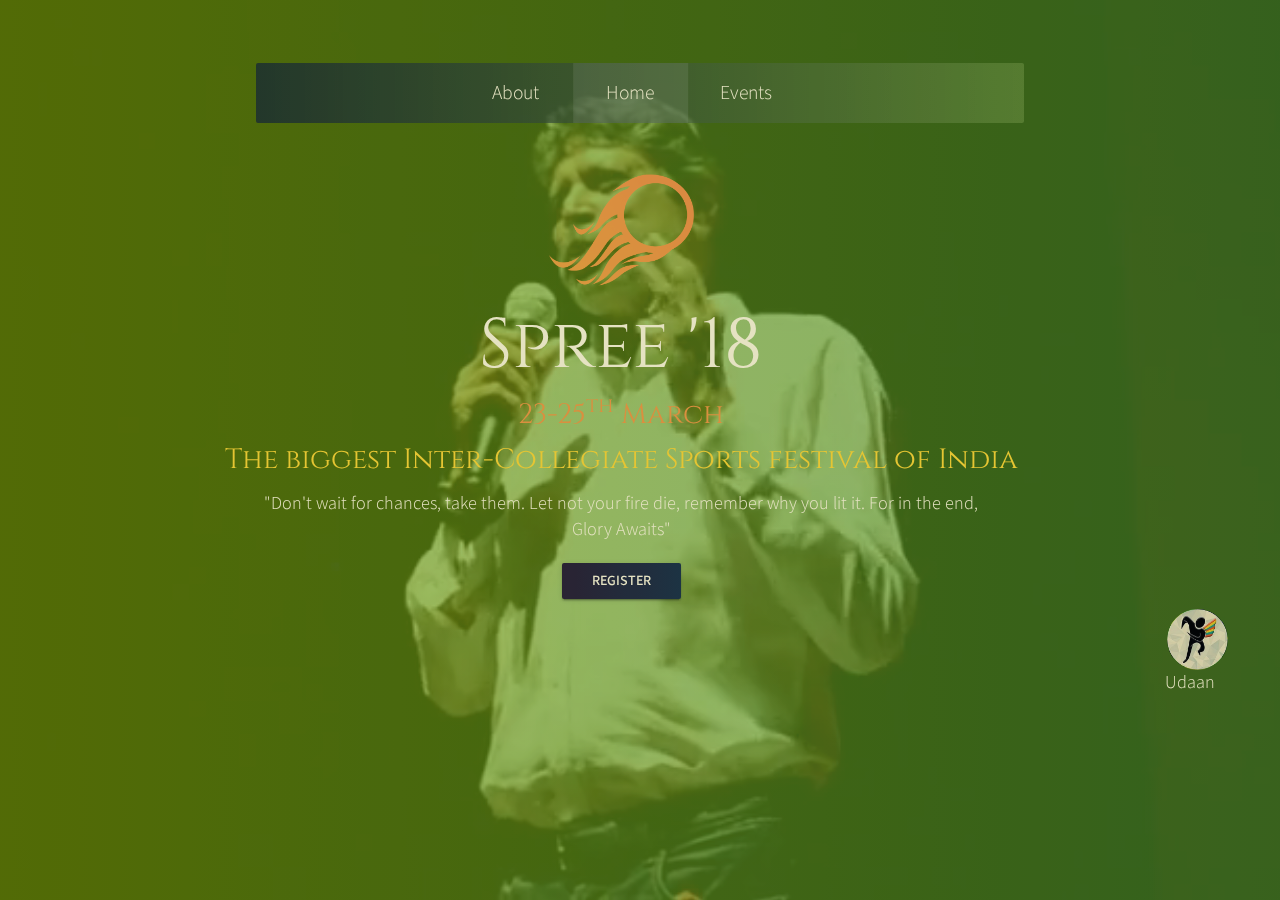
<file: index.html>
<!DOCTYPE html>
<html lang="en">
<head> 
	<meta charset="utf-8">
	<meta http-equiv="X-UA-Compatible" content="IE=edge">
	<meta name="viewport" content="width=device-width, initial-scale=1">
	<meta name="description" content="Spree is annual sports fest of BITS Goa">
	<meta name="keywords" content="Spree, Spree 2018, Bits Spree, BITS, bitsspree, Spree 18, BITS Goa Sports Fest, Sports Fest, BITS Goa Fest, Spree website, BITS Goa">
	<meta name="robots" content="index, follow">
	<meta property="og:title" content="Spree 2018 | Glory Awaits">
	<meta property="og:url" content="http://www.bits-spree.org">
	<meta property="og:type" content="website">
	<meta property="og:description" content="Spree is annual sports fest of BITS Goa.">
	<meta property="og:image" content="http://www.bits-spree.org/img/badminton.jpg">
	
	<link rel="shortcut icon" href="favicon.ico">
	<title>Spree 2018 | BITS Goa Sports Fest</title>

	<link href="https://fonts.googleapis.com/css?family=Mada|Cinzel" rel="stylesheet">
	<link rel="stylesheet" type="text/css" href="css/bootstrap-material.css">
	<link rel="stylesheet" type="text/css" href="css/home.css">
</head>
<body>

	<div id="loader-wrapper">
		<div id="loader"><img src="img/loader.svg" width="80%" height="auto"></div>
	</div>

	<div class="container-fluid"> 

		<div class="outerv">
			<div data-vide-bg="img/spree/spree" data-vide-options="loop: true, posterType: none" id="back-video"></div>
		</div>

		<div class="outerd">
			<div class="navbar navbar-default">
				<div class="container">
					<ul class="nav navbar-nav navbar-center">
						<li><a href="about.html">About</a></li>
						<li class="active"><a href="#">Home</a></li>
						<li><a id="event-link">Events</a></li>
					</ul>
				</div>
			</div>

			<div class="main">
				<img src="[data-uri]" width="12%" height="auto">
				<h1>Spree '18</h1>
				<h3 id="dates">23-25<sup>th</sup> March</h3>
				<h3>The biggest Inter-Collegiate Sports festival of India</h3>
				<p>"Don't wait for chances, take them. Let not your fire die, remember why you lit it. For in the end, <br>Glory Awaits"</p>
				<a class="btn btn-raised btn-primary" id="formb">REGISTER</a>
				<div class="alert alert-success">
					Registrations are closed!
				</div>
				
				<div class="udaan">
					<a href="udaan.html"><img src="img/udaan_icon.jpg"></a>
					<p>Udaan</p>
				</div>
				
						
				<form class="form-horizontal" action="/" method="post">
					<div id="form-loader">
						<img src="img/form_loader.svg" width="100%" height="auto">
					</div>
					<fieldset>
						<legend>Spree '18<span class="close">×</span></legend>
						<div class="form-group">
							<label for="name" class="col-md-2 control-label">Name</label>
							<div class="col-md-4">
								<input type="text" name="name" class="form-control" id="name" placeholder="Full Name" required>
							</div>
							<div class="col-md-6 cat">
								<span>Category</span>
								<label class="radio-inline">
									<input type="radio" name="category" id="boys" value="Boys" checked="">Boys
								</label>
								<label class="radio-inline">
									<input type="radio" name="category" id="girls" value="Girls">Girls
								</label>
							</div>
						</div>
						<div class="form-group">
							<label for="corr" class="col-md-2 control-label">Correspondence</label>
							<div class="col-md-10">
								<input type="text" name="corr" class="form-control" id="corr" placeholder="Name of Sports Secretary/Captain/Correspondence" required>
							</div>
						</div>
						<div class="form-group">
							<label for="college" class="col-md-2 control-label">Institution</label>
							<div class="col-md-10">
								<input type="text" name="college" class="form-control" id="college" placeholder="College/University" required>
							</div>
						</div>
						<div class="form-group">
							<label for="city" class="col-md-2 control-label">City</label>
							<div class="col-md-10">
								<input type="text" name="city" class="form-control" id="city" placeholder="Institution City" required>
							</div>
						</div>
						<div class="form-group">
							<label for="phone" class="col-md-2 control-label">Phone Number</label>
							<div class="col-md-10">
								<input type="number" name="phone" class="form-control" id="phone" placeholder="Phone number" required>
							</div>
						</div>
						<div class="form-group">
							<label for="aphone" class="col-md-2 control-label">Alternate Number</label>
							<div class="col-md-10">
								<input type="number" name="aphone" class="form-control" id="aphone" placeholder="Alternate Phone number" required>
							</div>
						</div>
						<div class="form-group">
							<label for="email" class="col-md-2 control-label">Email</label>
							<div class="col-md-10">
								<input type="email" name="email" class="form-control" id="email" placeholder="Email" required>
							</div>
						</div>
						<div class="form-group">
							<label for="sports" class="col-md-2 control-label">Sports</label>
							<div class="col-md-10">
								<select name="sports" id="sports" class="form-control">
									<option>Basketball</option>
									<option>Badminton</option>
									<option>Carrom</option>
									<option>Chess</option>
									<option>Cricket</option>
									<option>Football</option>
									<option>Squash</option>
									<option>Table Tennis</option>
									<option>Tennis</option>
									<option>Power Lifting</option>
									<option>Kabaddi</option>
									<option>Volleyball</option>
									<option>Handball</option>
								</select>
							</div>
						</div>
						<div class="form-group">
							<div class="col-md-12">
								<button type="submit" id="submitbtn" class="btn btn-primary">Submit</button>
							</div>
						</div>
					</fieldset>
				</form>


			</div>

		</div>

	</div>

	<div id="event-screen">
		<div id="formal-eve">
			<h3>Formal Events</h3><a href="fevents.html">
			<img src="[data-uri]"></a>
		</div>
		<div id="informal-eve">
			<h3>Informal Events<span class="close">×</span></h3><a href="ievents.html">
			<img src="[data-uri]"></a>
		</div>
	</div>

	<script src="js/main.js"></script>
	<script src="js/home.js"></script>
</body>
</html>
</file>
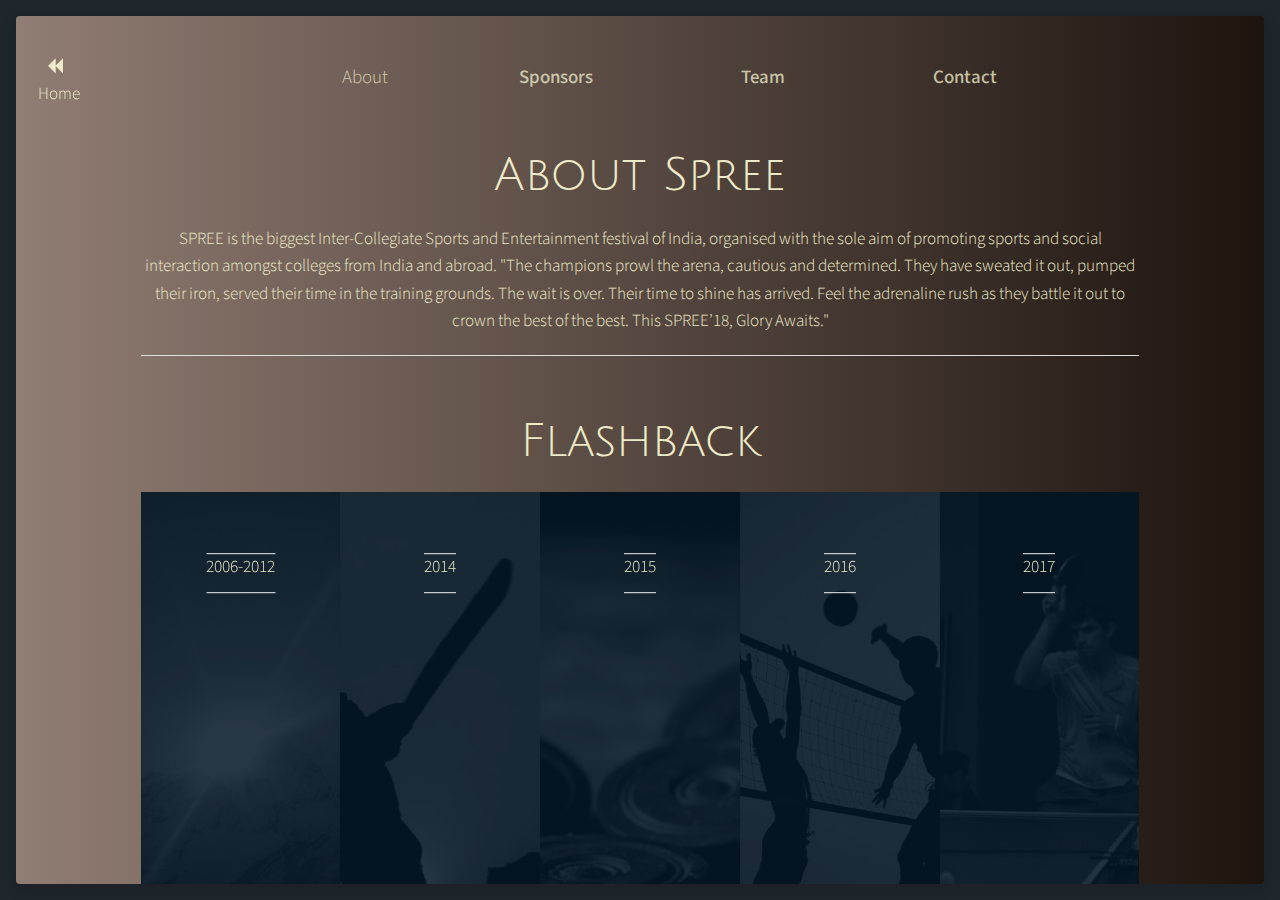
<file: about.html>
<!DOCTYPE html>
<html lang="en">
<head>
	<meta charset="utf-8">
	<meta http-equiv="X-UA-Compatible" content="IE=edge">
	<meta name="viewport" content="width=device-width, initial-scale=1">
	<meta name="description" content="Spree 2018 - 12th edition of annual sports fest of BITS Goa">
	<meta name="keywords" content="Spree, Spree 2018, Bits Spree, BITS, bitsspree, Spree 18, BITS Goa Sports Fest, Sports Fest, BITS Goa Fest, Spree website, BITS Goa">
	<link rel="shortcut icon" href="favicon.ico"/>
	<title>About | Spree</title>

	<link href="https://fonts.googleapis.com/css?family=Julius+Sans+One|Mada" rel="stylesheet">
	<link rel="stylesheet" type="text/css" href="css/bootstrap-material.css">
	<link rel="stylesheet" type="text/css" href="css/plugins.css">
	<link rel="stylesheet" type="text/css" href="css/font-awesome/css/font-awesome.min.css">
	<link rel="stylesheet" type="text/css" href="css/about.css">
</head>
<body>

	<div id="loader-wrapper">
		<div id="loader"><img src="img/loader.svg" width="80%" height="auto"></div>
	</div>

	<nav class="sidebar">
		<a href="#about">
			About
		</a>	
	</nav>

	<div class="back-button"><a href="index.html"><p>
		&nbsp;&nbsp;&nbsp;<i class="fa fa-backward" aria-hidden="true"></i>
		<br>Home</p></a>
	</div>

	<main>
		<ul>
			<li id="about" data-nav="about">
				<div class="container">
					<h2>About Spree</h2>
					<p>SPREE is the biggest Inter-Collegiate Sports and Entertainment festival of India,
						organised with the sole aim of promoting sports and
						social interaction amongst colleges from India and abroad.
						"The champions prowl the arena, cautious and determined. They have sweated it out, pumped their iron, 
						served their time in the training grounds. The wait is over. Their time to shine has arrived. Feel the adrenaline rush 
						as they battle it out to crown the best of the best. This SPREE’18, Glory Awaits."
					</p>
					<hr><br>
					<h2>Flashback</h2>
					<section id="timeline">

						<div class="tl-item">

							<div class="tl-bg" style="background-image: url(img/2006.jpg)"></div>

							<div class="tl-year">
								<p class="f2 heading--sanSerif">2006-2012</p>
							</div>

							<div class="tl-content">
								<h1>A Legacy is born</h1>
								<p>Spree saw its first edition rise to the occasion in 2006 when a bunch of enthusiasts invited colleges within Goa for a friendly sports meet. No one then knew that in five years, it would become India's largest inter-college sports festival.</p>
							</div>

						</div>

						<div class="tl-item">

							<div class="tl-bg" style="background-image: url(img/2014.jpg)"></div>

							<div class="tl-year">
								<p class="f2 heading--sanSerif">2014</p>
							</div>

							<div class="tl-content">
								<h1>Pure Sport</h1>
								<p>With some of the largest participation a sports fest has seen in India, it kicked off truly internationally with Australian footballer Matthew Foschini as the chief guest, and performances which enthralled the crowd. Spree 2014 was certain to be a memorable one.</p>
							</div>

						</div>

						<div class="tl-item">

							<div class="tl-bg" style="background-image: url(img/2015.jpg)"></div>

							<div class="tl-year">
								<p class="f2 heading--sanSerif">2015</p>
							</div>

							<div class="tl-content">
								<h1 class="f3 text--accent ttu">Challenge Your Limits</h1>
								<p>The electrifying experience coupled with captivating events, with leading sports in the country, Spree also had performances like the Illusionist, Suhani Shah, followed by the Beat Machine (a beat boxer), Prayatna Jain, and the Fest ended on the rocking notes of Agnee.</p>
							</div>

						</div>

						<div class="tl-item">

							<div class="tl-bg" style="background-image: url(img/2016.jpg)"></div>

							<div class="tl-year">
								<p class="f2 heading--sanSerif">2016</p>
							</div>

							<div class="tl-content">
								<h1 class="f3 text--accent ttu">Where Winners Tread</h1>
								<p>After the success of Spree 2015, Spree 2016 had a lot to live up to, and it certainly did not disappoint. While the different teams were battling it out on the courts and arenas of BITS Goa, participants were also enthralled by performances put up by skateboarders Holy Stokes and the famous bollywood singer Papon.</p>
							</div>

						</div>

						<div class="tl-item">

							<div class="tl-bg" style="background-image: url(img/2017.jpg)"></div>

							<div class="tl-year">
								<p class="f2 heading--sanSerif">2017</p>
							</div>

							<div class="tl-content">
								<h1 class="f3 text--accent ttu">Summon Your Champion</h1>
								<p></p>
								</div>

							</div>
						</section>

					</div>
				</li>
				<li id="sponsors" data-nav="Sponsors">
					<div class="container">
						<h3>Sponsors, Partners and Associations of Spree 2018</h3><br>	
						<div class="row">
							<h3>Beverage Partner</h3>
							<div class="col-sm-3 col-xs-6">
									<div class="thumb">
										<div class="text"></div>
										<img src="img/real_logo.jpg" width="100%" height="auto">
									</div>
								</div>
							</div>

							<div class="row">
									<h3>Festival Partner</h3>
									<div class="col-sm-3 col-xs-6">
											<div class="thumb">
												<div class="text"></div>
												<img src="img/princess_logo.jpg" width="100%" height="auto">
											</div>
										</div>
							</div>


							<div class="row">
									<h3>Sponsors</h3>
									<div class="col-sm-3 col-xs-6">
										<div class="thumb">
											<div class="text"></div>
											<img src="img/redbull_logo.png" width="100%" height="auto">
										</div>
									</div>
									<div class="col-sm-3 col-xs-6">
										<div class="thumb">
											<div class="text"></div>
											<img src="img/venky_logo.jpg" width="100%" height="auto">
										</div>
									</div>
									<div class="col-sm-3 col-xs-6">
										<div class="thumb">
											<div class="text"></div>
											<img src="img/nivia_logo.jpg" width="100%" height="auto">
										</div>
									</div>
									<div class="col-sm-3 col-xs-6">
										<div class="thumb">
											<div class="text"></div>
											<img src="img/spartan_logo.png" width="100%" height="auto">
										</div>
									</div>
								</div>											
						<div class="row">
								<div class="col-sm-3 col-xs-6">
									<div class="thumb">
										<div class="text"></div>
										<img src="img/moldo_logo.png" width="100%" height="auto">
									</div>
								</div>
								<div class="col-sm-3 col-xs-6">
										<div class="thumb">
											<div class="text"></div>
											<img src="img/icm_logo.png" width="100%" height="auto">
										</div>
									</div>
									
										<div class="col-sm-3 col-xs-6">
												<div class="thumb">
													<div class="text"></div>
													<img src="img/hit.jpg" width="100%" height="auto">
												</div>
											</div>

											<div class="col-sm-3 col-xs-6">
													<div class="thumb">
														<div class="text"></div>
														<img src="img/diageo_logo.jpg" width="100%" height="auto">
													</div>
												</div>
								
								
						</div>
						<div class="row">
								<div class="col-sm-3 col-xs-6">
										<div class="thumb">
											<div class="text"></div>
											<img src="img/mf_logo.png" width="100%" height="auto">
										</div>
									</div>
									<div class="col-sm-3 col-xs-6">
										<div class="thumb">
											<div class="text"></div>
											<img src="img/manikchand_logo.png" width="100%" height="auto">
										</div>
									</div>
									<div class="col-sm-3 col-xs-6">
											<div class="thumb">
												<div class="text"></div>
												<img src="img/stag_logo.jpg" width="100%" height="auto">
											</div>
										</div>	
										
										<div class="col-sm-3 col-xs-6">
												<div class="thumb">
													<div class="text"></div>
													<img src="img/enerzal_logo.png" width="100%" height="auto">
												</div>
											</div>
								
								
						</div>
						<div class="row">
								<div class="col-sm-3 col-xs-6">
									<div class="thumb">
										<div class="text"></div>
										<img src="img/sbi_logo.jpg" width="100%" height="auto">
									</div>
								</div>
								<div class="col-sm-3 col-xs-6">
										<div class="thumb">
											<div class="text"></div>
											<img src="img/ktm_logo.png" width="100%" height="auto">
										</div>
									</div>

									<div class="col-sm-3 col-xs-6">
											<div class="thumb">
												<div class="text"></div>
												<img src="img/dhl_logo.png" width="100%" height="auto">
											</div>
										</div>
									
										
						</div>

						<div class="row">
								<h3>Media Partners</h3>
								<div class="col-sm-3 col-xs-6">
									<div class="thumb">
										<div class="text"></div>
										<img src="img/goabadminton.jpeg" width="100%" height="auto">
									</div>
								</div>
								<div class="col-sm-3 col-xs-6">
									<div class="thumb">
										<div class="text"></div>
										<img src="img/goabadminton1.jpeg" width="100%" height="auto">
									</div>
								</div>
								<div class="col-sm-3 col-xs-6">
										<div class="thumb">
											<div class="text"></div>
											<img src="img/goabadminton2.jpeg" width="100%" height="auto">
										</div>
								</div>
							</div>
						
					
					</div>	
				</li>
				<li id="team" data-nav="Team">
					<div class="container">
						<h3>The Team</h3>
						<p>The people who make it happen.</p>
						<div class="row">
							<div class="col-sm-4 col-xs-6">
								<div class="thumb">
									<img src="img/abhinavg.jpg" width="100%" height="auto">									
									<div class="text">Abhinav Gupta - President CSA</div>
									<div class="social">
										<a href="mailto:prez@goa.bits-pilani.ac.in" target="_blank">
											<i class="fa fa-envelope" aria-hidden="true"></i>
										</a>
										<p>+91-9881107163</p>
										<a href="#" target="_blank">
											<i class="fa fa-linkedin-square" aria-hidden="true"></i>
										</a>
									</div>							
								</div>
							</div>
							<div class="col-sm-4 col-xs-6">
								<div class="thumb">
									<img src="img/yash.jpg" width="100%" height="auto">
									<div class="text">Yash Agarwal - Convener</div>	
									<div class="social y">
										<a href="mailto:yash@bits-spree.org" target="_blank">
											<i class="fa fa-envelope" aria-hidden="true"></i>
										</a>
										<p>8209943383/7507171419</p>
										<a href="#" target="_blank">
											<i class="fa fa-linkedin-square" aria-hidden="true"></i>
										</a>
									</div>							
								</div>
							</div>
							<div class="col-sm-4 col-xs-6">
								<div class="thumb">
									<img src="img/vatsal.jpg" width="100%" height="auto">
									<div class="text">Vatsal Bhanderi - Events Head</div>
									<div class="social">
										<a href="mailto:vatsal@bits-spree.org" target="_blank">
											<i class="fa fa-envelope" aria-hidden="true"></i>
										</a>
										<p>+91-9982237054</p>
										<a href="#" target="_blank">
											<i class="fa fa-linkedin-square" aria-hidden="true"></i>
										</a>
									</div>								
								</div>
							</div>
							<div class="col-sm-4 col-xs-6">
								<div class="thumb">
									<img src="img/nikhil.jpg" width="100%" height="auto">
									<div class="text">Nikhil Chaudhary - Spree Controls Head</div>
									<div class="social">
										<a href="mailto:nikhil@bits-spree.org" target="_blank">
											<i class="fa fa-envelope" aria-hidden="true"></i>
										</a>
										<p>+91-9410452700</p>
										<a href="#" target="_blank">
											<i class="fa fa-linkedin-square" aria-hidden="true"></i>
										</a>
									</div>								
								</div>
							</div>
							<div class="col-sm-4 col-xs-6">
								<div class="thumb">
									<img src="img/het.jpg" width="100%" height="auto">
									<div class="text">Het Satra - Sponsorship Head</div>
									<div class="social">
										<a href="mailto:het@bits-spree.org" target="_blank">
											<i class="fa fa-envelope" aria-hidden="true"></i>
										</a>
										<p>+91-9870382100</p>
										<a href="#" target="_blank">
											<i class="fa fa-linkedin-square" aria-hidden="true"></i>
										</a>
									</div>								
								</div>
							</div>
							<div class="col-sm-4 col-xs-6">
								<div class="thumb">
									<img src="img/kshitij.jpg" width="100%" height="auto">
									<div class="text">Kshitij Sharma - Sponsorship Head</div>
									<div class="social">
										<a href="mailto:kshitij@bits-spree.org" target="_blank">
											<i class="fa fa-envelope" aria-hidden="true"></i>
										</a>
										<p>+91-9582846495</p>
										<a href="#" target="_blank">
											<i class="fa fa-linkedin-square" aria-hidden="true"></i>
										</a>
									</div>								
								</div>
							</div>
							<div class="col-sm-4 col-xs-6">
								<div class="thumb">
									<img src="img/princee.jpg" width="100%" height="auto">
									<div class="text">Princee Verma - Marketing Head</div>
									<div class="social">
										<a href="mailto:princee@bits-spree.org" target="_blank">
											<i class="fa fa-envelope" aria-hidden="true"></i>
										</a>
										<p>+91-9833608671</p>
										<a href="#" target="_blank">
											<i class="fa fa-linkedin-square" aria-hidden="true"></i>
										</a>
									</div>								
								</div>
							</div>
							<div class="col-sm-4 col-xs-6">
								<div class="thumb">
									<img src="img/anshuman.jpg" width="100%" height="auto">
									<div class="text">Anshuman Paranjape - Publicity Head</div>	
									<div class="social">
										<a href="mailto:anshuman@bits-spree.org" target="_blank">
											<i class="fa fa-envelope" aria-hidden="true"></i>
										</a>
										<p>+91-9820213043</p>
										<a href="#" target="_blank">
											<i class="fa fa-linkedin-square" aria-hidden="true"></i>
										</a>
									</div>							
								</div>
							</div>
							<div class="col-sm-4 col-xs-6">
								<div class="thumb">
									<img src="img/ganatra.jpg" width="100%" height="auto">
									<div class="text">Yash Ganatra - Public Relations Head</div>
									<div class="social">
										<a href="mailto:yash.g@bits-spree.org" target="_blank">
											<i class="fa fa-envelope" aria-hidden="true"></i>
										</a>
										<p>+91-9920441399</p>
										<a href="https://www.linkedin.com/in/yash-ganatra-244636118/" target="_blank">
											<i class="fa fa-linkedin-square" aria-hidden="true"></i>
										</a>
									</div>								
								</div>
							</div>
							<div class="col-sm-4 col-xs-6">
								<div class="thumb">
									<img src="img/swapnil.jpg" width="100%" height="auto">
									<div class="text">Swapnil P. Kumar - Creative Head</div>
									<div class="social">
										<a href="mailto:swapnil@bits-spree.org" target="_blank">
											<i class="fa fa-envelope" aria-hidden="true"></i>
										</a>
										<p>+91-9986222942</p>
										<a href="https://www.linkedin.com/in/swapnilpkumar/" target="_blank">
											<i class="fa fa-linkedin-square" aria-hidden="true"></i>
										</a>
									</div>								
								</div>
							</div>
							<div class="col-sm-4 col-xs-6">
								<div class="thumb">
									<img src="img/shubham.jpg" width="100%" height="auto">
									<div class="text">Shubham Singla - Creative Head</div>
									<div class="social">
										<a href="mailto:shubham@bits-spree.org" target="_blank">
											<i class="fa fa-envelope" aria-hidden="true"></i>
										</a>
										<p>+91-9815436667</p>
										<a href="#" target="_blank">
											<i class="fa fa-linkedin-square" aria-hidden="true"></i>
										</a>
									</div>								
								</div>
							</div>
							<div class="col-sm-4 col-xs-6">
								<div class="thumb">
									<img src="img/farhan.jpg" width="100%" height="auto">
									<div class="text">Farhan Ali - Dept. of Photography</div>
									<div class="social">
										<a href="mailto:farhan@bits-spree.org" target="_blank">
											<i class="fa fa-envelope" aria-hidden="true"></i>
										</a>
										<p>+91-7972065498</p>
										<a href="#" target="_blank">
											<i class="fa fa-linkedin-square" aria-hidden="true"></i>
										</a>
									</div>								
								</div>
							</div>
							<div class="col-sm-4 col-xs-6">
								<div class="thumb">
									<img src="img/sanket.jpg" width="100%" height="auto">
									<div class="text">Sanket Chhajed - Dept. of Photography</div>
									<div class="social">
										<a href="mailto:sanket@bits-spree.org" target="_blank">
											<i class="fa fa-envelope" aria-hidden="true"></i>
										</a>
										<p>+91-9404973101</p>
										<a href="#" target="_blank">
											<i class="fa fa-linkedin-square" aria-hidden="true"></i>
										</a>
									</div>								
								</div>
							</div>
							<div class="col-sm-4 col-xs-6">
								<div class="thumb">
									<img src="img/divyanshu.jpg" width="100%" height="auto">
									<div class="text">Divyanshu Medatwal - Surveillance Head</div>
									<div class="social">
										<a href="mailto:mkdivyam@bits-spree.org" target="_blank">
											<i class="fa fa-envelope" aria-hidden="true"></i>
										</a>
										<p>+91-7665282189</p>
										<a href="https://www.linkedin.com/in/mkdivyam/" target="_blank">
											<i class="fa fa-linkedin-square" aria-hidden="true"></i>
										</a>
									</div>								
								</div>
							</div>
							<div class="col-sm-4 col-xs-6">
								<div class="thumb">
									<img src="img/amandeep.jpg" width="100%" height="auto">
									<div class="text">Amandeep Singh - Media Head</div>	
									<div class="social">
										<a href="mailto:amandeep@bits-spree.org" target="_blank">
											<i class="fa fa-envelope" aria-hidden="true"></i>
										</a>
										<p>+91-9082113239</p>
										<a href="https://www.linkedin.com/in/amandeep-singh-46a1b0107" target="_blank">
											<i class="fa fa-linkedin-square" aria-hidden="true"></i>
										</a>
									</div>							
								</div>
							</div>
							<div class="col-sm-4 col-xs-6">
								<div class="thumb">
									<img src="img/aviral.jpg" width="100%" height="auto">
									<div class="text">Aviral Aggarwal - Media Head</div>
									<div class="social">
										<a href="mailto:aviral@bits-spree.org" target="_blank">
											<i class="fa fa-envelope" aria-hidden="true"></i>
										</a>
										<p></p>
										<a href="https://www.linkedin.com/in/aviral-a-203229104" target="_blank">
											<i class="fa fa-linkedin-square" aria-hidden="true"></i>
										</a>
									</div>								
								</div>
							</div>
							<div class="col-sm-4 col-xs-6">
								<div class="thumb">
									<img src="img/abhinav.jpg" width="100%" height="auto">
									<div class="text">Abhinav Narang - Dept. of Backstage</div>	
									<div class="social">
										<a href="mailto:abhinav@bits-spree.org" target="_blank">
											<i class="fa fa-envelope" aria-hidden="true"></i>
										</a>
										<p>+91-7774008532</p>
										<a href="https://www.linkedin.com/in/abhinav-narang-b9671a105" target="_blank">
											<i class="fa fa-linkedin-square" aria-hidden="true"></i>
										</a>
									</div>							
								</div>
							</div>
							<div class="col-sm-4 col-xs-6">
								<div class="thumb">
									<img src="img/aditya.jpg" width="100%" height="auto">
									<div class="text">Aditya Malhotra - Dept. of Backstage</div>
									<div class="social">
										<a href="mailto:aditya@bits-spree.org" target="_blank">
											<i class="fa fa-envelope" aria-hidden="true"></i>
										</a>
										<p>+91-7696563700</p>
										<a href="http://linkedin.com/in/aditya-malhotra-464108118" target="_blank">
											<i class="fa fa-linkedin-square" aria-hidden="true"></i>
										</a>
									</div>								
								</div>
							</div>
							<div class="col-sm-4 col-xs-6">
									<div class="thumb">
										<img src="img/pranav.jpg" width="100%" height="auto">
										<div class="text">Pranav Bhogireddi - Dept. of Surveillance and Registration</div>
										<div class="social">
											<a href="#" target="_blank">
												<i class="fa fa-envelope" aria-hidden="true"></i>
											</a>
											<p></p>
											<a href="#" target="_blank">
												<i class="fa fa-linkedin-square" aria-hidden="true"></i>
											</a>
										</div>								
									</div>
								</div>
							<div class="col-sm-4 col-xs-6">
								<div class="thumb">
									<img src="img/shivam.jpg" width="100%" height="auto">
									<div class="text">Shivam Monga - Assets Head</div>
									<div class="social">
										<a href="mailto:shivam@bits-spree.org" target="_blank">
											<i class="fa fa-envelope" aria-hidden="true"></i>
										</a>
										<p>+91-8699086689</p>
										<a href="#" target="_blank">
											<i class="fa fa-linkedin-square" aria-hidden="true"></i>
										</a>
									</div>								
								</div>
							</div>
							<div class="col-sm-4 col-xs-6">
								<div class="thumb">
									<img src="img/rambo.jpg" width="100%" height="auto">
									<div class="text">Sourav Kumar - Website</div>	
									<div class="social">
										<a href="mailto:sourav@bits-spree.org" target="_blank">
											<i class="fa fa-envelope" aria-hidden="true"></i>
										</a>
										<p>+91-8698598150</p>
										<a href="#" target="_blank">
											<i class="fa fa-linkedin-square" aria-hidden="true"></i>
										</a>
									</div>							
								</div>
							</div>
						</div>
					</div>
				</li>
				<li id="contact" data-nav="Contact">
					<div class="container">
					<h3>Let's get in touch!</h3>
					<p>Registered Already? Great.
					Incase of any problems, give us a call or send a mail and we will get back to 
					you as soon as possible.</p>
					<section id="timeline">
						<div class="tl-item fcl">
							<div class="tl-bg" style="background-image: url(img/call.png)"></div>
							<div class="tl-year">
								<i class="fa fa-phone fa-4x" aria-hidden="true"></i>
								<p>+91-7507171419</p>
							</div>
						</div>

						<div class="tl-item">
							<div class="tl-bg" style="background-image: url(img/facebook.png)"></div>
							<div class="tl-year"><a href="https://facebook.com/bitsspree" target="_blank">
								<i class="fa fa-facebook fa-4x" aria-hidden="true"></i>
								<p>fb.com/bitsspree</p></a>
							</div>
						</div>

						<div class="tl-item">
							<div class="tl-bg" style="background-image: url(img/twitter.png)"></div>
							<div class="tl-year"><a href="https://twitter.com/bitsspree" target="_blank">
								<i class="fa fa-twitter fa-4x" aria-hidden="true"></i>
								<p>twitter.com/bitsspree</p></a>
							</div>
						</div>

						<div class="tl-item fcr">
							<div class="tl-bg" style="background-image: url(img/email.jpg)"></div>
							<div class="tl-year"><a href="mailto:spreebitsgoa@gmail.com" target="_blank">
								<i class="fa fa-envelope-o fa-4x" aria-hidden="true"></i>
								<p>spreebitsgoa@gmail.com</p></a>
							</div>
						</div>
					</section>
					<br><hr>
					<div id="reach">
						<h3>Reach the campus&nbsp;</h3>
						<i class="fa fa-map-signs fa-2x" aria-hidden="true"></i>
					</div>
					<div class="row" id="contactm">
						<div class="col-xs-12 col-sm-6">
							<p><i class="fa fa-plane fa-2x" aria-hidden="true"></i></p>
							<iframe src="https://www.google.com/maps/embed?pb=!1m24!1m8!1m3!1d30774.004365080695!2d73.83258907922375!3d15.389990443382409!3m2!1i1024!2i768!4f13.1!4m13!3e0!4m5!1s0x3bbfc7fa8c0cf84d%3A0xb7d429222d347557!2sGoa+International+Airport%2C+Airport+Rd%2C+Dabolim%2C+Goa+403801%2C+India!3m2!1d15.380348499999998!2d73.8349952!4m5!1s0x3bbfb8375851666d%3A0x4ad5683010110240!2sBITS+Pilani+K+K+Birla+Goa+Campus%2C+NH+17B%2C+Bypass+Road%2C+Zuarinagar%2C+Sancoale%2C+Goa+403726%2C+India!3m2!1d15.391123499999999!2d73.87816169999999!5e0!3m2!1sen!2sin!4v1503444496236" class="map" width="100%" frameborder="0" style="border:0" allowfullscreen></iframe>
						</div>
						<div class="col-xs-12 col-sm-6">
							<p><i class="fa fa-subway fa-2x" aria-hidden="true"></i></p>
							<iframe src="https://www.google.com/maps/embed?pb=!1m24!1m8!1m3!1d85821.02373199929!2d73.83574675434964!3d15.324594780772003!3m2!1i1024!2i768!4f13.1!4m13!3e0!4m5!1s0x3bbfb3c7df37152f%3A0xa250076c196fb63!2sMadgaon%2C+Konkan+Rail+Academy%2C%2C+Margao%2C+Goa+403601%2C+India!3m2!1d15.2676278!2d73.9710326!4m5!1s0x3bbfb8375851666d%3A0x4ad5683010110240!2sBITS+Pilani+K+K+Birla+Goa+Campus%2C+NH+17B%2C+Bypass+Road%2C+Zuarinagar%2C+Sancoale%2C+Goa+403726%2C+India!3m2!1d15.391123499999999!2d73.87816169999999!5e0!3m2!1sen!2sin!4v1503444822425" class="map" width="100%" frameborder="0" style="border:0" allowfullscreen></iframe>
						</div>
					</div>
				</div>
			</li>
		</ul>
	</main>



<script src="js/main.js"></script>
<script src="js/about.js"></script>
</body>
</html>
</file>
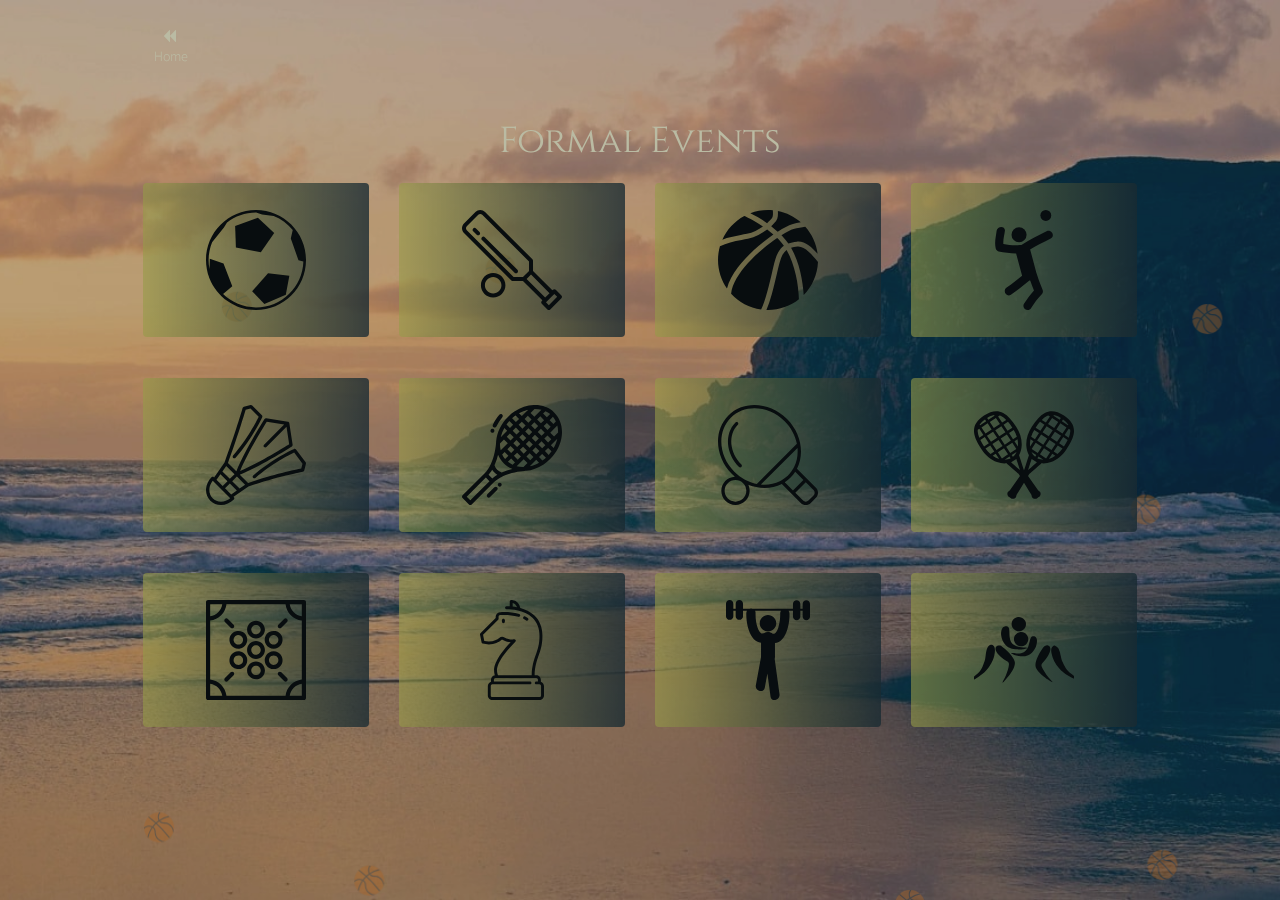
<file: fevents.html>
<!DOCTYPE html>
<html lang="en">
<head>
	<meta charset="utf-8">
	<meta http-equiv="X-UA-Compatible" content="IE=edge">
	<meta name="viewport" content="width=device-width, initial-scale=1">
	<meta name="description" content="SPREE is the biggest Inter-Collegiate Sports and Entertainment festival of India">
	<meta name="keywords" content="Spree, Spree 2018, Bits Spree, BITS, bitsspree, Spree 18, BITS Goa Sports Fest, Sports Fest, BITS Goa Fest, Spree website, BITS Goa">
	<link rel="shortcut icon" href="favicon.ico"/>
	<title>Formal Events | Spree</title>

	<link href="https://fonts.googleapis.com/css?family=Mada|Cinzel" rel="stylesheet">
	<link rel="stylesheet" type="text/css" href="css/bootstrap-material.css">
	<link rel="stylesheet" type="text/css" href="css/plugins.css">
	<link rel="stylesheet" type="text/css" href="css/font-awesome/css/font-awesome.min.css">
	<link rel="stylesheet" type="text/css" href="css/fevents.css">
</head>
<body>

<div id="loader-wrapper">
	<div id="loader"><img src="img/loader.svg" width="80%" height="auto"></div>
</div>

<div class="back-button"><a href="index.html"><p>
	&nbsp;&nbsp;&nbsp;<i class="fa fa-backward" aria-hidden="true"></i>
	<br>Home</p></a>
</div>

<div class="sidebar-toggle"><a href="#">
	<i class="fa fa-bars fa-2x" aria-hidden="true"></i>
	</a>
</div> 

<div class="main">
	<ul id="menu">
		<li data-menuanchor="land" class="active"><a href="#land">Events</a></li>
		<li data-menuanchor="football"><a href="#football">Football</a></li>
		<li data-menuanchor="cricket"><a href="#cricket">Cricket</a></li>
		<li data-menuanchor="basketball"><a href="#basketball">Basketball</a></li>
		<li data-menuanchor="volleyball"><a href="#volleyball">Volleyball</a></li>
		<li data-menuanchor="badminton"><a href="#badminton">Badminton</a></li>
		<li data-menuanchor="tennis"><a href="#tennis">Tennis</a></li>
		<li data-menuanchor="tabletennis"><a href="#tabletennis">Table-Tennis</a></li>
		<li data-menuanchor="squash"><a href="#squash">Squash</a></li>
		<li data-menuanchor="carrom"><a href="#carrom">Carrom</a></li>
		<li data-menuanchor="chess"><a href="#chess">Chess</a></li>
		<li data-menuanchor="powerlifting"><a href="#powerlifting">Power-lifting</a></li>
		<li data-menuanchor="kabaddi"><a href="#kabaddi">Kabaddi</a></li>
		<li data-menuanchor="handball"><a href="#handball">Handball</a></li>
	</ul>

	<div id="pagepiling">
		<div class="section" id="section1">
			<div id="section1back"></div>
			<div class="container">
				<h1>Formal Events</h1>
				<div class="row">
					<div class="col-xs-3"><a href="#football"><div class="cont">
						<img src="img/football.svg" width="100" height="100"></div></a>
					</div>
					<div class="col-xs-3"><a href="#cricket"><div class="cont">
						<img src="img/cricket.svg" width="100" height="100"></div></a>
					</div>
					<div class="col-xs-3"><a href="#basketball"><div class="cont">
						<img src="img/basketball1.svg" width="100" height="100"></div></a>
					</div>
					<div class="col-xs-3"><a href="#volleyball"><div class="cont">
						<img src="img/volleyball.svg" width="100" height="100"></div></a>
					</div>
				</div>
				<div class="row">
					<div class="col-xs-3"><a href="#badminton"><div class="cont">
						<img src="img/badminton.svg" width="100" height="100"></div></a>
					</div>
					<div class="col-xs-3"><a href="#tennis"><div class="cont">
						<img src="img/tennis.svg" width="100" height="100"></div></a>
					</div>
					<div class="col-xs-3"><a href="#tabletennis"><div class="cont">
						<img src="img/table-tennis.svg" width="100" height="100"></div></a>
					</div>
					<div class="col-xs-3"><a href="#squash"><div class="cont">
						<img src="img/squash.svg" width="100" height="100"></div></a>
					</div>
				</div>
				<div class="row">
					<div class="col-xs-3"><a href="#carrom"><div class="cont">
						<img src="img/carrom.svg" width="100" height="100"></div></a>
					</div>
					<div class="col-xs-3"><a href="#chess"><div class="cont">
						<img src="img/chess.svg" width="100" height="100"></div></a>
					</div>
					<div class="col-xs-3"><a href="#powerlifting"><div class="cont">
						<img src="img/power-lifting.svg" width="100" height="100"></div></a>
					</div>
					<div class="col-xs-3"><a href="#kabaddi"><div class="cont">
						<img src="img/kabaddi.svg" width="100" height="100"></div></a>
					</div>
				</div>
				<div id="eve-name">
					<p>&nbsp;</p>
				</div>			
			</div>
		</div>
		<div class="section" id="section2">
			<div class="container-fluid">
				<h3 class="eve-header">Football<br><a class="btn btn-raised btn-primary" href="/">REGISTER</a></h3>
				<div class="btn-group btn-group-justified btn-group-raised">
					<a href="#" class="btn btn-primary highl">Highlights</a>
					<a href="#" class="btn btn-primary rulel">Rules</a>
					<a href="#" class="btn btn-primary winnerl">Past Winners</a>
				</div>
				<div class="eve-container">
					<div class="highlight">
						<h4>Highlights</h4>
						<div class="col-sm-6 slider">
							<div class="event-slider">
								<ul>
									<li><img src="img/football.jpg" width="100%" height="auto"></li>
									<li><img src="img/football1.jpg" width="100%" height="auto"></li>
									<li><img src="img/football2.jpg" width="100%" height="auto"></li>
								</ul>
							</div>
						</div>
					</div>
					<div class="rule">
						<h5 class="text-center">GENERAL RULES</h5>
						<ul>
							<li>The game will be played according to the usual rules laid down by FIFA.</li>
							<li><i>Interchange of players between two teams will lead to serious consequences and in that case the decision of the organizing team will be final.</i></li>
							<li>In case teams in a pool end up having same points then ranking will be done according to the goal difference of each team. If still ties exist, then top team is decided by total goals scored between the tied teams.</li>
							<li>In case of a drawn match in semi – finals and finals, winner will be decided by penalty shootout (no extra time).</li>
							<li>Referees’ decision is final.</li>
							<li>Every team should be present at least 20 minutes before the scheduled starting time of the match, failing which a walkover will be given to the opposing team.</li>
							<li>In case a team gets a walkover, it wins the match by a default 3-0 score, but in case it affects the qualification of other team, the decision will be taken by the event manager and penalties will be played after due consultation with the referees.</li>
							<li>Each team will be allowed to make a maximum of 3 substitutions per match.</li>
							<li>A player who receives a red card or two yellow cards in a match will be suspended for the ongoing match as well as next match.</li>
							<li>A player who picks up yellow cards in two different match will be automatically suspended for the next match.</li>
							<li>No yellow cards will be carried into the semi-final and (or) final.</li>
							<li>The age limit is 24.</li>
							<li>The decision of the organizing committee shall be final in all regards.</li>
						</ul>
						<h5 class="text-center">FOR BOYS</h5>
						<ul>
							<li>Format
								<ul>
									<li>60 minutes game (30 minutes half)</li>
									<li>3 teams per pool and top team from each pool will qualify</li>
								</ul>
							</li>
							<li>Participation
								<ul>
									<li>Maximum number of players allowed per team is 18. A minimum of 13 should register to participate.</li>
									<li>There should be a minimum of 7 players to start the match, or for the match to continue. (if a team gets more than 4 red cards during a match, the opposing team will be declared winner)</li>
								</ul>
							</li>
						</ul>
						<h5 class="text-center">FOR GIRLS</h5>
						<ul>
							<li>Format
								<ul>
									<li>40 minutes game (20 minutes half)</li>
									<li>4 teams per pool and top team from each pool will qualify.</li>
								</ul>
							</li>
							<li>Participation
								<ul>
									<li>Maximum number of players allowed per team is 10. A minimum of 7 should register to participate.</li>
									<li>There should be a minimum of 5 players to start the match, or for the match to continue. (if a team gets more than 2 red cards during a match, the opposing team will be declared winner)</li>
								</ul>
							</li>
						</ul>
					</div>
					<div class="winner"><h3 class="text-center">Coming Soon</h3></div>
				</div>
			</div>
		</div>
		<div class="section" id="section3">
			<div class="container-fluid">
				<h3 class="eve-header">Cricket<br><a class="btn btn-raised btn-primary" href="/">REGISTER</a></h3>
				<div class="btn-group btn-group-justified btn-group-raised">
					<a href="#" class="btn btn-primary highl">Highlights</a>
					<a href="#" class="btn btn-primary rulel">Rules</a>
					<a href="#" class="btn btn-primary winnerl">Past Winners</a>
				</div>
				<div class="eve-container">
					<div class="highlight">
						<h4>Highlights</h4>
						<div class="col-sm-6 slider">
							<div class="event-slider">
								<ul>
									<li><img src="img/cricket.jpg" width="100%" height="auto"></li>
									<li><img src="img/cricket1.jpg" width="100%" height="auto"></li>
								</ul>
							</div>
						</div>
					</div>
					<div class="rule">
						<h5 class="text-center">GENERAL RULES</h5>
						<ul>
							<li>Teams must arrive at the ground 15 minutes before the scheduled start time.</li>
							<li><i>Interchange of players between two teams will lead to serious consequences and in that case the decision of the organizing team will be final.</i></li>
							<li>Walkover will be given to a team if the opponent team is not able to reach the ground within 15 minutes of the scheduled time.</li>
							<li>All teams must get their own kits and shall bear the responsibility of them.</li>
							<li>Only captain (bowling team) and striker (batting team) can negotiate with umpires during the match in case of disputes and discrepancies.</li>
							<li>Points will be deducted for slow over-rate and sledging.</li>
							<li>All game rules are pertaining to the recent ICC T20 rules.</li>
							<li>An over rate of 1 over per 4 mins is to be maintained during the match. Penalties shall apply for slow over rates (refer ICC Code of Conduct).</li>
							<li>No team shall argue with umpires in any case. It could lead to cancellation of team registration and no refunds will be given. It could also attract proper disciplinary actions against the team.</li>
							<li>The age limit is 24.</li>
							<li>The decision of the organizing committee shall be final in all regards.</li>
						</ul>
						<ul>
							<li>FORMAT
								<ul>
									<li>3 teams per pool and top team from each pool will qualify.</li>
									<li>Group Stage, Quarters & Semi-Finals – 10 Overs</li>
									<li>Finals – 20 Overs</li>
									<li>Winning team and losing team will be awarded 3 points and 0 points per match respectively.</li>
									<li>In case of heavy rain, decision taken by umpires will be considered as final.</li>
									<li>One point will be added to both teams in case of a tie in group eliminations.</li>
									<li>Points in group matches are considered in case of a tie in semi-finals.</li>
									<li>Super over decides the winning team in case of a tie in finals.</li>
								</ul>
							</li>
							<li>Participation
								<ul>
									<li>Maximum number of players allowed per team is 18.</li>
									<li>Minimum of 13 players are required per team.</li>
								</ul>
							</li>
						</ul>
					</div>
					<div class="winner"><h3 class="text-center">Coming Soon</h3></div>
				</div>
			</div>
		</div>
		<div class="section" id="section4">
			<div class="container-fluid">
				<h3 class="eve-header">Basketball<br><a class="btn btn-raised btn-primary" href="/">REGISTER</a></h3>
				<div class="btn-group btn-group-justified btn-group-raised">
					<a href="#" class="btn btn-primary highl">Highlights</a>
					<a href="#" class="btn btn-primary rulel">Rules</a>
					<a href="#" class="btn btn-primary winnerl">Past Winners</a>
				</div>
				<div class="eve-container">
					<div class="highlight">
						<h4>Highlights</h4>
						<div class="col-sm-6 slider">
							<div class="event-slider">
								<ul>
									<li><img src="img/basketball.jpg" width="100%" height="auto"></li>
									<li><img src="img/basketball1.jpg" width="100%" height="auto"></li>
									<li><img src="img/basketball2.jpg" width="100%" height="auto"></li>
								</ul>
							</div>
						</div>
					</div>
					<div class="rule">
						<h5 class="text-center">GENERAL RULES</h5>
						<ul>
							<li>FIBA rules are applicable.</li>
							<li><i>Interchange of players between two teams will lead to serious consequences and in that case the decision of the organizing team will be final.</i></li>
							<li>Teams must report to the basketball court 15 minutes before the scheduled start time, a win to opponent will be offered if failed to do so.</li>
							<li>All the players of a team should have same coloured jersey with printed numbers. It is advisable to keep a jersey of a different colour available if the opposing team happens to have a jersey of same colour as your team.</li>
							<li>Use of abusive of foul language during the play can lead to technical fouls or expulsion depending on the referee and the organisation team.</li>
							<li>No player should wear anything on his/her hand or neck (wrist watch, necklace, ring, “kada”, bracelet, etc.) and nails have to be trimmed, so that players are not hurt during the game.</li>
							<li>The age limit is 24.</li>
							<li>The decision of the organizing committee shall be final in all regards.</li>
						</ul>
						<ul>
							<li>FORMAT
								<ul>
									<li>Boys - Matches will have normal 4 quarters with 10 minutes for each quarter (unless otherwise stated).</li>
									<li>Girls - Matches will have normal 4 quarters with 7 minutes for each quarter (unless otherwise stated).</li>
								</ul>
							</li>
							<li>Participation
								<ul>
									<li>Maximum 12 players are allowed in a team.</li>
									<li>No member of the team should be aged 25 years or more as on the first day of the tournament.</li>
								</ul>
							</li>
						</ul>
					</div>
					<div class="winner"><h3 class="text-center">Coming Soon</h3></div>
				</div>
			</div>
		</div>
		<div class="section" id="section5">
			<div class="container-fluid">
				<h3 class="eve-header">Volleyball<br><a class="btn btn-raised btn-primary" href="/">REGISTER</a></h3>
				<div class="btn-group btn-group-justified btn-group-raised">
					<a href="#" class="btn btn-primary highl">Highlights</a>
					<a href="#" class="btn btn-primary rulel">Rules</a>
					<a href="#" class="btn btn-primary winnerl">Past Winners</a>
				</div>
				<div class="eve-container">
					<div class="highlight">
						<h4>Highlights</h4>
						<div class="col-sm-6 slider">
							<div class="event-slider">
								<ul>
									<li><img src="img/volleyball.jpg" width="100%" height="auto"></li>
									<li><img src="img/volleyball1.jpg" width="100%" height="auto"></li>
								</ul>
							</div>
						</div>
					</div>
					<div class="rule">
						<h5 class="text-center">GENERAL RULES</h5>
						<ul>
							<li>FIVB rules 2013 applicable.</li>
							<li><i>Interchange of players between two teams will lead to serious consequences and in that case the decision of the organizing team will be final.</i></li>
							<li>Teams must report to the volleyball court 15 minutes before the scheduled start time, a win to opponent will be offered if failed to do so.</li>
							<li>All the players of a team should have same coloured jersey with printed numbers. It is advisable to keep a jersey of a different colour available if the opposing team happens to have a jersey of same colour as your team.</li>
							<li>Use of abusive of foul language during the play can lead to technical fouls or expulsion depending on the referee and the organisation team.</li>
							<li>The age limit is 24.</li>
							<li>The decision of the organizing committee shall be final in all regards.</li>
						</ul>
						<ul>
							<li>FORMAT
								<ul>
									<li>Matches will have 3 sets, each set of 25 points and the final set being of 15 points (unless otherwise stated).</li>
								</ul>
							</li>
							<li>Participation
								<ul>
									<li>Maximum 12 players are allowed in a team.</li>
									<li>No member of the team should be aged 25 years or more as on the first day of the tournament.</li>
								</ul>
							</li>
						</ul>
					</div>
					<div class="winner"><h3 class="text-center">Coming Soon</h3></div>
				</div>
			</div>
		</div>
		<div class="section" id="section6">
			<div class="container-fluid">
				<h3 class="eve-header">Badminton<br><a class="btn btn-raised btn-primary" href="/">REGISTER</a></h3>
				<div class="btn-group btn-group-justified btn-group-raised">
					<a href="#" class="btn btn-primary highl">Highlights</a>
					<a href="#" class="btn btn-primary rulel">Rules</a>
					<a href="#" class="btn btn-primary winnerl">Past Winners</a>
				</div>
				<div class="eve-container">
					<div class="highlight">
						<h4>Highlights</h4>
						<div class="col-sm-6 slider">
							<div class="event-slider">
								<ul>
									<li><img src="img/badminton.jpg" width="100%" height="auto"></li>
									<li><img src="img/badminton1.jpg" width="100%" height="auto"></li>
									<li><img src="img/badminton2.jpg" width="100%" height="auto"></li>
								</ul>
							</div>
						</div>
					</div>
					<div class="rule">
						<h5 class="text-center">GENERAL RULES</h5>
						<ul>
							<li>All players should come in proper kits (Shorts, T-Shirts).</li>
							<li><i>Interchange of players between two teams will lead to serious consequences and in that case the decision of the organizing team will be final.</i></li>
							<li>Players should have clean shoes (Non Marking) and should be used only on the court. (Shoes should be changed only on arriving at the court).</li>
							<li>All the rules apart from mentioned are according to the World Badminton Federation’s rule book.</li>
							<li>Use of abusive of foul language during the play can lead to technical fouls or expulsion depending on the referee and the organisation team.</li>
							<li>Teams must arrive at the court 20 minutes before the scheduled start time.</li>
							<li>Walkover will be given to a team if the opponent team is not able to reach the ground within 15 minutes of the scheduled time.</li>
							<li>The age limit is 24.</li>
							<li>The decision of the organizing committee shall be final in all regards.</li>
						</ul>
						<ul>
							<li>FORMAT
								<ul>
									<li>Each Clash (between teams) will have 5 matches for MEN and 3 matches for WOMEN</li>
									<ul>
										<li>ORDER:
											<ul>
												<li>MEN – 1st singles, 2nd singles, 1st doubles, 3rd singles, 2nd doubles</li>
												<li>WOMEN – 1st singles, 1st doubles, 2nd singles</li>
											</ul>
										</li>
									</ul>
								</ul>
							</li>
							<li>Participation
								<ul>
									<li>Maximum of 1 team per college</li>
									<li>Each team must consist of a minimum of 4 and maximum of 5 players in a men’s team and a minimum of 2 and maximum of 4 players in a women’s team.</li>
									<li>A player can play a maximum of two matches that is 1 singles and 1 doubles.</li>
								</ul>
							</li>
						</ul>
					</div>
					<div class="winner"><h3 class="text-center">Coming Soon</h3></div>
				</div>
			</div>
		</div>
		<div class="section" id="section7">
			<div class="container-fluid">
				<h3 class="eve-header">Tennis<br><a class="btn btn-raised btn-primary" href="/">REGISTER</a></h3>
				<div class="btn-group btn-group-justified btn-group-raised">
					<a href="#" class="btn btn-primary highl">Highlights</a>
					<a href="#" class="btn btn-primary rulel">Rules</a>
					<a href="#" class="btn btn-primary winnerl">Past Winners</a>
				</div>
				<div class="eve-container">
					<div class="highlight">
						<h4>Highlights</h4>
						<div class="col-sm-6 slider">
							<div class="event-slider">
								<ul>
									<li><img src="img/tennis.jpg" width="100%" height="auto"></li>
								</ul>
							</div>
						</div>
					</div>
					<div class="rule">
						<h5 class="text-center">GENERAL RULES</h5>
						<ul>
							<li>Matches will be conducted as per international rules.</li>
							<li><i>Interchange of players between two teams will lead to serious consequences and in that case the decision of the organizing team will be final.</i></li>
							<li>Event Manager has the power to make some last moment changes if necessary.</li>
							<li>Use of abusive of foul language during the play can lead to technical fouls or expulsion depending on the referee and the organisation team.</li>
							<li>Teams must arrive at the court 20 minutes before the scheduled start time.</li>
							<li>Walkover will be given to a team if the opponent team is not able to reach the ground within 15 minutes of the scheduled time.</li>
							<li>The age limit is 24.</li>
							<li>The decision of the organizing committee shall be final in all regards.</li>
						</ul>
						<ul>
							<li>FORMAT
								<ul>
									<li>The Davis Cup format is followed with slight changes. (Three matches at Max).</li>
									<li>There are 2 single rubbers and 1 double rubber. The double acts as the deciding rubber.</li>
									<li>The team to win first 2 matches win.</li>
									<li>There will be single set matches until semi-finals after which best of 3 settlers (Event Manager reserves the right to change the format).</li>
								</ul>
							</li>
							<li>Participation
								<ul>
									<li>Maximum of 1 team per college..</li>
									<li>BITS Goa can have maximum 2 teams, Team A & B.</li>
									<li>Each team must consist of a minimum of 2 and maximum of 4 players.</li>
								</ul>
							</li>
						</ul>
					</div>
					<div class="winner"><h3 class="text-center">Coming Soon</h3></div>
				</div>
			</div>
		</div>
		<div class="section" id="section8">
			<div class="container-fluid">
				<h3 class="eve-header">Table-Tennis<br><a class="btn btn-raised btn-primary" href="/">REGISTER</a></h3>
				<div class="btn-group btn-group-justified btn-group-raised">
					<a href="#" class="btn btn-primary highl">Highlights</a>
					<a href="#" class="btn btn-primary rulel">Rules</a>
					<a href="#" class="btn btn-primary winnerl">Past Winners</a>
				</div>
				<div class="eve-container">
					<div class="highlight">
						<h4>Highlights</h4>
						<div class="col-sm-6 slider">
							<div class="event-slider">
								<ul>
									<li><img src="img/table-tennis.jpg" width="100%" height="auto"></li>
								</ul>
							</div>
						</div>
					</div>
					<div class="rule">
						<h5 class="text-center">GENERAL RULES</h5>
						<ul>
							<li>Matches will be conducted as per standard ITTF rules and regulations.</li>
							<li><i>Interchange of players between two teams will lead to serious consequences and in that case the decision of the organizing team will be final.</i></li>
							<li>Apart from the teams offbeat events such as singles, doubles and shuffle will be held depending on the time available.</li>
							<li>Use of abusive of foul language during the play can lead to technical fouls or expulsion depending on the referee and the organisation team.</li>
							<li>Teams must arrive in the TT room 20 minutes before the scheduled start time.</li>
							<li>Walkover will be given to a team if the opponent team is not able to reach the venue within 15 minutes of the scheduled time.</li>
							<li>The age limit is 24.</li>
							<li>The decision of the organizing committee shall be final in all regards.</li>
						</ul>
						<ul>
							<li>FORMAT
								<ul>
									<li>Team matches will be held in ABC – XYZ format. There won’t be any doubles match in the team’s event. The order in which the matches will be held as follows:</li>
									<ul>
										<li>Boys
										<table>
											<tr>
												<th>Order</th>
												<th>Type</th> 
												<th>ABC team</th>
												<th>XYZ team</th>
											</tr>
											<tr>
												<td>1</td>
												<td>Singles</td>
												<td>A</td>
												<td>X</td>
											</tr>
											<tr>
												<td>2</td>
												<td>Singles</td>
												<td>B</td>
												<td>Y</td>
											</tr>
											<tr>
												<td>3</td>
												<td>Doubles</td>
												<td>C1-C2</td>
												<td>Z1-Z2</td>
											</tr>
											<tr>
												<td>4</td>
												<td>Singles</td>
												<td>A</td>
												<td>Y</td>
											</tr>
											<tr>
												<td>5</td>
												<td>Singles</td>
												<td>B</td>
												<td>X</td>
											</tr>
										</table>
										</li>

										<li>Girls
										<table>
											<tr>
												<th>Order</th>
												<th>Type</th> 
												<th>ABC team</th>
												<th>XYZ team</th>
											</tr>
											<tr>
												<td>1</td>
												<td>Singles</td>
												<td>A</td>
												<td>X</td>
											</tr>
											<tr>
												<td>2</td>
												<td>Singles</td>
												<td>B</td>
												<td>Y</td>
											</tr>
											<tr>
												<td>3</td>
												<td>Singles</td>
												<td>C</td>
												<td>Z</td>
											</tr>
											<tr>
												<td>4</td>
												<td>Singles</td>
												<td>A</td>
												<td>Y</td>
											</tr>
											<tr>
												<td>5</td>
												<td>Singles</td>
												<td>B</td>
												<td>X</td>
											</tr>
										</table>
										</li>
										<li>Every individual match in the league stage will be best of 3 games with 11 points in every game. For the knockout stage the individual matches will be best of 5 games with 11 points in every game.</li>
									</ul>
								</ul>
							</li>
							<li>Participation
								<ul>
									<li>Each team must consist of a minimum of 3 and maximum of 5 players.</li>
								</ul>
							</li>
						</ul>
					</div>
					<div class="winner"><h3 class="text-center">Coming Soon</h3></div>
				</div>
			</div>
		</div>
		<div class="section" id="section9">
			<div class="container-fluid">
				<h3 class="eve-header">Squash<br><a class="btn btn-raised btn-primary" href="/">REGISTER</a></h3>
				<div class="btn-group btn-group-justified btn-group-raised">
					<a href="#" class="btn btn-primary highl">Highlights</a>
					<a href="#" class="btn btn-primary rulel">Rules</a>
					<a href="#" class="btn btn-primary winnerl">Past Winners</a>
				</div>
				<div class="eve-container">
					<div class="highlight">
						<h4>Highlights</h4>
						<div class="col-sm-6 slider">
							<div class="event-slider">
								<ul>
									<li><img src="img/squash.jpg" width="100%" height="auto"></li>
								</ul>
							</div>
						</div>
					</div>
					<div class="rule">
						<h5 class="text-center">GENERAL RULES</h5>
						<ul>
							<li>Team and Individual Event.</li>
							<li><i>Interchange of players between two teams will lead to serious consequences and in that case the decision of the organizing team will be final.</i></li>
							<li>All games will be played by Dunlop Pro Double Dot Ball, the official ball for PSA.</li>
							<li>Immediately preceding the start of play, a period not exceeding five minutes shall be allowed on court for the purpose of warming-up.</li>
							<li>Teams must arrive at the court 20 minutes before the scheduled start time.</li>
							<li>Walkover will be given to a team if the opponent team is not able to reach the ground within 15 minutes of the scheduled time.</li>
							<li>Players must wear shoes with non-marking soles and the use of approved eye protection is mandatory.</li>
							<li>In the event of disputes, the decision of the referee is final and binding.</li>
							<li>The age limit is 24.</li>
							<li>The decision of the organizing committee shall be final in all regards.</li>
						</ul>
						<ul>
							<li>FORMAT
								<ul>
									<li>WSF rules will be followed.</li>
									<li>A match between 2 teams is decided by best of 3 single matches.</li>
									<li>Each match shall be best of 5 games with Point a Rally 11 points per game scoring system. If the score in a game is tied at 10-10, a player must win by 2 clear points.</li>
								</ul>
							</li>
							<li>Participation
								<ul>
									<li>Each team must consist of Minimum of 3 players & Maximum 5 players.</li>
								</ul>
							</li>
						</ul>
					</div>
					<div class="winner"><h3 class="text-center">Coming Soon</h3></div>
				</div>
			</div>
		</div>
		<div class="section" id="section10">
			<div class="container-fluid">
				<h3 class="eve-header">Carrom<br><a class="btn btn-raised btn-primary" href="/">REGISTER</a></h3>
				<div class="btn-group btn-group-justified btn-group-raised">
					<a href="#" class="btn btn-primary highl">Highlights</a>
					<a href="#" class="btn btn-primary rulel">Rules</a>
					<a href="#" class="btn btn-primary winnerl">Past Winners</a>
				</div>
				<div class="eve-container">
					<div class="highlight">
						<h4>Highlights</h4>
						<div class="col-sm-6 slider">
							<div class="event-slider">
								<ul>
									<li><img src="img/carrom.jpg" width="100%" height="auto"></li>
									<li><img src="img/carrom1.jpg" width="100%" height="auto"></li>
								</ul>
							</div>
						</div>
					</div>
					<div class="rule">
						<h5 class="text-center">GENERAL RULES</h5>
						<ul>
							<li>The participants will be made familiar with the rules before the start of the tournament by referee.</li>
							<li><i>Interchange of players between two teams will lead to serious consequences and in that case the decision of the organizing team will be final.</i></li>
							<li>Any hand may be used in play. Participants can change hand during the game.</li>
							<li>Use of Thumb/Back-Shot is allowed.</li>
							<li>The striker shall be brought by the player and certified by the Chief Referee before play.</li>
							<li>Standard Carrom rules will be followed.</li>
							<li>The age limit is 24.</li>
							<li>The decision of the organizing committee shall be final in all regards.</li>
							<li>
							<ul>Rules with regard to equipment to be used:
								<li>Standard carrom board with stand, chair and light will be provided</li>
								<li>Standard carrom men and powder will be provided</li>
								<li>Although participant should bring his/her own striker.</li>
							</ul>
							</li>
							<li>Teams must arrive in the carrom room 15 minutes before the scheduled start time, a win to opponent will be offered if failed to do so.</li>
						</ul>
						<ul>
							<li>FORMAT
								<ul>
									<li>A game shall be of 25 points or eight boards. The player/team that reaches 25 points first or leads at the conclusion of eighth board shall be the winner of the game.</li>
									<li>Best of three will be considered out of two singles and one doubles match played between any two teams.</li>
								</ul>
							</li>
							<li>Participation
								<ul>
									<li>Maximum of 2 teams per college.</li>
									<li>Each team must consist of a minimum of 2 and maximum of 4 players.</li>
									<li>An individual can participate in not more than one singles and one doubles match.</li>
								</ul>
							</li>
						</ul>
					</div>
					<div class="winner"><h3 class="text-center">Coming Soon</h3></div>
				</div>
			</div>
		</div>
		<div class="section" id="section11">
			<div class="container-fluid">
				<h3 class="eve-header">Chess<br><a class="btn btn-raised btn-primary" href="/">REGISTER</a></h3>
				<div class="btn-group btn-group-justified btn-group-raised">
					<a href="#" class="btn btn-primary highl">Highlights</a>
					<a href="#" class="btn btn-primary rulel">Rules</a>
					<a href="#" class="btn btn-primary winnerl">Past Winners</a>
				</div>
				<div class="eve-container">
					<div class="highlight">
						<h4>Highlights</h4>
						<div class="col-sm-6 slider">
							<div class="event-slider">
								<ul>
									<li><img src="img/chess.jpg" width="100%" height="auto"></li>
								</ul>
							</div>
						</div>
					</div>
					<div class="rule">
						<h5 class="text-center">GENERAL RULES</h5>
						<ul>
							<li>Standard FIDE Touch and Move rules are applicable.</li>
							<li><i>Interchange of players between two teams will lead to serious consequences and in that case the decision of the organizing team will be final.</i></li>
							<li>For complete set of rules, please read the FIDE International Rulebook.</li>
							<li>The boards and clocks will be provided at the tournament hall for the event.</li>
							<li>Teams must arrive at the venue 15 minutes before the scheduled start time, a win to opponent will be offered if failed to do so.</li>
							<li>The age limit is 24.</li>
							<li>The decision of the organizing committee shall be final in all regards.</li>
						</ul>
						<ul>
							<li>FORMAT
								<ul>
									<li>The tournament will be played in Swiss League Format.</li>
									<li>It is a Team Vs Team event with each round comprising of matches between two teams.</li>
									<li>Each match will be a best of 4 between two teams, with 4 players of one team playing against 4 players of the other team.</li>
									<li>Each player gets 1 point for a win, ½ point for a draw and 0 point for loss.</li>
									<li>The total points of all the players will be added after the round to get the total points of the team.</li>
									<li>The team with greater number of total points will be declared the winner in that round and be given 2 points; the losing team will get 0 points. In case of a tie, 1 point each will be given to both the teams.</li>
									<li>Time Control: 90 minutes + Increment (Maybe changed by the arbiter before the event starts).</li>
								</ul>
							</li>
							<li>Participation
								<ul>
									<li>Maximum of 2 teams per college. (Team A and Team B).</li>
									<li>Each team must consist of a minimum of 4 and maximum of 5 players.</li>
								</ul>
							</li>
						</ul>
					</div>
					<div class="winner"><h3 class="text-center">Coming Soon</h3></div>
				</div>
			</div>
		</div>
		<div class="section" id="section12">
			<div class="container-fluid">
				<h3 class="eve-header">Powerlifting<br><a class="btn btn-raised btn-primary" href="/">REGISTER</a></h3>
				<div class="btn-group btn-group-justified btn-group-raised">
					<a href="#" class="btn btn-primary highl">Highlights</a>
					<a href="#" class="btn btn-primary rulel">Rules</a>
					<a href="#" class="btn btn-primary winnerl">Past Winners</a>
				</div>
				<div class="eve-container">
					<div class="highlight">
						<h4>Highlights</h4>
						<div class="col-sm-6 slider">
							<div class="event-slider">
								<ul>
									<li><img src="img/power-lifting.jpg" width="100%" height="auto"></li>
									<li><img src="img/power-lifting1.jpg" width="100%" height="auto"></li>
								</ul>
							</div>
						</div>
					</div>
					<div class="rule">
						<h5 class="text-center">GENERAL RULES</h5>
						<ul>
							<li>Athletes in the sport are divided in five weight classes and placing is based on the total weight lifted on the three main lifts:<ul>
								<li>Squat</li>
								<li>Bench Press</li>
								<li>Deadlift</li>
							</ul></li>
							<li><i>Interchange of players between two teams will lead to serious consequences and in that case the decision of the organizing team will be final.</i></li>
							<li>If two or more lifters achieve the same total, the lighter lifter ranks above the heavier lifter.</li>
							<li>A good lift is signalled by indicating a white flag, and an illegal one by a red flag.</li>
							<li>Once the highest value has been collected for each lift, the total weight lifted in squat bench press and deadlift added up. The lifter with the highest combined weight lifter becomes the champion.</li>
							<li>In the case of a tie, then the lifter whose body weight is less becomes the champion.</li>
							<li>The weight of an athlete’s first lift determines their place in the starting order. If they choose to go for a light weight, they will go earlier in the order.</li>
							<li>Referee‘s decision will be last decision.</li>
							<li>Weighing of players will be started before 2 hour from competition.</li>
							<li>During the weighing player must mention his first lift for squat, bench press and deadlift to referee.</li>
							<li>Player must come with proper kit during competition.</li>
							<li>In case of any controversy during competition and weighing, judge’s decision will consider as final decision.</li>
							<li>The age limit is 24.</li>
							<li>The decision of the organizing committee shall be final in all regards.</li>
						</ul>
						<ul>
							<li>FORMAT
								<ul>
									<li>Three bodyweight categories: up to 75kg, 75-85kg, 85kg and above.</li>
									<li>Each competitor is allowed three attempts on each lift. The lifter’s best valid attempt on each lift counts toward his competition total.</li>
								</ul>
							</li>
							<li>Participation
								<ul>
									<li>No player should be aged 25 years or more as on the first day of the tournament.</li>
								</ul>
							</li>
						</ul>
					</div>
					<div class="winner"><h3 class="text-center">Coming Soon</h3></div>
				</div>
			</div>
		</div>
		<div class="section" id="section13">
			<div class="container-fluid">
				<h3 class="eve-header">Kabaddi<br><a class="btn btn-raised btn-primary" href="/">REGISTER</a></h3>
				<div class="btn-group btn-group-justified btn-group-raised">
					<a href="#" class="btn btn-primary highl">Highlights</a>
					<a href="#" class="btn btn-primary rulel">Rules</a>
					<a href="#" class="btn btn-primary winnerl">Past Winners</a>
				</div>
				<div class="eve-container">
					<div class="highlight">
						<h4>Highlights</h4>
						<div class="col-sm-6 slider">
							<div class="event-slider">
								<ul>
									<li><img src="img/kabaddi.jpg" width="100%" height="auto"></li>
									<li><img src="img/kabaddi1.jpg" width="100%" height="auto"></li>
									<li><img src="img/kabaddi2.jpg" width="100%" height="auto"></li>
								</ul>
							</div>
						</div>
					</div>
					<div class="rule">
						<h5 class="text-center">GENERAL RULES</h5>
						<ul>
							<li>All the rules will be followed according to the International Kabaddi Federation.</li>
							<li><i>Interchange of players between two teams will lead to serious consequences and in that case the decision of the organizing team will be final.</i></li>
							<li>All teams must have proper kit for playing on court.</li>
							<li>The game will be played on the mud court of the usual senior men size.</li>
							<li>Some rules of pro kabaddi can also be incorporated.</li>
							<li>Bonus point, super raid, super defend, lona points are also applicable.</li>
							<li>Teams must arrive the court 20 minutes before the game.</li>
							<li>Walkover will be given to the team if opponent does not arrive the court within 15 minutes.</li>
							<li>The age limit is 24.</li>
							<li>The decision of the organizing committee shall be final in all regards.</li>
						</ul>
						<ul>
							<li>FORMAT
								<ul>
									<li>The game will be played in sets of two of 20 minutes each incorporating 40 raids with 5 minutes break in between.</li>
									<li>Teams will be divided in pools of 4 each, the team at top of groups will be competing consecutively.</li>
								</ul>
							</li>
							<li>Participation
								<ul>
									<li>Maximum 2 teams per college.</li>
									<li>Each team should have minimum seven playing persons.</li>
								</ul>
							</li>
						</ul>
					</div>
					<div class="winner"><h3 class="text-center">Coming Soon</h3></div>
				</div>
			</div>
		</div>
		<div class="section" id="section14">
			<div class="container-fluid">
				<h3 class="eve-header">Handball<br><a class="btn btn-raised btn-primary" href="/">REGISTER</a></h3>
				<div class="btn-group btn-group-justified btn-group-raised">
					<a href="#" class="btn btn-primary highl">Highlights</a>
					<a href="#" class="btn btn-primary rulel">Rules</a>
					<a href="#" class="btn btn-primary winnerl">Past Winners</a>
				</div>
				<div class="eve-container">
					<div class="highlight">
						<p><br><br></p>
					</div>
					<div class="rule">
						<h5 class="text-center">GENERAL RULES</h5>
						<ul>
							<li>The game will be played according to the usual rules laid down by IHF.</li>
							<li><i>Interchange of players between two teams will lead to serious consequences and in that case the decision of the organizing team will be final.</i></li>
							<li>The winning team of a match receives two (2) points and in the event of a tie – one (1) point.</li>
							<li>A player who got a red card for unsportsmanlike conduct will automatically be deprived of the right to play in the next match.</li>
							<li>In case of a drawn match in semi – finals and finals, winner will be decided by penalty shootout (and maybe extra time).</li>
							<li>Referees’ decision is final.</li>
							<li>Every team should be present at least 20 minutes before the scheduled starting time of the match, failing which a walkover will be given to the opposing team. Default score will be 10:0 in case of walkover.</li>
							<li>Each team will be allowed to make a maximum of 3 substitutions per match. </li>
							<li>A player who receives a red card or two yellow cards in a match will be suspended for the ongoing match as well as next match. </li>
							<li>A player who picks up yellow cards in two different match will be automatically suspended for the next match.</li>
							<li>No yellow cards will be carried into the semi-final and (or) final.</li>
							<li>The age limit is 24.</li>
							<li>The decision of the organizing committee shall be final in all regards.</li>
						</ul>
						<h5 class="text-center">FOR BOYS</h5>
						<ul>
							<li>Format
								<ul>
									<li>Group Stage - 40 minutes game (20 minutes half)</li>
									<li>Semi-Finals & Finals – 50 minutes game (25 minutes half) </li>
									<li>3 teams per pool and top team from each pool will qualify  </li>
								</ul>
							</li>
							<li>Participation
								<ul>
									<li>Maximum number of players allowed per team is 12. A minimum of 9 should register to participate.</li>
									<li>There should be a minimum of 5 players to start the match, or for the match to continue. (if a team gets more than 2 red cards during a match, the opposing team will be declared winner by default loss).</li>
								</ul>
							</li>
						</ul>
						<h5 class="text-center">FOR GIRLS</h5>
						<ul>
							<li>Format
								<ul>
									<li>Group Stage - 30 minutes game (15 minutes half) </li>
									<li>Semi-Finals & Finals – 40 minutes game (20 minutes half) </li>
									<li>3 teams per pool and top team from each pool will qualify</li>
								</ul>
							</li>
							<li>Participation
								<ul>
									<li>Maximum number of players allowed per team is 12. A minimum of 9 should register to participate. </li>
									<li>There should be a minimum of 5 players to start the match, or for the match to continue. (if a team gets more than 2 red cards during a match, the opposing team will be declared winner)</li>
								</ul>
							</li>
						</ul>
					</div>
					<div class="winner"><h3 class="text-center">Coming Soon</h3></div>
				</div>
			</div>
		</div>
	</div>
</div>



	<script src="js/main.js"></script>
	<script src="js/fevents.js"></script>
</body>
</html>
</file>
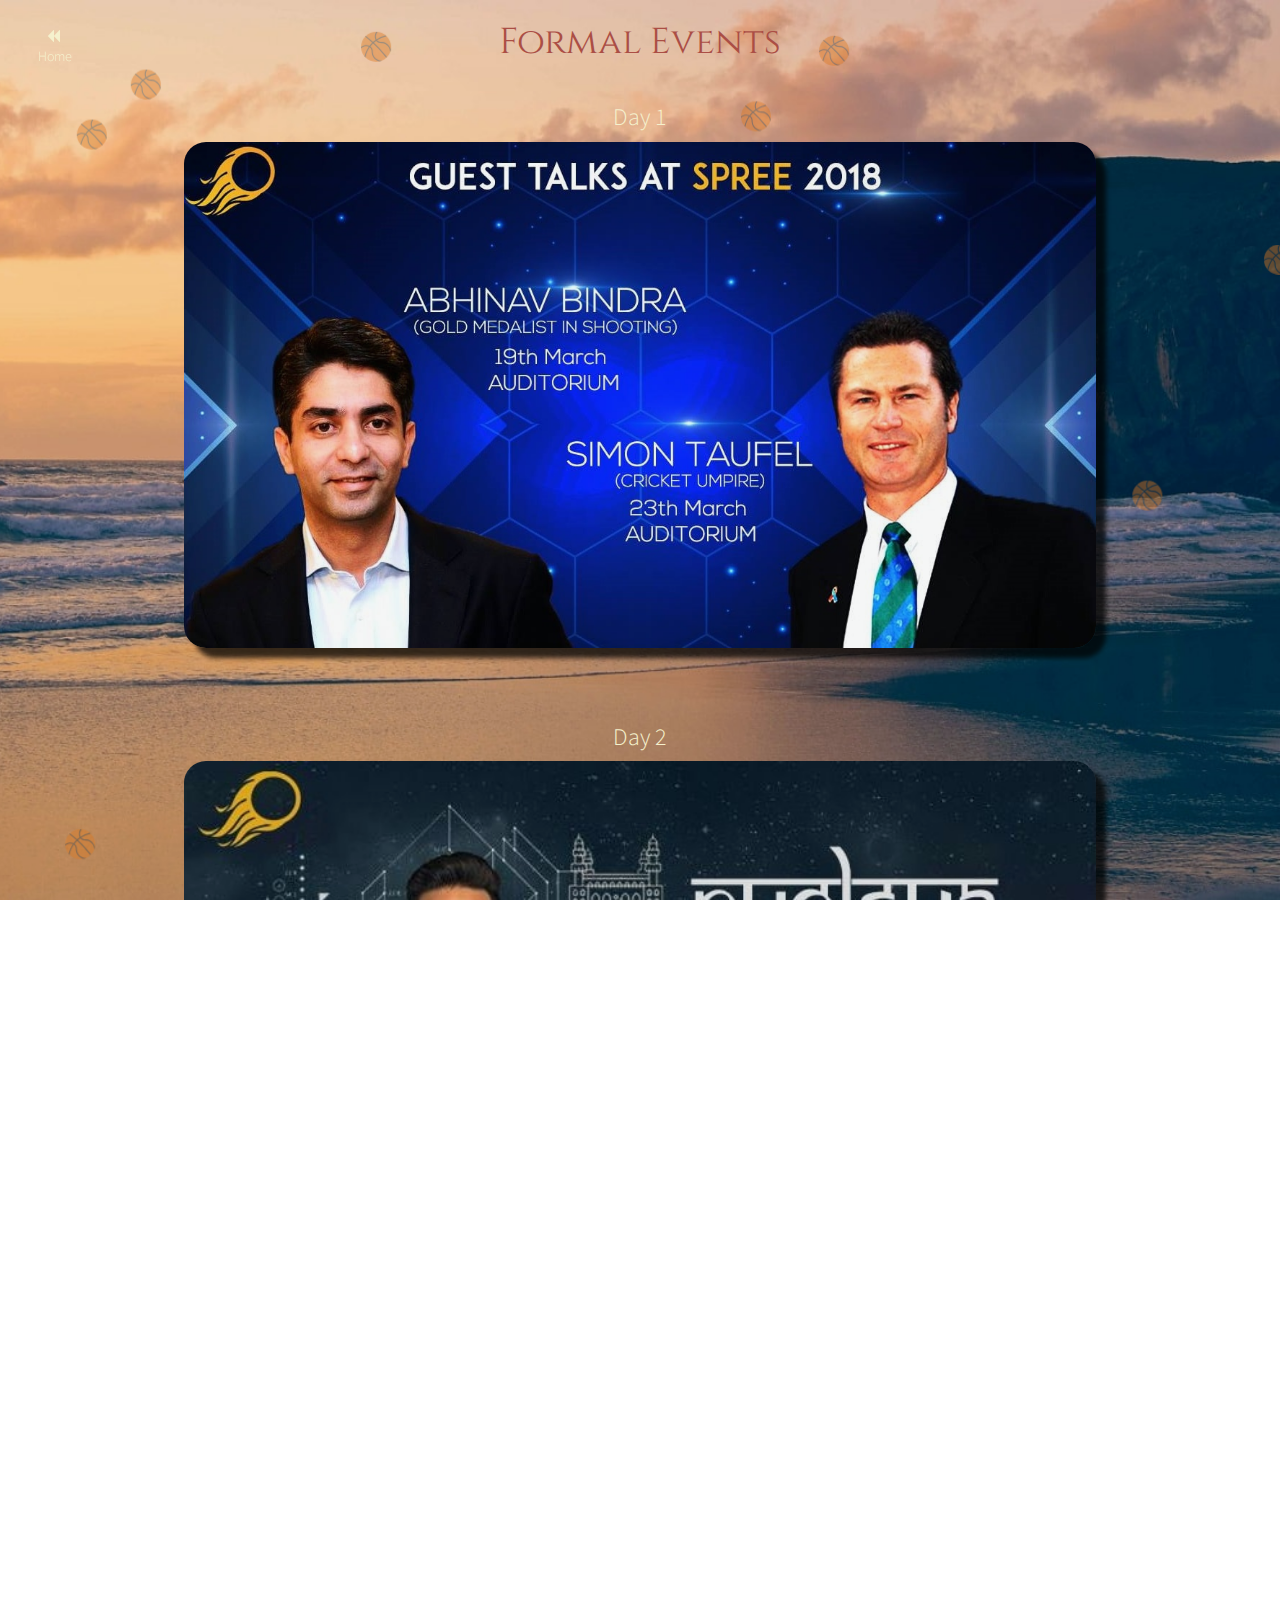
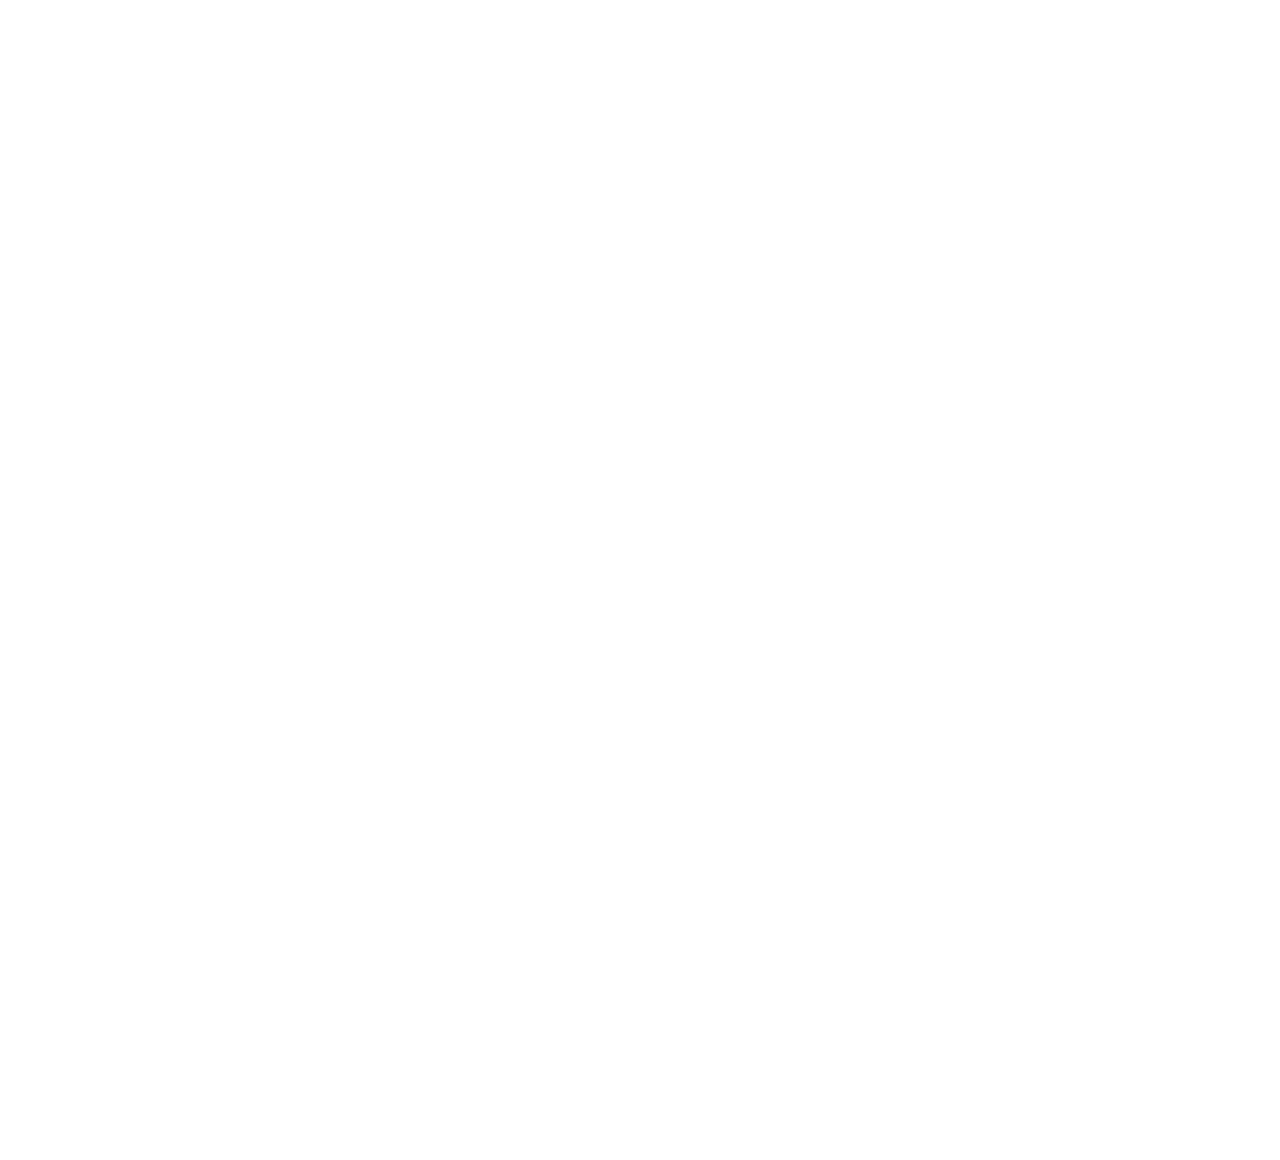
<file: ievents.html>
<!DOCTYPE html>
<html lang="en">
<head>
	<meta charset="utf-8">
	<meta http-equiv="X-UA-Compatible" content="IE=edge">
	<meta name="viewport" content="width=device-width, initial-scale=1">
	<meta name="description" content="SPREE is the biggest Inter-Collegiate Sports and Entertainment festival of India">
	<meta name="keywords" content="Spree, Spree 2018, Bits Spree, BITS, bitsspree, Spree 18, BITS Goa Sports Fest, Sports Fest, BITS Goa Fest, Spree website, BITS Goa">
	<link rel="shortcut icon" href="favicon.ico"/>
	<title>Informal Events | Spree</title>

	<link href="https://fonts.googleapis.com/css?family=Mada|Cinzel" rel="stylesheet">
	<link rel="stylesheet" type="text/css" href="css/bootstrap-material.css">
	<link rel="stylesheet" type="text/css" href="css/plugins.css">
	<link rel="stylesheet" type="text/css" href="css/font-awesome/css/font-awesome.min.css">
	<link rel="stylesheet" type="text/css" href="css/ievents.css">
</head> 
<body>

	<div id="loader-wrapper">
		<div id="loader"><img src="img/loader.svg" width="80%" height="auto"></div>
	</div>

	<div class="back-button"><a href="index.html"><p>
		&nbsp;&nbsp;&nbsp;<i class="fa fa-backward" aria-hidden="true"></i>
		<br>Home</p></a>
	</div>

		<div id="backv"></div>
		<div class="container">
			<h1>Formal Events</h1>

			<div class="row">
				<h3>Day 1</h3>
				<div class="col-md-12">
					<img src="img/day1.jpg">
				</div>
			</div>

			<div class="row">
				<h3>Day 2</h3>
				<div class="col-md-12 animated" id="animate1" data-animation="bounceInLeft">
					<img src="img/day2.jpg">
				</div>
			</div>

			<div class="row">
				<h3>Day 3</h3>
				<div class="col-md-12 animated" id="animate2" data-animation="bounceInRight">
					<img src="img/day3.jpg">
				</div>
			</div>

			<div class="row">
				<h3 id="credits">Cricket Scores Live <span>provided by CricHQ</span></h3>
				<p><span class="login">Email:</span> livefeeds@crichq.com</p>
				<p><span class="login">password:</span> live123</p>
				<iframe width="600" scrolling="no" height="600" src="https://www.crichq.com/plugins/base?width=598&height=600&border=1#organisations/983"></iframe>
			</div>
		</div>

	


	<script src="js/main.js"></script>
	<script src="js/ievents.js"></script>
</body>
</html>
</file>
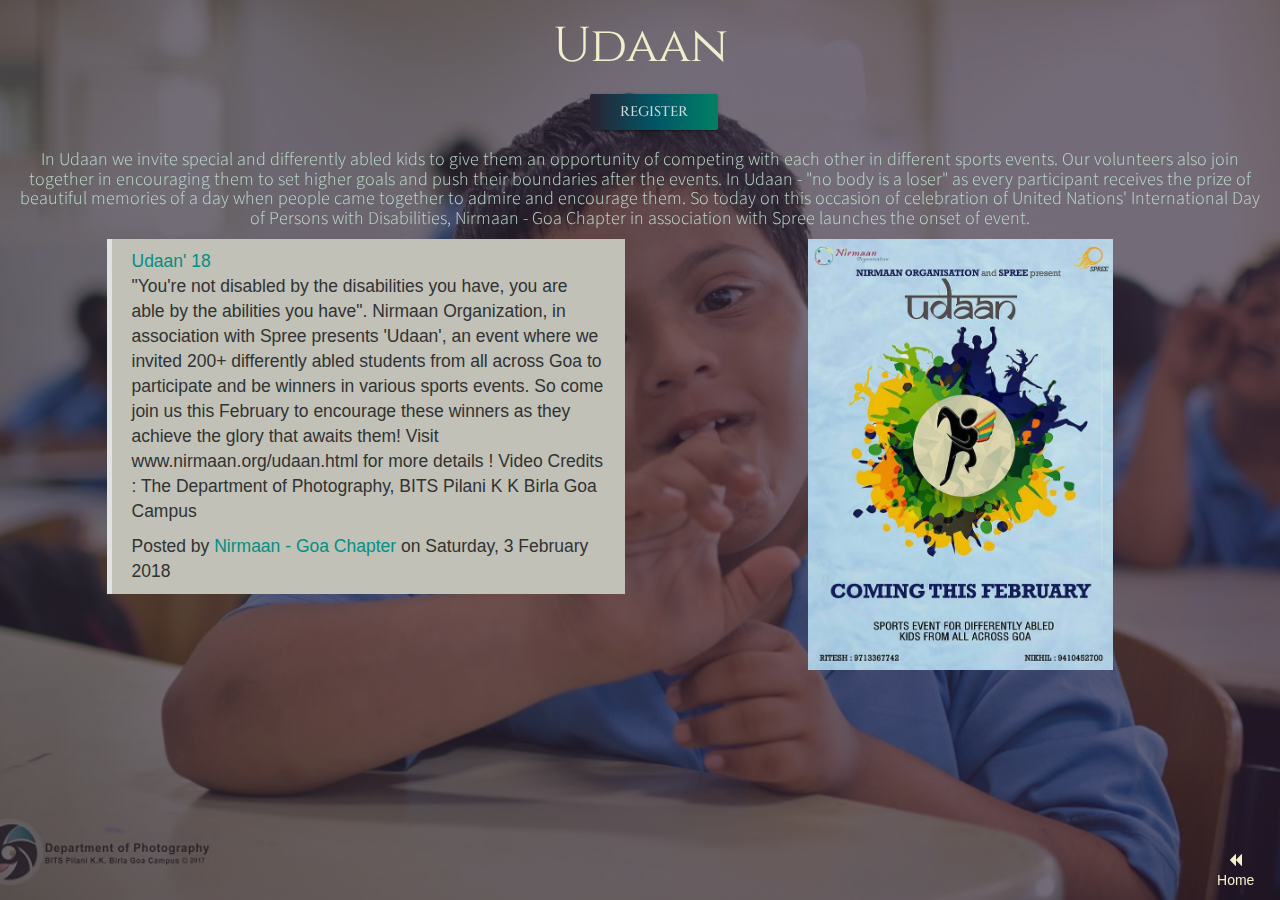
<file: udaan.html>
<!DOCTYPE html>
<html lang="en">
<head>
	<meta charset="utf-8">
	<meta http-equiv="X-UA-Compatible" content="IE=edge">
	<meta name="viewport" content="width=device-width, initial-scale=1">
	<meta name="description" content="SPREE is the biggest Inter-Collegiate Sports and Entertainment festival of India">
	<meta name="keywords" content="Spree, Spree 2018, Bits Spree, BITS, bitsspree, Spree 18, BITS Goa Sports Fest, Sports Fest, BITS Goa Fest, Spree website, BITS Goa">
	<link rel="shortcut icon" href="favicon.ico"/>
	<title>Udaan | Spree</title>

	<link href="https://fonts.googleapis.com/css?family=Mada|Cinzel" rel="stylesheet">
	<link rel="stylesheet" type="text/css" href="css/bootstrap-material.css">
	<link rel="stylesheet" type="text/css" href="css/plugins.css">
	<link rel="stylesheet" type="text/css" href="css/font-awesome/css/font-awesome.min.css">
	<link rel="stylesheet" type="text/css" href="css/udaan.css">
</head> 
<body>

	<div id="loader-wrapper">
		<div id="loader"><img src="img/loader.svg" width="80%" height="auto"></div>
	</div>

	<div class="back-button"><a href="index.html"><p>
		&nbsp;&nbsp;&nbsp;<i class="fa fa-backward" aria-hidden="true"></i>
		<br>Home</p></a>
    </div>
    
    

	<div class="container-fluid">
        <div class="outerv"></div>

        <div class="main">
            <h1>Udaan</h1>
            <a class="btn btn-raised btn-primary" id="formb" a href="https://docs.google.com/forms/d/e/1FAIpQLSciIuG7ZK9MKDUizhZ-V10j5absF9kYsUOuh0_jTB5mwocSpg/viewform" target="_blank">REGISTER</a>          
            <h4>In Udaan we invite special and differently abled kids to give them an opportunity of competing with each other in different sports events. Our volunteers also join together in encouraging them to set higher goals and push their boundaries after the events. In Udaan - "no body is a loser" as every participant receives the prize of beautiful memories of a day when people came together to admire and encourage them.                    
                So today on this occasion of celebration of United Nations' International Day of Persons with Disabilities, Nirmaan - Goa Chapter in association with Spree launches the onset of event.
            </h4>
            <div class="row">
                    <div class="col-sm-6">                      
                            <div class="fb-video" data-href="https://www.facebook.com/goanirmaan/videos/1257962477672197/" data-width="500" data-show-text="true"><blockquote cite="https://www.facebook.com/goanirmaan/videos/1257962477672197/" class="fb-xfbml-parse-ignore"><a href="https://www.facebook.com/goanirmaan/videos/1257962477672197/">Udaan&#039; 18</a><p>&quot;You&#039;re not disabled by the disabilities you have, you are able by the abilities you have&quot;.
                                    Nirmaan Organization, in association with Spree presents &#039;Udaan&#039;, an event where we invited 200+ differently abled students from all across Goa to participate and be winners in various sports events. 
                                    So come join us this February to encourage these winners as they achieve the glory that awaits them!
                                    
                                    Visit www.nirmaan.org/udaan.html for more details !
                                    Video Credits : The Department of Photography, BITS Pilani K K Birla Goa Campus</p>Posted by <a href="https://www.facebook.com/goanirmaan/">Nirmaan - Goa Chapter</a> on Saturday, 3 February 2018</blockquote>
                            </div>
                    </div>
                    <div class="col-sm-6">
                        <img id="poster" src="img/udaan_poster.jpg">	                        
                    </div>
            </div>
            
                 
            
        </div>

	</div>


	<script src="js/main.js"></script>
    <script src="js/udaan.js"></script>
    <div id="fb-root"></div>
    <div id="fb-root"></div>
    <script>(function(d, s, id) {
    var js, fjs = d.getElementsByTagName(s)[0];
    if (d.getElementById(id)) return;
    js = d.createElement(s); js.id = id;
    js.src = 'https://connect.facebook.net/en_GB/sdk.js#xfbml=1&version=v2.12';
    fjs.parentNode.insertBefore(js, fjs);
    }(document, 'script', 'facebook-jssdk'));</script>
</body>
</html>
</file>
<file: css/plugins.css>
@charset "UTF-8";body,html{overflow:hidden;-webkit-tap-highlight-color:transparent}.pp-section{height:100%;position:absolute;width:100%}.pp-easing{-webkit-transition:all 1s cubic-bezier(.55,.085,0,.99);-moz-transition:all 1s cubic-bezier(.55,.085,0,.99);-o-transition:all 1s cubic-bezier(.55,.085,0,.99);transition:all 1s cubic-bezier(.55,.085,0,.99);-webkit-transition-timing-function:cubic-bezier(.55,.085,0,.99);-moz-transition-timing-function:cubic-bezier(.55,.085,0,.99);-o-transition-timing-function:cubic-bezier(.55,.085,0,.99);transition-timing-function:cubic-bezier(.55,.085,0,.99)}#pp-nav{position:fixed;z-index:100;margin-top:-32px;top:50%;opacity:1}#pp-nav.right{right:17px}#pp-nav.left{left:17px}.pp-section.pp-table{display:table}.pp-tableCell{display:table-cell;vertical-align:middle;width:100%;height:100%}.pp-slidesNav{position:absolute;z-index:4;left:50%;opacity:1}.pp-slidesNav.bottom{bottom:17px}.pp-slidesNav.top{top:17px}#pp-nav ul,.pp-slidesNav ul,body,html{margin:0;padding:0}#pp-nav li,.pp-slidesNav li{display:block;width:14px;height:13px;margin:7px;position:relative}.pp-slidesNav li{display:inline-block}#pp-nav li a,.pp-slidesNav li a{display:block;position:relative;z-index:1;width:100%;height:100%;cursor:pointer;text-decoration:none}#pp-nav li .active span,.pp-slidesNav .active span{background:#333}#pp-nav span,.pp-slidesNav span{top:2px;left:2px;width:8px;height:8px;border:1px solid #000;background:0 0;border-radius:50%;position:absolute;z-index:1}.pp-tooltip{position:absolute;top:-2px;color:#fff;font-size:14px;font-family:arial,helvetica,sans-serif;white-space:nowrap;max-width:220px}.pp-tooltip.right{right:20px}.pp-tooltip.left{left:20px}.pp-scrollable{overflow-y:scroll;height:100%}.unslider{overflow:auto;margin:0;padding:0}.unslider-fade,.unslider-wrap{position:relative}.unslider-wrap.unslider-carousel>li{float:left}.unslider-vertical>ul{height:100%}.unslider-vertical li{float:none;width:100%}.unslider-fade .unslider-wrap li{position:absolute;left:0;top:0;right:0;z-index:8}.unslider-fade .unslider-wrap li.unslider-active{z-index:10}.unslider li,.unslider ol,.unslider ul{list-style:none;margin:0;padding:0;border:0}.unslider-arrow{position:absolute;left:20px;z-index:2;cursor:pointer}.unslider-arrow.next{left:auto;right:20px}.animated{-webkit-animation-duration:1s;animation-duration:1s;-webkit-animation-fill-mode:both;animation-fill-mode:both}.animated.infinite{-webkit-animation-iteration-count:infinite;animation-iteration-count:infinite}@-webkit-keyframes bounce{20%,53%,80%,from,to{-webkit-animation-timing-function:cubic-bezier(.215,.61,.355,1);animation-timing-function:cubic-bezier(.215,.61,.355,1);-webkit-transform:translate3d(0,0,0);transform:translate3d(0,0,0)}40%,43%{-webkit-animation-timing-function:cubic-bezier(.755,.05,.855,.06);animation-timing-function:cubic-bezier(.755,.05,.855,.06);-webkit-transform:translate3d(0,-30px,0);transform:translate3d(0,-30px,0)}70%{-webkit-animation-timing-function:cubic-bezier(.755,.05,.855,.06);animation-timing-function:cubic-bezier(.755,.05,.855,.06);-webkit-transform:translate3d(0,-15px,0);transform:translate3d(0,-15px,0)}90%{-webkit-transform:translate3d(0,-4px,0);transform:translate3d(0,-4px,0)}}@keyframes bounce{20%,53%,80%,from,to{-webkit-animation-timing-function:cubic-bezier(.215,.61,.355,1);animation-timing-function:cubic-bezier(.215,.61,.355,1);-webkit-transform:translate3d(0,0,0);transform:translate3d(0,0,0)}40%,43%{-webkit-animation-timing-function:cubic-bezier(.755,.05,.855,.06);animation-timing-function:cubic-bezier(.755,.05,.855,.06);-webkit-transform:translate3d(0,-30px,0);transform:translate3d(0,-30px,0)}70%{-webkit-animation-timing-function:cubic-bezier(.755,.05,.855,.06);animation-timing-function:cubic-bezier(.755,.05,.855,.06);-webkit-transform:translate3d(0,-15px,0);transform:translate3d(0,-15px,0)}90%{-webkit-transform:translate3d(0,-4px,0);transform:translate3d(0,-4px,0)}}.bounce{-webkit-animation-name:bounce;animation-name:bounce;-webkit-transform-origin:center bottom;transform-origin:center bottom}@-webkit-keyframes flash{50%,from,to{opacity:1}25%,75%{opacity:0}}@keyframes flash{50%,from,to{opacity:1}25%,75%{opacity:0}}.flash{-webkit-animation-name:flash;animation-name:flash}@-webkit-keyframes pulse{from,to{-webkit-transform:scale3d(1,1,1);transform:scale3d(1,1,1)}50%{-webkit-transform:scale3d(1.05,1.05,1.05);transform:scale3d(1.05,1.05,1.05)}}@keyframes pulse{from,to{-webkit-transform:scale3d(1,1,1);transform:scale3d(1,1,1)}50%{-webkit-transform:scale3d(1.05,1.05,1.05);transform:scale3d(1.05,1.05,1.05)}}.pulse{-webkit-animation-name:pulse;animation-name:pulse}@-webkit-keyframes rubberBand{from,to{-webkit-transform:scale3d(1,1,1);transform:scale3d(1,1,1)}30%{-webkit-transform:scale3d(1.25,.75,1);transform:scale3d(1.25,.75,1)}40%{-webkit-transform:scale3d(.75,1.25,1);transform:scale3d(.75,1.25,1)}50%{-webkit-transform:scale3d(1.15,.85,1);transform:scale3d(1.15,.85,1)}65%{-webkit-transform:scale3d(.95,1.05,1);transform:scale3d(.95,1.05,1)}75%{-webkit-transform:scale3d(1.05,.95,1);transform:scale3d(1.05,.95,1)}}@keyframes rubberBand{from,to{-webkit-transform:scale3d(1,1,1);transform:scale3d(1,1,1)}30%{-webkit-transform:scale3d(1.25,.75,1);transform:scale3d(1.25,.75,1)}40%{-webkit-transform:scale3d(.75,1.25,1);transform:scale3d(.75,1.25,1)}50%{-webkit-transform:scale3d(1.15,.85,1);transform:scale3d(1.15,.85,1)}65%{-webkit-transform:scale3d(.95,1.05,1);transform:scale3d(.95,1.05,1)}75%{-webkit-transform:scale3d(1.05,.95,1);transform:scale3d(1.05,.95,1)}}.rubberBand{-webkit-animation-name:rubberBand;animation-name:rubberBand}@-webkit-keyframes shake{from,to{-webkit-transform:translate3d(0,0,0);transform:translate3d(0,0,0)}10%,30%,50%,70%,90%{-webkit-transform:translate3d(-10px,0,0);transform:translate3d(-10px,0,0)}20%,40%,60%,80%{-webkit-transform:translate3d(10px,0,0);transform:translate3d(10px,0,0)}}@keyframes shake{from,to{-webkit-transform:translate3d(0,0,0);transform:translate3d(0,0,0)}10%,30%,50%,70%,90%{-webkit-transform:translate3d(-10px,0,0);transform:translate3d(-10px,0,0)}20%,40%,60%,80%{-webkit-transform:translate3d(10px,0,0);transform:translate3d(10px,0,0)}}.shake{-webkit-animation-name:shake;animation-name:shake}@-webkit-keyframes headShake{0%{-webkit-transform:translateX(0);transform:translateX(0)}6.5%{-webkit-transform:translateX(-6px) rotateY(-9deg);transform:translateX(-6px) rotateY(-9deg)}18.5%{-webkit-transform:translateX(5px) rotateY(7deg);transform:translateX(5px) rotateY(7deg)}31.5%{-webkit-transform:translateX(-3px) rotateY(-5deg);transform:translateX(-3px) rotateY(-5deg)}43.5%{-webkit-transform:translateX(2px) rotateY(3deg);transform:translateX(2px) rotateY(3deg)}50%{-webkit-transform:translateX(0);transform:translateX(0)}}@keyframes headShake{0%{-webkit-transform:translateX(0);transform:translateX(0)}6.5%{-webkit-transform:translateX(-6px) rotateY(-9deg);transform:translateX(-6px) rotateY(-9deg)}18.5%{-webkit-transform:translateX(5px) rotateY(7deg);transform:translateX(5px) rotateY(7deg)}31.5%{-webkit-transform:translateX(-3px) rotateY(-5deg);transform:translateX(-3px) rotateY(-5deg)}43.5%{-webkit-transform:translateX(2px) rotateY(3deg);transform:translateX(2px) rotateY(3deg)}50%{-webkit-transform:translateX(0);transform:translateX(0)}}.headShake{-webkit-animation-timing-function:ease-in-out;animation-timing-function:ease-in-out;-webkit-animation-name:headShake;animation-name:headShake}@-webkit-keyframes swing{20%{-webkit-transform:rotate3d(0,0,1,15deg);transform:rotate3d(0,0,1,15deg)}40%{-webkit-transform:rotate3d(0,0,1,-10deg);transform:rotate3d(0,0,1,-10deg)}60%{-webkit-transform:rotate3d(0,0,1,5deg);transform:rotate3d(0,0,1,5deg)}80%{-webkit-transform:rotate3d(0,0,1,-5deg);transform:rotate3d(0,0,1,-5deg)}to{-webkit-transform:rotate3d(0,0,1,0deg);transform:rotate3d(0,0,1,0deg)}}@keyframes swing{20%{-webkit-transform:rotate3d(0,0,1,15deg);transform:rotate3d(0,0,1,15deg)}40%{-webkit-transform:rotate3d(0,0,1,-10deg);transform:rotate3d(0,0,1,-10deg)}60%{-webkit-transform:rotate3d(0,0,1,5deg);transform:rotate3d(0,0,1,5deg)}80%{-webkit-transform:rotate3d(0,0,1,-5deg);transform:rotate3d(0,0,1,-5deg)}to{-webkit-transform:rotate3d(0,0,1,0deg);transform:rotate3d(0,0,1,0deg)}}.swing{-webkit-transform-origin:top center;transform-origin:top center;-webkit-animation-name:swing;animation-name:swing}@-webkit-keyframes tada{from,to{-webkit-transform:scale3d(1,1,1);transform:scale3d(1,1,1)}10%,20%{-webkit-transform:scale3d(.9,.9,.9) rotate3d(0,0,1,-3deg);transform:scale3d(.9,.9,.9) rotate3d(0,0,1,-3deg)}30%,50%,70%,90%{-webkit-transform:scale3d(1.1,1.1,1.1) rotate3d(0,0,1,3deg);transform:scale3d(1.1,1.1,1.1) rotate3d(0,0,1,3deg)}40%,60%,80%{-webkit-transform:scale3d(1.1,1.1,1.1) rotate3d(0,0,1,-3deg);transform:scale3d(1.1,1.1,1.1) rotate3d(0,0,1,-3deg)}}@keyframes tada{from,to{-webkit-transform:scale3d(1,1,1);transform:scale3d(1,1,1)}10%,20%{-webkit-transform:scale3d(.9,.9,.9) rotate3d(0,0,1,-3deg);transform:scale3d(.9,.9,.9) rotate3d(0,0,1,-3deg)}30%,50%,70%,90%{-webkit-transform:scale3d(1.1,1.1,1.1) rotate3d(0,0,1,3deg);transform:scale3d(1.1,1.1,1.1) rotate3d(0,0,1,3deg)}40%,60%,80%{-webkit-transform:scale3d(1.1,1.1,1.1) rotate3d(0,0,1,-3deg);transform:scale3d(1.1,1.1,1.1) rotate3d(0,0,1,-3deg)}}.tada{-webkit-animation-name:tada;animation-name:tada}@-webkit-keyframes wobble{from,to{-webkit-transform:translate3d(0,0,0);transform:translate3d(0,0,0)}15%{-webkit-transform:translate3d(-25%,0,0) rotate3d(0,0,1,-5deg);transform:translate3d(-25%,0,0) rotate3d(0,0,1,-5deg)}30%{-webkit-transform:translate3d(20%,0,0) rotate3d(0,0,1,3deg);transform:translate3d(20%,0,0) rotate3d(0,0,1,3deg)}45%{-webkit-transform:translate3d(-15%,0,0) rotate3d(0,0,1,-3deg);transform:translate3d(-15%,0,0) rotate3d(0,0,1,-3deg)}60%{-webkit-transform:translate3d(10%,0,0) rotate3d(0,0,1,2deg);transform:translate3d(10%,0,0) rotate3d(0,0,1,2deg)}75%{-webkit-transform:translate3d(-5%,0,0) rotate3d(0,0,1,-1deg);transform:translate3d(-5%,0,0) rotate3d(0,0,1,-1deg)}}@keyframes wobble{from,to{-webkit-transform:translate3d(0,0,0);transform:translate3d(0,0,0)}15%{-webkit-transform:translate3d(-25%,0,0) rotate3d(0,0,1,-5deg);transform:translate3d(-25%,0,0) rotate3d(0,0,1,-5deg)}30%{-webkit-transform:translate3d(20%,0,0) rotate3d(0,0,1,3deg);transform:translate3d(20%,0,0) rotate3d(0,0,1,3deg)}45%{-webkit-transform:translate3d(-15%,0,0) rotate3d(0,0,1,-3deg);transform:translate3d(-15%,0,0) rotate3d(0,0,1,-3deg)}60%{-webkit-transform:translate3d(10%,0,0) rotate3d(0,0,1,2deg);transform:translate3d(10%,0,0) rotate3d(0,0,1,2deg)}75%{-webkit-transform:translate3d(-5%,0,0) rotate3d(0,0,1,-1deg);transform:translate3d(-5%,0,0) rotate3d(0,0,1,-1deg)}}.wobble{-webkit-animation-name:wobble;animation-name:wobble}@-webkit-keyframes jello{11.1%,from,to{-webkit-transform:translate3d(0,0,0);transform:translate3d(0,0,0)}22.2%{-webkit-transform:skewX(-12.5deg) skewY(-12.5deg);transform:skewX(-12.5deg) skewY(-12.5deg)}33.3%{-webkit-transform:skewX(6.25deg) skewY(6.25deg);transform:skewX(6.25deg) skewY(6.25deg)}44.4%{-webkit-transform:skewX(-3.125deg) skewY(-3.125deg);transform:skewX(-3.125deg) skewY(-3.125deg)}55.5%{-webkit-transform:skewX(1.5625deg) skewY(1.5625deg);transform:skewX(1.5625deg) skewY(1.5625deg)}66.6%{-webkit-transform:skewX(-.78125deg) skewY(-.78125deg);transform:skewX(-.78125deg) skewY(-.78125deg)}77.7%{-webkit-transform:skewX(.390625deg) skewY(.390625deg);transform:skewX(.390625deg) skewY(.390625deg)}88.8%{-webkit-transform:skewX(-.1953125deg) skewY(-.1953125deg);transform:skewX(-.1953125deg) skewY(-.1953125deg)}}@keyframes jello{11.1%,from,to{-webkit-transform:translate3d(0,0,0);transform:translate3d(0,0,0)}22.2%{-webkit-transform:skewX(-12.5deg) skewY(-12.5deg);transform:skewX(-12.5deg) skewY(-12.5deg)}33.3%{-webkit-transform:skewX(6.25deg) skewY(6.25deg);transform:skewX(6.25deg) skewY(6.25deg)}44.4%{-webkit-transform:skewX(-3.125deg) skewY(-3.125deg);transform:skewX(-3.125deg) skewY(-3.125deg)}55.5%{-webkit-transform:skewX(1.5625deg) skewY(1.5625deg);transform:skewX(1.5625deg) skewY(1.5625deg)}66.6%{-webkit-transform:skewX(-.78125deg) skewY(-.78125deg);transform:skewX(-.78125deg) skewY(-.78125deg)}77.7%{-webkit-transform:skewX(.390625deg) skewY(.390625deg);transform:skewX(.390625deg) skewY(.390625deg)}88.8%{-webkit-transform:skewX(-.1953125deg) skewY(-.1953125deg);transform:skewX(-.1953125deg) skewY(-.1953125deg)}}.jello{-webkit-animation-name:jello;animation-name:jello;-webkit-transform-origin:center;transform-origin:center}@-webkit-keyframes bounceIn{20%,40%,60%,80%,from,to{-webkit-animation-timing-function:cubic-bezier(.215,.61,.355,1);animation-timing-function:cubic-bezier(.215,.61,.355,1)}0%{opacity:0;-webkit-transform:scale3d(.3,.3,.3);transform:scale3d(.3,.3,.3)}20%{-webkit-transform:scale3d(1.1,1.1,1.1);transform:scale3d(1.1,1.1,1.1)}40%{-webkit-transform:scale3d(.9,.9,.9);transform:scale3d(.9,.9,.9)}60%{opacity:1;-webkit-transform:scale3d(1.03,1.03,1.03);transform:scale3d(1.03,1.03,1.03)}80%{-webkit-transform:scale3d(.97,.97,.97);transform:scale3d(.97,.97,.97)}to{opacity:1;-webkit-transform:scale3d(1,1,1);transform:scale3d(1,1,1)}}@keyframes bounceIn{20%,40%,60%,80%,from,to{-webkit-animation-timing-function:cubic-bezier(.215,.61,.355,1);animation-timing-function:cubic-bezier(.215,.61,.355,1)}0%{opacity:0;-webkit-transform:scale3d(.3,.3,.3);transform:scale3d(.3,.3,.3)}20%{-webkit-transform:scale3d(1.1,1.1,1.1);transform:scale3d(1.1,1.1,1.1)}40%{-webkit-transform:scale3d(.9,.9,.9);transform:scale3d(.9,.9,.9)}60%{opacity:1;-webkit-transform:scale3d(1.03,1.03,1.03);transform:scale3d(1.03,1.03,1.03)}80%{-webkit-transform:scale3d(.97,.97,.97);transform:scale3d(.97,.97,.97)}to{opacity:1;-webkit-transform:scale3d(1,1,1);transform:scale3d(1,1,1)}}.bounceIn{-webkit-animation-duration:.75s;animation-duration:.75s;-webkit-animation-name:bounceIn;animation-name:bounceIn}.bounceOut,.flipOutX{-webkit-animation-duration:.75s}@-webkit-keyframes bounceInDown{60%,75%,90%,from,to{-webkit-animation-timing-function:cubic-bezier(.215,.61,.355,1);animation-timing-function:cubic-bezier(.215,.61,.355,1)}0%{opacity:0;-webkit-transform:translate3d(0,-3000px,0);transform:translate3d(0,-3000px,0)}60%{opacity:1;-webkit-transform:translate3d(0,25px,0);transform:translate3d(0,25px,0)}75%{-webkit-transform:translate3d(0,-10px,0);transform:translate3d(0,-10px,0)}90%{-webkit-transform:translate3d(0,5px,0);transform:translate3d(0,5px,0)}to{-webkit-transform:translate3d(0,0,0);transform:translate3d(0,0,0)}}@keyframes bounceInDown{60%,75%,90%,from,to{-webkit-animation-timing-function:cubic-bezier(.215,.61,.355,1);animation-timing-function:cubic-bezier(.215,.61,.355,1)}0%{opacity:0;-webkit-transform:translate3d(0,-3000px,0);transform:translate3d(0,-3000px,0)}60%{opacity:1;-webkit-transform:translate3d(0,25px,0);transform:translate3d(0,25px,0)}75%{-webkit-transform:translate3d(0,-10px,0);transform:translate3d(0,-10px,0)}90%{-webkit-transform:translate3d(0,5px,0);transform:translate3d(0,5px,0)}to{-webkit-transform:translate3d(0,0,0);transform:translate3d(0,0,0)}}.bounceInDown{-webkit-animation-name:bounceInDown;animation-name:bounceInDown}@-webkit-keyframes bounceInLeft{60%,75%,90%,from,to{-webkit-animation-timing-function:cubic-bezier(.215,.61,.355,1);animation-timing-function:cubic-bezier(.215,.61,.355,1)}0%{opacity:0;-webkit-transform:translate3d(-3000px,0,0);transform:translate3d(-3000px,0,0)}60%{opacity:1;-webkit-transform:translate3d(25px,0,0);transform:translate3d(25px,0,0)}75%{-webkit-transform:translate3d(-10px,0,0);transform:translate3d(-10px,0,0)}90%{-webkit-transform:translate3d(5px,0,0);transform:translate3d(5px,0,0)}to{-webkit-transform:translate3d(0,0,0);transform:translate3d(0,0,0)}}@keyframes bounceInLeft{60%,75%,90%,from,to{-webkit-animation-timing-function:cubic-bezier(.215,.61,.355,1);animation-timing-function:cubic-bezier(.215,.61,.355,1)}0%{opacity:0;-webkit-transform:translate3d(-3000px,0,0);transform:translate3d(-3000px,0,0)}60%{opacity:1;-webkit-transform:translate3d(25px,0,0);transform:translate3d(25px,0,0)}75%{-webkit-transform:translate3d(-10px,0,0);transform:translate3d(-10px,0,0)}90%{-webkit-transform:translate3d(5px,0,0);transform:translate3d(5px,0,0)}to{-webkit-transform:translate3d(0,0,0);transform:translate3d(0,0,0)}}.bounceInLeft{-webkit-animation-name:bounceInLeft;animation-name:bounceInLeft}@-webkit-keyframes bounceInRight{60%,75%,90%,from,to{-webkit-animation-timing-function:cubic-bezier(.215,.61,.355,1);animation-timing-function:cubic-bezier(.215,.61,.355,1)}from{opacity:0;-webkit-transform:translate3d(3000px,0,0);transform:translate3d(3000px,0,0)}60%{opacity:1;-webkit-transform:translate3d(-25px,0,0);transform:translate3d(-25px,0,0)}75%{-webkit-transform:translate3d(10px,0,0);transform:translate3d(10px,0,0)}90%{-webkit-transform:translate3d(-5px,0,0);transform:translate3d(-5px,0,0)}to{-webkit-transform:translate3d(0,0,0);transform:translate3d(0,0,0)}}@keyframes bounceInRight{60%,75%,90%,from,to{-webkit-animation-timing-function:cubic-bezier(.215,.61,.355,1);animation-timing-function:cubic-bezier(.215,.61,.355,1)}from{opacity:0;-webkit-transform:translate3d(3000px,0,0);transform:translate3d(3000px,0,0)}60%{opacity:1;-webkit-transform:translate3d(-25px,0,0);transform:translate3d(-25px,0,0)}75%{-webkit-transform:translate3d(10px,0,0);transform:translate3d(10px,0,0)}90%{-webkit-transform:translate3d(-5px,0,0);transform:translate3d(-5px,0,0)}to{-webkit-transform:translate3d(0,0,0);transform:translate3d(0,0,0)}}.bounceInRight{-webkit-animation-name:bounceInRight;animation-name:bounceInRight}@-webkit-keyframes bounceInUp{60%,75%,90%,from,to{-webkit-animation-timing-function:cubic-bezier(.215,.61,.355,1);animation-timing-function:cubic-bezier(.215,.61,.355,1)}from{opacity:0;-webkit-transform:translate3d(0,3000px,0);transform:translate3d(0,3000px,0)}60%{opacity:1;-webkit-transform:translate3d(0,-20px,0);transform:translate3d(0,-20px,0)}75%{-webkit-transform:translate3d(0,10px,0);transform:translate3d(0,10px,0)}90%{-webkit-transform:translate3d(0,-5px,0);transform:translate3d(0,-5px,0)}to{-webkit-transform:translate3d(0,0,0);transform:translate3d(0,0,0)}}@keyframes bounceInUp{60%,75%,90%,from,to{-webkit-animation-timing-function:cubic-bezier(.215,.61,.355,1);animation-timing-function:cubic-bezier(.215,.61,.355,1)}from{opacity:0;-webkit-transform:translate3d(0,3000px,0);transform:translate3d(0,3000px,0)}60%{opacity:1;-webkit-transform:translate3d(0,-20px,0);transform:translate3d(0,-20px,0)}75%{-webkit-transform:translate3d(0,10px,0);transform:translate3d(0,10px,0)}90%{-webkit-transform:translate3d(0,-5px,0);transform:translate3d(0,-5px,0)}to{-webkit-transform:translate3d(0,0,0);transform:translate3d(0,0,0)}}.bounceInUp{-webkit-animation-name:bounceInUp;animation-name:bounceInUp}@-webkit-keyframes bounceOut{20%{-webkit-transform:scale3d(.9,.9,.9);transform:scale3d(.9,.9,.9)}50%,55%{opacity:1;-webkit-transform:scale3d(1.1,1.1,1.1);transform:scale3d(1.1,1.1,1.1)}to{opacity:0;-webkit-transform:scale3d(.3,.3,.3);transform:scale3d(.3,.3,.3)}}@keyframes bounceOut{20%{-webkit-transform:scale3d(.9,.9,.9);transform:scale3d(.9,.9,.9)}50%,55%{opacity:1;-webkit-transform:scale3d(1.1,1.1,1.1);transform:scale3d(1.1,1.1,1.1)}to{opacity:0;-webkit-transform:scale3d(.3,.3,.3);transform:scale3d(.3,.3,.3)}}.bounceOut{animation-duration:.75s;-webkit-animation-name:bounceOut;animation-name:bounceOut}@-webkit-keyframes bounceOutDown{20%{-webkit-transform:translate3d(0,10px,0);transform:translate3d(0,10px,0)}40%,45%{opacity:1;-webkit-transform:translate3d(0,-20px,0);transform:translate3d(0,-20px,0)}to{opacity:0;-webkit-transform:translate3d(0,2000px,0);transform:translate3d(0,2000px,0)}}@keyframes bounceOutDown{20%{-webkit-transform:translate3d(0,10px,0);transform:translate3d(0,10px,0)}40%,45%{opacity:1;-webkit-transform:translate3d(0,-20px,0);transform:translate3d(0,-20px,0)}to{opacity:0;-webkit-transform:translate3d(0,2000px,0);transform:translate3d(0,2000px,0)}}.bounceOutDown{-webkit-animation-name:bounceOutDown;animation-name:bounceOutDown}@-webkit-keyframes bounceOutLeft{20%{opacity:1;-webkit-transform:translate3d(20px,0,0);transform:translate3d(20px,0,0)}to{opacity:0;-webkit-transform:translate3d(-2000px,0,0);transform:translate3d(-2000px,0,0)}}@keyframes bounceOutLeft{20%{opacity:1;-webkit-transform:translate3d(20px,0,0);transform:translate3d(20px,0,0)}to{opacity:0;-webkit-transform:translate3d(-2000px,0,0);transform:translate3d(-2000px,0,0)}}.bounceOutLeft{-webkit-animation-name:bounceOutLeft;animation-name:bounceOutLeft}@-webkit-keyframes bounceOutRight{20%{opacity:1;-webkit-transform:translate3d(-20px,0,0);transform:translate3d(-20px,0,0)}to{opacity:0;-webkit-transform:translate3d(2000px,0,0);transform:translate3d(2000px,0,0)}}@keyframes bounceOutRight{20%{opacity:1;-webkit-transform:translate3d(-20px,0,0);transform:translate3d(-20px,0,0)}to{opacity:0;-webkit-transform:translate3d(2000px,0,0);transform:translate3d(2000px,0,0)}}.bounceOutRight{-webkit-animation-name:bounceOutRight;animation-name:bounceOutRight}@-webkit-keyframes bounceOutUp{20%{-webkit-transform:translate3d(0,-10px,0);transform:translate3d(0,-10px,0)}40%,45%{opacity:1;-webkit-transform:translate3d(0,20px,0);transform:translate3d(0,20px,0)}to{opacity:0;-webkit-transform:translate3d(0,-2000px,0);transform:translate3d(0,-2000px,0)}}@keyframes bounceOutUp{20%{-webkit-transform:translate3d(0,-10px,0);transform:translate3d(0,-10px,0)}40%,45%{opacity:1;-webkit-transform:translate3d(0,20px,0);transform:translate3d(0,20px,0)}to{opacity:0;-webkit-transform:translate3d(0,-2000px,0);transform:translate3d(0,-2000px,0)}}.bounceOutUp{-webkit-animation-name:bounceOutUp;animation-name:bounceOutUp}@-webkit-keyframes fadeIn{from{opacity:0}to{opacity:1}}@keyframes fadeIn{from{opacity:0}to{opacity:1}}.fadeIn{-webkit-animation-name:fadeIn;animation-name:fadeIn}@-webkit-keyframes fadeInDown{from{opacity:0;-webkit-transform:translate3d(0,-100%,0);transform:translate3d(0,-100%,0)}to{opacity:1;-webkit-transform:translate3d(0,0,0);transform:translate3d(0,0,0)}}@keyframes fadeInDown{from{opacity:0;-webkit-transform:translate3d(0,-100%,0);transform:translate3d(0,-100%,0)}to{opacity:1;-webkit-transform:translate3d(0,0,0);transform:translate3d(0,0,0)}}.fadeInDown{-webkit-animation-name:fadeInDown;animation-name:fadeInDown}@-webkit-keyframes fadeInDownBig{from{opacity:0;-webkit-transform:translate3d(0,-2000px,0);transform:translate3d(0,-2000px,0)}to{opacity:1;-webkit-transform:translate3d(0,0,0);transform:translate3d(0,0,0)}}@keyframes fadeInDownBig{from{opacity:0;-webkit-transform:translate3d(0,-2000px,0);transform:translate3d(0,-2000px,0)}to{opacity:1;-webkit-transform:translate3d(0,0,0);transform:translate3d(0,0,0)}}.fadeInDownBig{-webkit-animation-name:fadeInDownBig;animation-name:fadeInDownBig}@-webkit-keyframes fadeInLeft{from{opacity:0;-webkit-transform:translate3d(-100%,0,0);transform:translate3d(-100%,0,0)}to{opacity:1;-webkit-transform:translate3d(0,0,0);transform:translate3d(0,0,0)}}@keyframes fadeInLeft{from{opacity:0;-webkit-transform:translate3d(-100%,0,0);transform:translate3d(-100%,0,0)}to{opacity:1;-webkit-transform:translate3d(0,0,0);transform:translate3d(0,0,0)}}.fadeInLeft{-webkit-animation-name:fadeInLeft;animation-name:fadeInLeft}@-webkit-keyframes fadeInLeftBig{from{opacity:0;-webkit-transform:translate3d(-2000px,0,0);transform:translate3d(-2000px,0,0)}to{opacity:1;-webkit-transform:translate3d(0,0,0);transform:translate3d(0,0,0)}}@keyframes fadeInLeftBig{from{opacity:0;-webkit-transform:translate3d(-2000px,0,0);transform:translate3d(-2000px,0,0)}to{opacity:1;-webkit-transform:translate3d(0,0,0);transform:translate3d(0,0,0)}}.fadeInLeftBig{-webkit-animation-name:fadeInLeftBig;animation-name:fadeInLeftBig}@-webkit-keyframes fadeInRight{from{opacity:0;-webkit-transform:translate3d(100%,0,0);transform:translate3d(100%,0,0)}to{opacity:1;-webkit-transform:translate3d(0,0,0);transform:translate3d(0,0,0)}}@keyframes fadeInRight{from{opacity:0;-webkit-transform:translate3d(100%,0,0);transform:translate3d(100%,0,0)}to{opacity:1;-webkit-transform:translate3d(0,0,0);transform:translate3d(0,0,0)}}.fadeInRight{-webkit-animation-name:fadeInRight;animation-name:fadeInRight}@-webkit-keyframes fadeInRightBig{from{opacity:0;-webkit-transform:translate3d(2000px,0,0);transform:translate3d(2000px,0,0)}to{opacity:1;-webkit-transform:translate3d(0,0,0);transform:translate3d(0,0,0)}}@keyframes fadeInRightBig{from{opacity:0;-webkit-transform:translate3d(2000px,0,0);transform:translate3d(2000px,0,0)}to{opacity:1;-webkit-transform:translate3d(0,0,0);transform:translate3d(0,0,0)}}.fadeInRightBig{-webkit-animation-name:fadeInRightBig;animation-name:fadeInRightBig}@-webkit-keyframes fadeInUp{from{opacity:0;-webkit-transform:translate3d(0,100%,0);transform:translate3d(0,100%,0)}to{opacity:1;-webkit-transform:translate3d(0,0,0);transform:translate3d(0,0,0)}}@keyframes fadeInUp{from{opacity:0;-webkit-transform:translate3d(0,100%,0);transform:translate3d(0,100%,0)}to{opacity:1;-webkit-transform:translate3d(0,0,0);transform:translate3d(0,0,0)}}.fadeInUp{-webkit-animation-name:fadeInUp;animation-name:fadeInUp}@-webkit-keyframes fadeInUpBig{from{opacity:0;-webkit-transform:translate3d(0,2000px,0);transform:translate3d(0,2000px,0)}to{opacity:1;-webkit-transform:translate3d(0,0,0);transform:translate3d(0,0,0)}}@keyframes fadeInUpBig{from{opacity:0;-webkit-transform:translate3d(0,2000px,0);transform:translate3d(0,2000px,0)}to{opacity:1;-webkit-transform:translate3d(0,0,0);transform:translate3d(0,0,0)}}.fadeInUpBig{-webkit-animation-name:fadeInUpBig;animation-name:fadeInUpBig}@-webkit-keyframes fadeOut{from{opacity:1}to{opacity:0}}@keyframes fadeOut{from{opacity:1}to{opacity:0}}.fadeOut{-webkit-animation-name:fadeOut;animation-name:fadeOut}@-webkit-keyframes fadeOutDown{from{opacity:1}to{opacity:0;-webkit-transform:translate3d(0,100%,0);transform:translate3d(0,100%,0)}}@keyframes fadeOutDown{from{opacity:1}to{opacity:0;-webkit-transform:translate3d(0,100%,0);transform:translate3d(0,100%,0)}}.fadeOutDown{-webkit-animation-name:fadeOutDown;animation-name:fadeOutDown}@-webkit-keyframes fadeOutDownBig{from{opacity:1}to{opacity:0;-webkit-transform:translate3d(0,2000px,0);transform:translate3d(0,2000px,0)}}@keyframes fadeOutDownBig{from{opacity:1}to{opacity:0;-webkit-transform:translate3d(0,2000px,0);transform:translate3d(0,2000px,0)}}.fadeOutDownBig{-webkit-animation-name:fadeOutDownBig;animation-name:fadeOutDownBig}@-webkit-keyframes fadeOutLeft{from{opacity:1}to{opacity:0;-webkit-transform:translate3d(-100%,0,0);transform:translate3d(-100%,0,0)}}@keyframes fadeOutLeft{from{opacity:1}to{opacity:0;-webkit-transform:translate3d(-100%,0,0);transform:translate3d(-100%,0,0)}}.fadeOutLeft{-webkit-animation-name:fadeOutLeft;animation-name:fadeOutLeft}@-webkit-keyframes fadeOutLeftBig{from{opacity:1}to{opacity:0;-webkit-transform:translate3d(-2000px,0,0);transform:translate3d(-2000px,0,0)}}@keyframes fadeOutLeftBig{from{opacity:1}to{opacity:0;-webkit-transform:translate3d(-2000px,0,0);transform:translate3d(-2000px,0,0)}}.fadeOutLeftBig{-webkit-animation-name:fadeOutLeftBig;animation-name:fadeOutLeftBig}@-webkit-keyframes fadeOutRight{from{opacity:1}to{opacity:0;-webkit-transform:translate3d(100%,0,0);transform:translate3d(100%,0,0)}}@keyframes fadeOutRight{from{opacity:1}to{opacity:0;-webkit-transform:translate3d(100%,0,0);transform:translate3d(100%,0,0)}}.fadeOutRight{-webkit-animation-name:fadeOutRight;animation-name:fadeOutRight}@-webkit-keyframes fadeOutRightBig{from{opacity:1}to{opacity:0;-webkit-transform:translate3d(2000px,0,0);transform:translate3d(2000px,0,0)}}@keyframes fadeOutRightBig{from{opacity:1}to{opacity:0;-webkit-transform:translate3d(2000px,0,0);transform:translate3d(2000px,0,0)}}.fadeOutRightBig{-webkit-animation-name:fadeOutRightBig;animation-name:fadeOutRightBig}@-webkit-keyframes fadeOutUp{from{opacity:1}to{opacity:0;-webkit-transform:translate3d(0,-100%,0);transform:translate3d(0,-100%,0)}}@keyframes fadeOutUp{from{opacity:1}to{opacity:0;-webkit-transform:translate3d(0,-100%,0);transform:translate3d(0,-100%,0)}}.fadeOutUp{-webkit-animation-name:fadeOutUp;animation-name:fadeOutUp}@-webkit-keyframes fadeOutUpBig{from{opacity:1}to{opacity:0;-webkit-transform:translate3d(0,-2000px,0);transform:translate3d(0,-2000px,0)}}@keyframes fadeOutUpBig{from{opacity:1}to{opacity:0;-webkit-transform:translate3d(0,-2000px,0);transform:translate3d(0,-2000px,0)}}.fadeOutUpBig{-webkit-animation-name:fadeOutUpBig;animation-name:fadeOutUpBig}@-webkit-keyframes flip{from{-webkit-transform:perspective(400px) rotate3d(0,1,0,-360deg);transform:perspective(400px) rotate3d(0,1,0,-360deg);-webkit-animation-timing-function:ease-out;animation-timing-function:ease-out}40%{-webkit-transform:perspective(400px) translate3d(0,0,150px) rotate3d(0,1,0,-190deg);transform:perspective(400px) translate3d(0,0,150px) rotate3d(0,1,0,-190deg);-webkit-animation-timing-function:ease-out;animation-timing-function:ease-out}50%{-webkit-transform:perspective(400px) translate3d(0,0,150px) rotate3d(0,1,0,-170deg);transform:perspective(400px) translate3d(0,0,150px) rotate3d(0,1,0,-170deg);-webkit-animation-timing-function:ease-in;animation-timing-function:ease-in}80%{-webkit-transform:perspective(400px) scale3d(.95,.95,.95);transform:perspective(400px) scale3d(.95,.95,.95);-webkit-animation-timing-function:ease-in;animation-timing-function:ease-in}to{-webkit-transform:perspective(400px);transform:perspective(400px);-webkit-animation-timing-function:ease-in;animation-timing-function:ease-in}}@keyframes flip{from{-webkit-transform:perspective(400px) rotate3d(0,1,0,-360deg);transform:perspective(400px) rotate3d(0,1,0,-360deg);-webkit-animation-timing-function:ease-out;animation-timing-function:ease-out}40%{-webkit-transform:perspective(400px) translate3d(0,0,150px) rotate3d(0,1,0,-190deg);transform:perspective(400px) translate3d(0,0,150px) rotate3d(0,1,0,-190deg);-webkit-animation-timing-function:ease-out;animation-timing-function:ease-out}50%{-webkit-transform:perspective(400px) translate3d(0,0,150px) rotate3d(0,1,0,-170deg);transform:perspective(400px) translate3d(0,0,150px) rotate3d(0,1,0,-170deg);-webkit-animation-timing-function:ease-in;animation-timing-function:ease-in}80%{-webkit-transform:perspective(400px) scale3d(.95,.95,.95);transform:perspective(400px) scale3d(.95,.95,.95);-webkit-animation-timing-function:ease-in;animation-timing-function:ease-in}to{-webkit-transform:perspective(400px);transform:perspective(400px);-webkit-animation-timing-function:ease-in;animation-timing-function:ease-in}}.animated.flip{-webkit-backface-visibility:visible;backface-visibility:visible;-webkit-animation-name:flip;animation-name:flip}@-webkit-keyframes flipInX{from{-webkit-transform:perspective(400px) rotate3d(1,0,0,90deg);transform:perspective(400px) rotate3d(1,0,0,90deg);-webkit-animation-timing-function:ease-in;animation-timing-function:ease-in;opacity:0}40%{-webkit-transform:perspective(400px) rotate3d(1,0,0,-20deg);transform:perspective(400px) rotate3d(1,0,0,-20deg);-webkit-animation-timing-function:ease-in;animation-timing-function:ease-in}60%{-webkit-transform:perspective(400px) rotate3d(1,0,0,10deg);transform:perspective(400px) rotate3d(1,0,0,10deg);opacity:1}80%{-webkit-transform:perspective(400px) rotate3d(1,0,0,-5deg);transform:perspective(400px) rotate3d(1,0,0,-5deg)}to{-webkit-transform:perspective(400px);transform:perspective(400px)}}@keyframes flipInX{from{-webkit-transform:perspective(400px) rotate3d(1,0,0,90deg);transform:perspective(400px) rotate3d(1,0,0,90deg);-webkit-animation-timing-function:ease-in;animation-timing-function:ease-in;opacity:0}40%{-webkit-transform:perspective(400px) rotate3d(1,0,0,-20deg);transform:perspective(400px) rotate3d(1,0,0,-20deg);-webkit-animation-timing-function:ease-in;animation-timing-function:ease-in}60%{-webkit-transform:perspective(400px) rotate3d(1,0,0,10deg);transform:perspective(400px) rotate3d(1,0,0,10deg);opacity:1}80%{-webkit-transform:perspective(400px) rotate3d(1,0,0,-5deg);transform:perspective(400px) rotate3d(1,0,0,-5deg)}to{-webkit-transform:perspective(400px);transform:perspective(400px)}}.flipInX{-webkit-backface-visibility:visible!important;backface-visibility:visible!important;-webkit-animation-name:flipInX;animation-name:flipInX}.flipInY,.flipOutX{-webkit-backface-visibility:visible!important}@-webkit-keyframes flipInY{from{-webkit-transform:perspective(400px) rotate3d(0,1,0,90deg);transform:perspective(400px) rotate3d(0,1,0,90deg);-webkit-animation-timing-function:ease-in;animation-timing-function:ease-in;opacity:0}40%{-webkit-transform:perspective(400px) rotate3d(0,1,0,-20deg);transform:perspective(400px) rotate3d(0,1,0,-20deg);-webkit-animation-timing-function:ease-in;animation-timing-function:ease-in}60%{-webkit-transform:perspective(400px) rotate3d(0,1,0,10deg);transform:perspective(400px) rotate3d(0,1,0,10deg);opacity:1}80%{-webkit-transform:perspective(400px) rotate3d(0,1,0,-5deg);transform:perspective(400px) rotate3d(0,1,0,-5deg)}to{-webkit-transform:perspective(400px);transform:perspective(400px)}}@keyframes flipInY{from{-webkit-transform:perspective(400px) rotate3d(0,1,0,90deg);transform:perspective(400px) rotate3d(0,1,0,90deg);-webkit-animation-timing-function:ease-in;animation-timing-function:ease-in;opacity:0}40%{-webkit-transform:perspective(400px) rotate3d(0,1,0,-20deg);transform:perspective(400px) rotate3d(0,1,0,-20deg);-webkit-animation-timing-function:ease-in;animation-timing-function:ease-in}60%{-webkit-transform:perspective(400px) rotate3d(0,1,0,10deg);transform:perspective(400px) rotate3d(0,1,0,10deg);opacity:1}80%{-webkit-transform:perspective(400px) rotate3d(0,1,0,-5deg);transform:perspective(400px) rotate3d(0,1,0,-5deg)}to{-webkit-transform:perspective(400px);transform:perspective(400px)}}.flipInY{backface-visibility:visible!important;-webkit-animation-name:flipInY;animation-name:flipInY}@-webkit-keyframes flipOutX{from{-webkit-transform:perspective(400px);transform:perspective(400px)}30%{-webkit-transform:perspective(400px) rotate3d(1,0,0,-20deg);transform:perspective(400px) rotate3d(1,0,0,-20deg);opacity:1}to{-webkit-transform:perspective(400px) rotate3d(1,0,0,90deg);transform:perspective(400px) rotate3d(1,0,0,90deg);opacity:0}}@keyframes flipOutX{from{-webkit-transform:perspective(400px);transform:perspective(400px)}30%{-webkit-transform:perspective(400px) rotate3d(1,0,0,-20deg);transform:perspective(400px) rotate3d(1,0,0,-20deg);opacity:1}to{-webkit-transform:perspective(400px) rotate3d(1,0,0,90deg);transform:perspective(400px) rotate3d(1,0,0,90deg);opacity:0}}.flipOutX{animation-duration:.75s;-webkit-animation-name:flipOutX;animation-name:flipOutX;backface-visibility:visible!important}@-webkit-keyframes flipOutY{from{-webkit-transform:perspective(400px);transform:perspective(400px)}30%{-webkit-transform:perspective(400px) rotate3d(0,1,0,-15deg);transform:perspective(400px) rotate3d(0,1,0,-15deg);opacity:1}to{-webkit-transform:perspective(400px) rotate3d(0,1,0,90deg);transform:perspective(400px) rotate3d(0,1,0,90deg);opacity:0}}@keyframes flipOutY{from{-webkit-transform:perspective(400px);transform:perspective(400px)}30%{-webkit-transform:perspective(400px) rotate3d(0,1,0,-15deg);transform:perspective(400px) rotate3d(0,1,0,-15deg);opacity:1}to{-webkit-transform:perspective(400px) rotate3d(0,1,0,90deg);transform:perspective(400px) rotate3d(0,1,0,90deg);opacity:0}}.flipOutY{-webkit-animation-duration:.75s;animation-duration:.75s;-webkit-backface-visibility:visible!important;backface-visibility:visible!important;-webkit-animation-name:flipOutY;animation-name:flipOutY}@-webkit-keyframes lightSpeedIn{from{-webkit-transform:translate3d(100%,0,0) skewX(-30deg);transform:translate3d(100%,0,0) skewX(-30deg);opacity:0}60%{-webkit-transform:skewX(20deg);transform:skewX(20deg);opacity:1}80%{-webkit-transform:skewX(-5deg);transform:skewX(-5deg);opacity:1}to{-webkit-transform:translate3d(0,0,0);transform:translate3d(0,0,0);opacity:1}}@keyframes lightSpeedIn{from{-webkit-transform:translate3d(100%,0,0) skewX(-30deg);transform:translate3d(100%,0,0) skewX(-30deg);opacity:0}60%{-webkit-transform:skewX(20deg);transform:skewX(20deg);opacity:1}80%{-webkit-transform:skewX(-5deg);transform:skewX(-5deg);opacity:1}to{-webkit-transform:translate3d(0,0,0);transform:translate3d(0,0,0);opacity:1}}.lightSpeedIn{-webkit-animation-name:lightSpeedIn;animation-name:lightSpeedIn;-webkit-animation-timing-function:ease-out;animation-timing-function:ease-out}@-webkit-keyframes lightSpeedOut{from{opacity:1}to{-webkit-transform:translate3d(100%,0,0) skewX(30deg);transform:translate3d(100%,0,0) skewX(30deg);opacity:0}}@keyframes lightSpeedOut{from{opacity:1}to{-webkit-transform:translate3d(100%,0,0) skewX(30deg);transform:translate3d(100%,0,0) skewX(30deg);opacity:0}}.lightSpeedOut{-webkit-animation-name:lightSpeedOut;animation-name:lightSpeedOut;-webkit-animation-timing-function:ease-in;animation-timing-function:ease-in}@-webkit-keyframes rotateIn{from{-webkit-transform-origin:center;transform-origin:center;-webkit-transform:rotate3d(0,0,1,-200deg);transform:rotate3d(0,0,1,-200deg);opacity:0}to{-webkit-transform-origin:center;transform-origin:center;-webkit-transform:translate3d(0,0,0);transform:translate3d(0,0,0);opacity:1}}@keyframes rotateIn{from{-webkit-transform-origin:center;transform-origin:center;-webkit-transform:rotate3d(0,0,1,-200deg);transform:rotate3d(0,0,1,-200deg);opacity:0}to{-webkit-transform-origin:center;transform-origin:center;-webkit-transform:translate3d(0,0,0);transform:translate3d(0,0,0);opacity:1}}.rotateIn{-webkit-animation-name:rotateIn;animation-name:rotateIn}@-webkit-keyframes rotateInDownLeft{from{-webkit-transform-origin:left bottom;transform-origin:left bottom;-webkit-transform:rotate3d(0,0,1,-45deg);transform:rotate3d(0,0,1,-45deg);opacity:0}to{-webkit-transform-origin:left bottom;transform-origin:left bottom;-webkit-transform:translate3d(0,0,0);transform:translate3d(0,0,0);opacity:1}}@keyframes rotateInDownLeft{from{-webkit-transform-origin:left bottom;transform-origin:left bottom;-webkit-transform:rotate3d(0,0,1,-45deg);transform:rotate3d(0,0,1,-45deg);opacity:0}to{-webkit-transform-origin:left bottom;transform-origin:left bottom;-webkit-transform:translate3d(0,0,0);transform:translate3d(0,0,0);opacity:1}}.rotateInDownLeft{-webkit-animation-name:rotateInDownLeft;animation-name:rotateInDownLeft}@-webkit-keyframes rotateInDownRight{from{-webkit-transform-origin:right bottom;transform-origin:right bottom;-webkit-transform:rotate3d(0,0,1,45deg);transform:rotate3d(0,0,1,45deg);opacity:0}to{-webkit-transform-origin:right bottom;transform-origin:right bottom;-webkit-transform:translate3d(0,0,0);transform:translate3d(0,0,0);opacity:1}}@keyframes rotateInDownRight{from{-webkit-transform-origin:right bottom;transform-origin:right bottom;-webkit-transform:rotate3d(0,0,1,45deg);transform:rotate3d(0,0,1,45deg);opacity:0}to{-webkit-transform-origin:right bottom;transform-origin:right bottom;-webkit-transform:translate3d(0,0,0);transform:translate3d(0,0,0);opacity:1}}.rotateInDownRight{-webkit-animation-name:rotateInDownRight;animation-name:rotateInDownRight}@-webkit-keyframes rotateInUpLeft{from{-webkit-transform-origin:left bottom;transform-origin:left bottom;-webkit-transform:rotate3d(0,0,1,45deg);transform:rotate3d(0,0,1,45deg);opacity:0}to{-webkit-transform-origin:left bottom;transform-origin:left bottom;-webkit-transform:translate3d(0,0,0);transform:translate3d(0,0,0);opacity:1}}@keyframes rotateInUpLeft{from{-webkit-transform-origin:left bottom;transform-origin:left bottom;-webkit-transform:rotate3d(0,0,1,45deg);transform:rotate3d(0,0,1,45deg);opacity:0}to{-webkit-transform-origin:left bottom;transform-origin:left bottom;-webkit-transform:translate3d(0,0,0);transform:translate3d(0,0,0);opacity:1}}.rotateInUpLeft{-webkit-animation-name:rotateInUpLeft;animation-name:rotateInUpLeft}@-webkit-keyframes rotateInUpRight{from{-webkit-transform-origin:right bottom;transform-origin:right bottom;-webkit-transform:rotate3d(0,0,1,-90deg);transform:rotate3d(0,0,1,-90deg);opacity:0}to{-webkit-transform-origin:right bottom;transform-origin:right bottom;-webkit-transform:translate3d(0,0,0);transform:translate3d(0,0,0);opacity:1}}@keyframes rotateInUpRight{from{-webkit-transform-origin:right bottom;transform-origin:right bottom;-webkit-transform:rotate3d(0,0,1,-90deg);transform:rotate3d(0,0,1,-90deg);opacity:0}to{-webkit-transform-origin:right bottom;transform-origin:right bottom;-webkit-transform:translate3d(0,0,0);transform:translate3d(0,0,0);opacity:1}}.rotateInUpRight{-webkit-animation-name:rotateInUpRight;animation-name:rotateInUpRight}@-webkit-keyframes rotateOut{from{-webkit-transform-origin:center;transform-origin:center;opacity:1}to{-webkit-transform-origin:center;transform-origin:center;-webkit-transform:rotate3d(0,0,1,200deg);transform:rotate3d(0,0,1,200deg);opacity:0}}@keyframes rotateOut{from{-webkit-transform-origin:center;transform-origin:center;opacity:1}to{-webkit-transform-origin:center;transform-origin:center;-webkit-transform:rotate3d(0,0,1,200deg);transform:rotate3d(0,0,1,200deg);opacity:0}}.rotateOut{-webkit-animation-name:rotateOut;animation-name:rotateOut}@-webkit-keyframes rotateOutDownLeft{from{-webkit-transform-origin:left bottom;transform-origin:left bottom;opacity:1}to{-webkit-transform-origin:left bottom;transform-origin:left bottom;-webkit-transform:rotate3d(0,0,1,45deg);transform:rotate3d(0,0,1,45deg);opacity:0}}@keyframes rotateOutDownLeft{from{-webkit-transform-origin:left bottom;transform-origin:left bottom;opacity:1}to{-webkit-transform-origin:left bottom;transform-origin:left bottom;-webkit-transform:rotate3d(0,0,1,45deg);transform:rotate3d(0,0,1,45deg);opacity:0}}.rotateOutDownLeft{-webkit-animation-name:rotateOutDownLeft;animation-name:rotateOutDownLeft}@-webkit-keyframes rotateOutDownRight{from{-webkit-transform-origin:right bottom;transform-origin:right bottom;opacity:1}to{-webkit-transform-origin:right bottom;transform-origin:right bottom;-webkit-transform:rotate3d(0,0,1,-45deg);transform:rotate3d(0,0,1,-45deg);opacity:0}}@keyframes rotateOutDownRight{from{-webkit-transform-origin:right bottom;transform-origin:right bottom;opacity:1}to{-webkit-transform-origin:right bottom;transform-origin:right bottom;-webkit-transform:rotate3d(0,0,1,-45deg);transform:rotate3d(0,0,1,-45deg);opacity:0}}.rotateOutDownRight{-webkit-animation-name:rotateOutDownRight;animation-name:rotateOutDownRight}@-webkit-keyframes rotateOutUpLeft{from{-webkit-transform-origin:left bottom;transform-origin:left bottom;opacity:1}to{-webkit-transform-origin:left bottom;transform-origin:left bottom;-webkit-transform:rotate3d(0,0,1,-45deg);transform:rotate3d(0,0,1,-45deg);opacity:0}}@keyframes rotateOutUpLeft{from{-webkit-transform-origin:left bottom;transform-origin:left bottom;opacity:1}to{-webkit-transform-origin:left bottom;transform-origin:left bottom;-webkit-transform:rotate3d(0,0,1,-45deg);transform:rotate3d(0,0,1,-45deg);opacity:0}}.rotateOutUpLeft{-webkit-animation-name:rotateOutUpLeft;animation-name:rotateOutUpLeft}@-webkit-keyframes rotateOutUpRight{from{-webkit-transform-origin:right bottom;transform-origin:right bottom;opacity:1}to{-webkit-transform-origin:right bottom;transform-origin:right bottom;-webkit-transform:rotate3d(0,0,1,90deg);transform:rotate3d(0,0,1,90deg);opacity:0}}@keyframes rotateOutUpRight{from{-webkit-transform-origin:right bottom;transform-origin:right bottom;opacity:1}to{-webkit-transform-origin:right bottom;transform-origin:right bottom;-webkit-transform:rotate3d(0,0,1,90deg);transform:rotate3d(0,0,1,90deg);opacity:0}}.rotateOutUpRight{-webkit-animation-name:rotateOutUpRight;animation-name:rotateOutUpRight}@-webkit-keyframes hinge{0%{-webkit-transform-origin:top left;transform-origin:top left;-webkit-animation-timing-function:ease-in-out;animation-timing-function:ease-in-out}20%,60%{-webkit-transform:rotate3d(0,0,1,80deg);transform:rotate3d(0,0,1,80deg);-webkit-transform-origin:top left;transform-origin:top left;-webkit-animation-timing-function:ease-in-out;animation-timing-function:ease-in-out}40%,80%{-webkit-transform:rotate3d(0,0,1,60deg);transform:rotate3d(0,0,1,60deg);-webkit-transform-origin:top left;transform-origin:top left;-webkit-animation-timing-function:ease-in-out;animation-timing-function:ease-in-out;opacity:1}to{-webkit-transform:translate3d(0,700px,0);transform:translate3d(0,700px,0);opacity:0}}@keyframes hinge{0%{-webkit-transform-origin:top left;transform-origin:top left;-webkit-animation-timing-function:ease-in-out;animation-timing-function:ease-in-out}20%,60%{-webkit-transform:rotate3d(0,0,1,80deg);transform:rotate3d(0,0,1,80deg);-webkit-transform-origin:top left;transform-origin:top left;-webkit-animation-timing-function:ease-in-out;animation-timing-function:ease-in-out}40%,80%{-webkit-transform:rotate3d(0,0,1,60deg);transform:rotate3d(0,0,1,60deg);-webkit-transform-origin:top left;transform-origin:top left;-webkit-animation-timing-function:ease-in-out;animation-timing-function:ease-in-out;opacity:1}to{-webkit-transform:translate3d(0,700px,0);transform:translate3d(0,700px,0);opacity:0}}.hinge{-webkit-animation-duration:2s;animation-duration:2s;-webkit-animation-name:hinge;animation-name:hinge}@-webkit-keyframes jackInTheBox{from{opacity:0;-webkit-transform:scale(.1) rotate(30deg);transform:scale(.1) rotate(30deg);-webkit-transform-origin:center bottom;transform-origin:center bottom}50%{-webkit-transform:rotate(-10deg);transform:rotate(-10deg)}70%{-webkit-transform:rotate(3deg);transform:rotate(3deg)}to{opacity:1;-webkit-transform:scale(1);transform:scale(1)}}@keyframes jackInTheBox{from{opacity:0;-webkit-transform:scale(.1) rotate(30deg);transform:scale(.1) rotate(30deg);-webkit-transform-origin:center bottom;transform-origin:center bottom}50%{-webkit-transform:rotate(-10deg);transform:rotate(-10deg)}70%{-webkit-transform:rotate(3deg);transform:rotate(3deg)}to{opacity:1;-webkit-transform:scale(1);transform:scale(1)}}.jackInTheBox{-webkit-animation-name:jackInTheBox;animation-name:jackInTheBox}@-webkit-keyframes rollIn{from{opacity:0;-webkit-transform:translate3d(-100%,0,0) rotate3d(0,0,1,-120deg);transform:translate3d(-100%,0,0) rotate3d(0,0,1,-120deg)}to{opacity:1;-webkit-transform:translate3d(0,0,0);transform:translate3d(0,0,0)}}@keyframes rollIn{from{opacity:0;-webkit-transform:translate3d(-100%,0,0) rotate3d(0,0,1,-120deg);transform:translate3d(-100%,0,0) rotate3d(0,0,1,-120deg)}to{opacity:1;-webkit-transform:translate3d(0,0,0);transform:translate3d(0,0,0)}}.rollIn{-webkit-animation-name:rollIn;animation-name:rollIn}@-webkit-keyframes rollOut{from{opacity:1}to{opacity:0;-webkit-transform:translate3d(100%,0,0) rotate3d(0,0,1,120deg);transform:translate3d(100%,0,0) rotate3d(0,0,1,120deg)}}@keyframes rollOut{from{opacity:1}to{opacity:0;-webkit-transform:translate3d(100%,0,0) rotate3d(0,0,1,120deg);transform:translate3d(100%,0,0) rotate3d(0,0,1,120deg)}}.rollOut{-webkit-animation-name:rollOut;animation-name:rollOut}@-webkit-keyframes zoomIn{from{opacity:0;-webkit-transform:scale3d(.3,.3,.3);transform:scale3d(.3,.3,.3)}50%{opacity:1}}@keyframes zoomIn{from{opacity:0;-webkit-transform:scale3d(.3,.3,.3);transform:scale3d(.3,.3,.3)}50%{opacity:1}}.zoomIn{-webkit-animation-name:zoomIn;animation-name:zoomIn}@-webkit-keyframes zoomInDown{from{opacity:0;-webkit-transform:scale3d(.1,.1,.1) translate3d(0,-1000px,0);transform:scale3d(.1,.1,.1) translate3d(0,-1000px,0);-webkit-animation-timing-function:cubic-bezier(.55,.055,.675,.19);animation-timing-function:cubic-bezier(.55,.055,.675,.19)}60%{opacity:1;-webkit-transform:scale3d(.475,.475,.475) translate3d(0,60px,0);transform:scale3d(.475,.475,.475) translate3d(0,60px,0);-webkit-animation-timing-function:cubic-bezier(.175,.885,.32,1);animation-timing-function:cubic-bezier(.175,.885,.32,1)}}@keyframes zoomInDown{from{opacity:0;-webkit-transform:scale3d(.1,.1,.1) translate3d(0,-1000px,0);transform:scale3d(.1,.1,.1) translate3d(0,-1000px,0);-webkit-animation-timing-function:cubic-bezier(.55,.055,.675,.19);animation-timing-function:cubic-bezier(.55,.055,.675,.19)}60%{opacity:1;-webkit-transform:scale3d(.475,.475,.475) translate3d(0,60px,0);transform:scale3d(.475,.475,.475) translate3d(0,60px,0);-webkit-animation-timing-function:cubic-bezier(.175,.885,.32,1);animation-timing-function:cubic-bezier(.175,.885,.32,1)}}.zoomInDown{-webkit-animation-name:zoomInDown;animation-name:zoomInDown}@-webkit-keyframes zoomInLeft{from{opacity:0;-webkit-transform:scale3d(.1,.1,.1) translate3d(-1000px,0,0);transform:scale3d(.1,.1,.1) translate3d(-1000px,0,0);-webkit-animation-timing-function:cubic-bezier(.55,.055,.675,.19);animation-timing-function:cubic-bezier(.55,.055,.675,.19)}60%{opacity:1;-webkit-transform:scale3d(.475,.475,.475) translate3d(10px,0,0);transform:scale3d(.475,.475,.475) translate3d(10px,0,0);-webkit-animation-timing-function:cubic-bezier(.175,.885,.32,1);animation-timing-function:cubic-bezier(.175,.885,.32,1)}}@keyframes zoomInLeft{from{opacity:0;-webkit-transform:scale3d(.1,.1,.1) translate3d(-1000px,0,0);transform:scale3d(.1,.1,.1) translate3d(-1000px,0,0);-webkit-animation-timing-function:cubic-bezier(.55,.055,.675,.19);animation-timing-function:cubic-bezier(.55,.055,.675,.19)}60%{opacity:1;-webkit-transform:scale3d(.475,.475,.475) translate3d(10px,0,0);transform:scale3d(.475,.475,.475) translate3d(10px,0,0);-webkit-animation-timing-function:cubic-bezier(.175,.885,.32,1);animation-timing-function:cubic-bezier(.175,.885,.32,1)}}.zoomInLeft{-webkit-animation-name:zoomInLeft;animation-name:zoomInLeft}@-webkit-keyframes zoomInRight{from{opacity:0;-webkit-transform:scale3d(.1,.1,.1) translate3d(1000px,0,0);transform:scale3d(.1,.1,.1) translate3d(1000px,0,0);-webkit-animation-timing-function:cubic-bezier(.55,.055,.675,.19);animation-timing-function:cubic-bezier(.55,.055,.675,.19)}60%{opacity:1;-webkit-transform:scale3d(.475,.475,.475) translate3d(-10px,0,0);transform:scale3d(.475,.475,.475) translate3d(-10px,0,0);-webkit-animation-timing-function:cubic-bezier(.175,.885,.32,1);animation-timing-function:cubic-bezier(.175,.885,.32,1)}}@keyframes zoomInRight{from{opacity:0;-webkit-transform:scale3d(.1,.1,.1) translate3d(1000px,0,0);transform:scale3d(.1,.1,.1) translate3d(1000px,0,0);-webkit-animation-timing-function:cubic-bezier(.55,.055,.675,.19);animation-timing-function:cubic-bezier(.55,.055,.675,.19)}60%{opacity:1;-webkit-transform:scale3d(.475,.475,.475) translate3d(-10px,0,0);transform:scale3d(.475,.475,.475) translate3d(-10px,0,0);-webkit-animation-timing-function:cubic-bezier(.175,.885,.32,1);animation-timing-function:cubic-bezier(.175,.885,.32,1)}}.zoomInRight{-webkit-animation-name:zoomInRight;animation-name:zoomInRight}@-webkit-keyframes zoomInUp{from{opacity:0;-webkit-transform:scale3d(.1,.1,.1) translate3d(0,1000px,0);transform:scale3d(.1,.1,.1) translate3d(0,1000px,0);-webkit-animation-timing-function:cubic-bezier(.55,.055,.675,.19);animation-timing-function:cubic-bezier(.55,.055,.675,.19)}60%{opacity:1;-webkit-transform:scale3d(.475,.475,.475) translate3d(0,-60px,0);transform:scale3d(.475,.475,.475) translate3d(0,-60px,0);-webkit-animation-timing-function:cubic-bezier(.175,.885,.32,1);animation-timing-function:cubic-bezier(.175,.885,.32,1)}}@keyframes zoomInUp{from{opacity:0;-webkit-transform:scale3d(.1,.1,.1) translate3d(0,1000px,0);transform:scale3d(.1,.1,.1) translate3d(0,1000px,0);-webkit-animation-timing-function:cubic-bezier(.55,.055,.675,.19);animation-timing-function:cubic-bezier(.55,.055,.675,.19)}60%{opacity:1;-webkit-transform:scale3d(.475,.475,.475) translate3d(0,-60px,0);transform:scale3d(.475,.475,.475) translate3d(0,-60px,0);-webkit-animation-timing-function:cubic-bezier(.175,.885,.32,1);animation-timing-function:cubic-bezier(.175,.885,.32,1)}}.zoomInUp{-webkit-animation-name:zoomInUp;animation-name:zoomInUp}@-webkit-keyframes zoomOut{from{opacity:1}50%{opacity:0;-webkit-transform:scale3d(.3,.3,.3);transform:scale3d(.3,.3,.3)}to{opacity:0}}@keyframes zoomOut{from{opacity:1}50%{opacity:0;-webkit-transform:scale3d(.3,.3,.3);transform:scale3d(.3,.3,.3)}to{opacity:0}}.zoomOut{-webkit-animation-name:zoomOut;animation-name:zoomOut}@-webkit-keyframes zoomOutDown{40%{opacity:1;-webkit-transform:scale3d(.475,.475,.475) translate3d(0,-60px,0);transform:scale3d(.475,.475,.475) translate3d(0,-60px,0);-webkit-animation-timing-function:cubic-bezier(.55,.055,.675,.19);animation-timing-function:cubic-bezier(.55,.055,.675,.19)}to{opacity:0;-webkit-transform:scale3d(.1,.1,.1) translate3d(0,2000px,0);transform:scale3d(.1,.1,.1) translate3d(0,2000px,0);-webkit-transform-origin:center bottom;transform-origin:center bottom;-webkit-animation-timing-function:cubic-bezier(.175,.885,.32,1);animation-timing-function:cubic-bezier(.175,.885,.32,1)}}@keyframes zoomOutDown{40%{opacity:1;-webkit-transform:scale3d(.475,.475,.475) translate3d(0,-60px,0);transform:scale3d(.475,.475,.475) translate3d(0,-60px,0);-webkit-animation-timing-function:cubic-bezier(.55,.055,.675,.19);animation-timing-function:cubic-bezier(.55,.055,.675,.19)}to{opacity:0;-webkit-transform:scale3d(.1,.1,.1) translate3d(0,2000px,0);transform:scale3d(.1,.1,.1) translate3d(0,2000px,0);-webkit-transform-origin:center bottom;transform-origin:center bottom;-webkit-animation-timing-function:cubic-bezier(.175,.885,.32,1);animation-timing-function:cubic-bezier(.175,.885,.32,1)}}.zoomOutDown{-webkit-animation-name:zoomOutDown;animation-name:zoomOutDown}@-webkit-keyframes zoomOutLeft{40%{opacity:1;-webkit-transform:scale3d(.475,.475,.475) translate3d(42px,0,0);transform:scale3d(.475,.475,.475) translate3d(42px,0,0)}to{opacity:0;-webkit-transform:scale(.1) translate3d(-2000px,0,0);transform:scale(.1) translate3d(-2000px,0,0);-webkit-transform-origin:left center;transform-origin:left center}}@keyframes zoomOutLeft{40%{opacity:1;-webkit-transform:scale3d(.475,.475,.475) translate3d(42px,0,0);transform:scale3d(.475,.475,.475) translate3d(42px,0,0)}to{opacity:0;-webkit-transform:scale(.1) translate3d(-2000px,0,0);transform:scale(.1) translate3d(-2000px,0,0);-webkit-transform-origin:left center;transform-origin:left center}}.zoomOutLeft{-webkit-animation-name:zoomOutLeft;animation-name:zoomOutLeft}@-webkit-keyframes zoomOutRight{40%{opacity:1;-webkit-transform:scale3d(.475,.475,.475) translate3d(-42px,0,0);transform:scale3d(.475,.475,.475) translate3d(-42px,0,0)}to{opacity:0;-webkit-transform:scale(.1) translate3d(2000px,0,0);transform:scale(.1) translate3d(2000px,0,0);-webkit-transform-origin:right center;transform-origin:right center}}@keyframes zoomOutRight{40%{opacity:1;-webkit-transform:scale3d(.475,.475,.475) translate3d(-42px,0,0);transform:scale3d(.475,.475,.475) translate3d(-42px,0,0)}to{opacity:0;-webkit-transform:scale(.1) translate3d(2000px,0,0);transform:scale(.1) translate3d(2000px,0,0);-webkit-transform-origin:right center;transform-origin:right center}}.zoomOutRight{-webkit-animation-name:zoomOutRight;animation-name:zoomOutRight}@-webkit-keyframes zoomOutUp{40%{opacity:1;-webkit-transform:scale3d(.475,.475,.475) translate3d(0,60px,0);transform:scale3d(.475,.475,.475) translate3d(0,60px,0);-webkit-animation-timing-function:cubic-bezier(.55,.055,.675,.19);animation-timing-function:cubic-bezier(.55,.055,.675,.19)}to{opacity:0;-webkit-transform:scale3d(.1,.1,.1) translate3d(0,-2000px,0);transform:scale3d(.1,.1,.1) translate3d(0,-2000px,0);-webkit-transform-origin:center bottom;transform-origin:center bottom;-webkit-animation-timing-function:cubic-bezier(.175,.885,.32,1);animation-timing-function:cubic-bezier(.175,.885,.32,1)}}@keyframes zoomOutUp{40%{opacity:1;-webkit-transform:scale3d(.475,.475,.475) translate3d(0,60px,0);transform:scale3d(.475,.475,.475) translate3d(0,60px,0);-webkit-animation-timing-function:cubic-bezier(.55,.055,.675,.19);animation-timing-function:cubic-bezier(.55,.055,.675,.19)}to{opacity:0;-webkit-transform:scale3d(.1,.1,.1) translate3d(0,-2000px,0);transform:scale3d(.1,.1,.1) translate3d(0,-2000px,0);-webkit-transform-origin:center bottom;transform-origin:center bottom;-webkit-animation-timing-function:cubic-bezier(.175,.885,.32,1);animation-timing-function:cubic-bezier(.175,.885,.32,1)}}.zoomOutUp{-webkit-animation-name:zoomOutUp;animation-name:zoomOutUp}@-webkit-keyframes slideInDown{from{-webkit-transform:translate3d(0,-100%,0);transform:translate3d(0,-100%,0);visibility:visible}to{-webkit-transform:translate3d(0,0,0);transform:translate3d(0,0,0)}}@keyframes slideInDown{from{-webkit-transform:translate3d(0,-100%,0);transform:translate3d(0,-100%,0);visibility:visible}to{-webkit-transform:translate3d(0,0,0);transform:translate3d(0,0,0)}}.slideInDown{-webkit-animation-name:slideInDown;animation-name:slideInDown}@-webkit-keyframes slideInLeft{from{-webkit-transform:translate3d(-100%,0,0);transform:translate3d(-100%,0,0);visibility:visible}to{-webkit-transform:translate3d(0,0,0);transform:translate3d(0,0,0)}}@keyframes slideInLeft{from{-webkit-transform:translate3d(-100%,0,0);transform:translate3d(-100%,0,0);visibility:visible}to{-webkit-transform:translate3d(0,0,0);transform:translate3d(0,0,0)}}.slideInLeft{-webkit-animation-name:slideInLeft;animation-name:slideInLeft}@-webkit-keyframes slideInRight{from{-webkit-transform:translate3d(100%,0,0);transform:translate3d(100%,0,0);visibility:visible}to{-webkit-transform:translate3d(0,0,0);transform:translate3d(0,0,0)}}@keyframes slideInRight{from{-webkit-transform:translate3d(100%,0,0);transform:translate3d(100%,0,0);visibility:visible}to{-webkit-transform:translate3d(0,0,0);transform:translate3d(0,0,0)}}.slideInRight{-webkit-animation-name:slideInRight;animation-name:slideInRight}@-webkit-keyframes slideInUp{from{-webkit-transform:translate3d(0,100%,0);transform:translate3d(0,100%,0);visibility:visible}to{-webkit-transform:translate3d(0,0,0);transform:translate3d(0,0,0)}}@keyframes slideInUp{from{-webkit-transform:translate3d(0,100%,0);transform:translate3d(0,100%,0);visibility:visible}to{-webkit-transform:translate3d(0,0,0);transform:translate3d(0,0,0)}}.slideInUp{-webkit-animation-name:slideInUp;animation-name:slideInUp}@-webkit-keyframes slideOutDown{from{-webkit-transform:translate3d(0,0,0);transform:translate3d(0,0,0)}to{visibility:hidden;-webkit-transform:translate3d(0,100%,0);transform:translate3d(0,100%,0)}}@keyframes slideOutDown{from{-webkit-transform:translate3d(0,0,0);transform:translate3d(0,0,0)}to{visibility:hidden;-webkit-transform:translate3d(0,100%,0);transform:translate3d(0,100%,0)}}.slideOutDown{-webkit-animation-name:slideOutDown;animation-name:slideOutDown}@-webkit-keyframes slideOutLeft{from{-webkit-transform:translate3d(0,0,0);transform:translate3d(0,0,0)}to{visibility:hidden;-webkit-transform:translate3d(-100%,0,0);transform:translate3d(-100%,0,0)}}@keyframes slideOutLeft{from{-webkit-transform:translate3d(0,0,0);transform:translate3d(0,0,0)}to{visibility:hidden;-webkit-transform:translate3d(-100%,0,0);transform:translate3d(-100%,0,0)}}.slideOutLeft{-webkit-animation-name:slideOutLeft;animation-name:slideOutLeft}@-webkit-keyframes slideOutRight{from{-webkit-transform:translate3d(0,0,0);transform:translate3d(0,0,0)}to{visibility:hidden;-webkit-transform:translate3d(100%,0,0);transform:translate3d(100%,0,0)}}@keyframes slideOutRight{from{-webkit-transform:translate3d(0,0,0);transform:translate3d(0,0,0)}to{visibility:hidden;-webkit-transform:translate3d(100%,0,0);transform:translate3d(100%,0,0)}}.slideOutRight{-webkit-animation-name:slideOutRight;animation-name:slideOutRight}@-webkit-keyframes slideOutUp{from{-webkit-transform:translate3d(0,0,0);transform:translate3d(0,0,0)}to{visibility:hidden;-webkit-transform:translate3d(0,-100%,0);transform:translate3d(0,-100%,0)}}@keyframes slideOutUp{from{-webkit-transform:translate3d(0,0,0);transform:translate3d(0,0,0)}to{visibility:hidden;-webkit-transform:translate3d(0,-100%,0);transform:translate3d(0,-100%,0)}}.slideOutUp{-webkit-animation-name:slideOutUp;animation-name:slideOutUp}
</file>
<file: css/about.css>
body{
	background: #21272c;
	font-family: 'Mada', sans-serif;
}
h1{
	font-family: 'Julius Sans One', sans-serif;
	font-size: 4.2em;
}
h2{
	font-family: 'Julius Sans One', sans-serif;
	padding-bottom: 1.5%;
	font-size: 3.25em;
	color: #FFFAD5;
}
h3{
	font-family: 'Julius Sans One', sans-serif;
	font-size: 2.5em;
	color: #FFFAD5;
}
p{
	font-family: 'Mada', sans-serif;
	font-size: 1.22em;
	line-height: 1.6em;
}
nav, .unslider-nav{
	position: absolute;
	top: 6%;
	left: 25%;
	right: 25%;
	z-index: 2;
}
.unslider-nav{
	right: auto;
	z-index: 3;
	margin-left: 75px;
}
.unslider-nav li{
	float: left;
}
.unslider .unslider-nav li{
	cursor: pointer;
	display: block;
	float: left;
	margin: -2px 0 0 100px;
	padding: 12px 24px;
	border-radius: 4px;
	color: rgba(255, 250, 213, 0.8);
	list-style: none;
	transition: color .2s, background .2s;
}
body > .unslider > .unslider-nav li:first-child{
	display: none;
}
.unslider-nav li:hover, .unslider-nav li.unslider-active{
	color: #FFFAD5;
}
.unslider-nav li:hover{
	background-color: rgba(255, 250, 213, 0.2);
}
.unslider-nav li.unslider-active{
	background-color: rgba(255, 250, 213, 0.2);
}
nav .cta{
	float: right;
	margin-top: -4px;
}
main{
	position: absolute;
	left: 16px;
	top: 16px;
	right: 16px;
	bottom: 16px;
	width: 100%;
	height: 100%;
	width: calc(100% - 32px);
	height: calc(100% - 32px);
	overflow: hidden;
	border-radius: 4px;
	box-shadow: 0 4px 16px rgba(0,0,0,.2);	
}
main > ul{
	height: 100%;
	list-style: none;
}
main > ul > li{
	color: #FFFAD5;
	display: block;
	float: left;
	width: 100%;
	height: 100%;
	padding: 100px 40px 40px;
	position: relative;
}
main > ol{
	position: fixed;
	left: 50%;
	bottom: 50px;
	transform: translateX(-50%);
	list-style: none;
}
main.unslider > ol li{
	display: block;
	float: left;
	width: 10px;
	height: 10px;
	margin: 0 4px;
	text-indent: -999em;
	cursor: pointer;
	border: 2px solid rgba(255,255,255,.2);
	border-radius: 5px;
	box-shadow: inset 0 0 0 1px rgba(255,255,255,.1);
	transition: .1s;
}
main > ol li:hover{
	border-width: 5px;
}
#about{
	background: #1e130c;
	background: -webkit-linear-gradient(to right, #9a8478, #1e130c);
	background: linear-gradient(to right, #9a8478, #1e130c);
}
#sponsors{
	background: #7b4397;
	background: -webkit-linear-gradient(to right, #8FB259, #192B33); 
	background: linear-gradient(to right, #8FB259, #192B33); 
}
#team{
	background: #00bf8f;
	background: -webkit-linear-gradient(right, #001510, #00bf8f);
	background: linear-gradient(to right, #001510, #00bf8f); 
}
#contact{
	background: #8E0E00;
	background: -webkit-linear-gradient(to bottom, #192B33, #CCCC52); 
	background: linear-gradient(to bottom, #192B33, #CCCC52); 
}
.unslider .unslider-nav li{
	font-size: 1.35em;
	font-weight: 500;
}
.sidebar a{
	float: left;
	cursor: pointer;
	text-decoration: none;
	margin: -2px 0 0 -2px;
	padding: 12px 24px;
	border-radius: 6px;
	color: rgba(255, 250, 213, 0.8);
	list-style: none;
	transition: color .2s, background .2s;
	font-size: 1.35em;
}
.sidebar a:hover{
	cursor: pointer;
	background-color: rgba(255, 250, 213, 0.2);
	color: #FFFAD5;
}/*
.sidebar a:active{
	background-color: rgba(255, 250, 213, 0.2);
}*/
main li .container{
	padding: 2% 10%;
	text-align: center;
	position: relative;
	width: 100%;
	height: 100%;
	height: calc(100% - 90px);
	margin-top: 90px;
	overflow: auto;
}
#about > h2{
	color: #FFD34E;
}
#about p{
	color: #FFFAD5;
}
/*timeline*/
#timeline{
	display: flex;
	background-color: #031625;
}
#timeline:hover .tl-item{
	width: 23.3333%;
}
.tl-item{
	transform: translate3d(0, 0, 0);
	position: relative;
	width: 25%;
	height: 60vh;
	overflow: hidden;
	transition: width 0.5s ease;
}
.tl-item:before, .tl-item:after{
	transform: translate3d(0, 0, 0);
	content: '';
	position: absolute;
	left: 0;
	top: 0;
	width: 100%;
	height: 100%;
}
.tl-item:after{
	background: rgba(3, 22, 37, 0.85);
	opacity: 1;
	transition: opacity 0.5s ease;
}
.tl-item:before{
	z-index: 1;
	opacity: 0;
	background: linear-gradient(to bottom, transparent 0%, #8FB259 100%);
	transform: translate3d(0, 0, 0) translateY(50%);
	transition: opacity 0.5s ease, transform 0.5s ease;
}
.tl-item:hover{
	width: 30% !important;
}
.tl-item:hover:after{
	opacity: 0;
}
.tl-item:hover:before{
	opacity: 1;
	transform: translate3d(0, 0, 0) translateY(0);
	transition: opacity 1s ease, transform 1s ease 0.25s;
}
.tl-item:hover .tl-content{
	opacity: 1;
	transform: translateY(0);
	transition: all 0.75s ease 0.5s;
}
.tl-item:hover .tl-bg{
	filter: grayscale(0);
}
.tl-content{
	transform: translate3d(0, 0, 0) translateY(25px);
	position: relative;
	z-index: 1;
	text-align: center;
	margin: 0 1.618em;
	top: 33%;
	opacity: 0;
}
@media screen and (max-width: 1366px){
    .tl-content{
    	top: 20%;
    }
}
.tl-content h1{
	text-transform: uppercase;
	color: #FFD933;
	font-size: 1.26em;
	word-spacing: 4px;
}
.tl-content p{
	font-size: 1.25em;
	line-height: 1.25em;
}
@media screen and (max-width: 1366px){
	.tl-content p{
		font-size: 1.15em;
		line-height: 1.15em;
	}
}
.tl-year{
	position: absolute;
	top: 30%;
	left: 50%;
	transform: translateX(-50%) translateY(-50%);
	z-index: 1;
	border-top: 1px solid #fff;
	border-bottom: 1px solid #fff;
}
@media screen and (max-width: 1366px){
    .tl-year{
    	top: 15%;
    }
}
.tl-year p{
	font-size: 1.728rem;
}
.tl-bg{
	transform: translate3d(0, 0, 0);
	position: absolute;
	width: 100%;
	height: 100%;
	top: 0;
	left: 0;
	background-size: cover;
	background-position: center center;
	transition: filter 0.5s ease;
	filter: grayscale(100%);
}
/* sponsors */
#sponsors .row{
	margin-bottom: 2%;
}
#sponsors .thumb{
	padding: 0;
	width: 100%;
	cursor: pointer;
	overflow: hidden;
	box-shadow: 0px 0px 20px 0px #1E1D1E;
}
#sponsors .thumb img{
	z-index: 1;
	transition: all 0.3s ease-in-out;
}
#sponsors .thumb:hover img{
	transform: scale(1.05, 1.05);
}
#sponsors .text{
	position: absolute;
	z-index: 3;
	margin-left: 30%;
	margin-top: 40%;
	color: #e3dddd;
	visibility: hidden;
	font-size: 1.22em;
}
#sponsors .thumb:hover .text{
	visibility: visible;
}
@media screen and (max-width: 1366px){
	#sponsors .thumb{
		width: 90%;
	}
}
/* team */
#team .row{
	margin-top: 2%;
	min-height: 310px;
}
#team .thumb{
	padding: 0;
	margin-left: 15%;
	margin-bottom: 10%;
	width: 75%;
	cursor: pointer;
	overflow: hidden;
}
#team .thumb img{
	border-radius: 2px;
	transition: all 0.3s ease-in-out;
	box-shadow: -2px 0px 2px 3px maroon;
	border: 1px inset #00694F;
	border-bottom: none;
	filter: sepia(0);
}
#team .thumb:hover img{
	filter: sepia(85%);
}
#team .text{
	padding-top: 6px;
	color: #e3dddd;
	font-size: 1.15em;
	transition: height 0.3s ease-in-out;
}
#team .thumb:hover .text{
	display: block;
	animation: 0.3s textshow ease-in-out;
}
@keyframes textshow{
	from {transform: scale(0);}
	to {transform: scale(1);}
}
@media screen and (max-width: 1366px){
	#team .thumb{
		width: 80%;
	}
	#team .row{
		min-height: 220px;
	}
}
#team .social a{
	text-decoration: none;
	color: #fffad5;
}
#team .social p{
	display: inline;
	margin: 0;
	font-size: 1.15em;
}
#team .social i{
	margin: 0 10% 0 10%;
	transition: color 0.3s ease;
	font-size: 1.3em;
}
#team .social i:hover{
	color: #03A9F4;
}
#team .y p{
	font-size: 1.1em;
}
#team .y i{
	margin: 0 2% 0 2%;
}
/* contact */
#contact .container{
	padding: 2% 10%;
}
#contact .tl-item{
	height: 50vh;
	min-height: 250px;
}
#contact .tl-year{
	padding-top: 5%;
	top: 45%;
}
#contact .tl-item a{
	color: white;
	text-decoration: none;
}
#reach h3{
	display: inline;
}
#reach i{
	color: #ce7d60;
}
#contactm{
	margin-top: 1%;
}
.map{
	width: 100%;
	height: 500px;
	filter: grayscale(80%);
}
/* page loader */
#loader-wrapper{
	position: fixed;
	top: 0;
	left: 0;
	right: 0;
	bottom: 0;
	background-color: #192B33;
	z-index: 9999;
}
#loader{
	position: absolute;
	left: 44%;
	top: 40%;
}
/* back button */
.back-button{
	position: fixed;
	top: 6%;
	left: 3%;
	z-index: 9000;
}
.back-button a{
	text-decoration: none;
	color: #FFFAD5;
	transition: color 0.3s;
}
.back-button a:hover{
	cursor: pointer;
	color: #5c5b4e;
}
/* mobile css */
@media screen and (max-width: 540px){
	h1{
		font-size: 3em;
	}
	h2{
		padding-bottom: 1.5%;
		font-size: 2.5em;
	}
	h3{
		font-size: 1.5em;
	}
	p{
		font-size: 1.05em;
		line-height: 1.6em;
	}
	.sidebar{
		left: 3%;
		right: 0;
	}
	.sidebar a{
		font-size: 1.12em;
		margin: -1px 14px 0 -4px;
		padding: 12px 24px;
	}
	.unslider-nav{
		left: 25%;
		margin-left: 0;
	}
	.unslider .unslider-nav li{
		font-size: 1.12em;
		margin: 4px 8px 0 0;
		padding: 6px 12px;
	}
	main li .container{
		padding: 2% 5%;
	}
	#about #timeline{
		display: block;
	}
	#about .tl-item{
		width: 100%;
		height: 52vh;
	}
	#about #timeline:hover .tl-item{
		width: 100%;
	}
	#about .tl-item:hover{
		width: 100% !important;
	}
	#about .tl-content h1{
		font-size: 1.1em;
	}
	#about .tl-content p{
		font-size: 1em;
	}
	#about .tl-content h1{
		margin: 22px 0 4px 0;
	}
	#about .tl-year p{
		margin: 0;
	}
	#sponsors{
		overflow-y: auto;
		overflow-x: hidden;
	}
	#sponsors .thumb{
		width: 100%;
	}
	#team{
		overflow-y: auto;
		overflow-x: hidden;
	}
	#team .thumb{
		width: 100%;
		margin-left: 5%;
	}
	#team .col-xs-6{
		padding-bottom: 2%;
	}
	#team .row{
		min-height: 130px;
	}
	#team .text{
		display: block;
		font-size: 1.05em;
	}
	#team .social a{
		display: inline-block;
	}
	#team .social i{
		font-size: 1.15em;
	}
	#team .social p{
		font-size: 1em;
	}
	#team .y p{
		font-size: 0.8em;
	}
	#team .y i{
		font-size: 0.7em;
	}
	#contact .container{
		padding: 0 2%;
	}
	#contact .tl-item{
		height: 25vh;
		min-height: 150px;
	}
	#contact .tl-item .fa-4x{
		font-size: 1.24em;
	}
	#contact .tl-item p{
		font-size: 1.15em;
	}
	#contact #timeline{
		display: block;
	}
	#contact .tl-item{
		width: 100%;
	}
	#contact #timeline:hover .tl-item{
		width: 100%;
	}
	#contact .tl-item:hover{
		width: 100% !important;
	}
	#contact .tl-content h1{
		font-size: 1.05em;
	}
	#contact .tl-content p{
		font-size: 1em;
	}
	#contact .tl-content h1{
		margin: 2px 0 0 0;
	}
	#contact .tl-year p{
		margin: 0;
	}
	#contact .tl-item{
		min-height: 180px;
	}
	.map{
		height: 300px;
	}
	.back-button{
		top: unset;
		left: unset;
		right: 4.1%;
		bottom: 2%;
	}
	.back-button p{
		font-size: 1em;
	}
	#loader{
		left: 38%;
		top: 45%;
	}
	#loader img{
		width: 45%;
	}
}
</file>
<file: css/fevents.css>
body{
	font-family: 'Mada', sans-serif;
}
.slider{
	background: none;
}
#pp-nav{
	display: none;
}
.eve-header{
	text-align: center;
	font-family: 'Cinzel', serif;
	margin-bottom: 0;
}
.eve-header a{
	margin: 0;
	padding: 7px 18px;
	font-size: 0.5em;
}
.pp-tableCell .container-fluid{
	margin-left: 10%;
}
/* menu */
#menu{
	position:fixed;
	top:0;
	left:0;
	bottom: 0;
	padding: 0;
	margin:0;
	z-index: 70;
	width: 10%;
	background-color: #1a2c34;
}
#menu li{
	display: block;
	margin: 8%;
	background-color: rgba(255, 250, 213, 0.95);
	border-radius: 2px;
	text-align: center;
}
#menu li.active{
	background:#666;
	background: rgba(0,0,0, 0.5);
	color: #FFFAD5;
}
#menu li a{
	text-decoration:none;
	color: #023535;
	font-size: 1.1em;
}
#menu li.active a:hover{
	color: #021313;
}
#menu li a:hover{
	color: #052222;
}
#menu li:hover{
	background: rgba(200, 192, 214, 0.6);
	transition: background 0.3s;
}
#menu li a,
#menu li.active a{
	padding: 8px 16px;
	display:block;
}
@media screen and (max-width: 1366px){
    #menu li a,
	#menu li.active a{
		padding: 6px 12px;
	}
	#menu li a{
		font-size: 1em;
	}
}
#menu li.active a{
	color: #FFFAD5;
}
/* section1 */
#section1 .pp-tableCell{
	vertical-align: middle !important;
}
#section1back{
	opacity: 0.45;
}
.dot{
	position: fixed;
	width: 30px;
	height: 30px;
	background: url("../img/basketball.svg");
}
#section1{
	background: #ffffff url("../img/slide1back.jpg") no-repeat fixed center;
	background-size: cover;
	overflow: hidden;
}
#section1 h1{
	font-family: 'Cinzel', serif;
	text-align: center;
	color: #FFFAD5;
	margin-top: 0;
	margin-bottom: 2%;
}
#section1 .container{
	width: 80%;
	z-index: 7000;
	position: relative;
	padding:0;
}
#section1 .row{
	margin:0 0 4% 0;
}
#section1 .cont{
	transform-style: preserve-3d;
	background: linear-gradient(to right, rgba(204, 204, 82, 0.6), rgba(25, 43, 51, 0.8));
	padding: 12% 0;
	text-align: center;
	border-radius: 4px;
}
#section1 img{
	transform: translateZ(20px);
}
#section1 .container .row:nth-child(4){
	margin-bottom: 0;
}
#eve-name{
	margin-top: 2%;
}
#eve-name p{
	text-align: center;
	text-transform: uppercase;
	color: #FFFAD5;
}
/* section 2-13 */
#section2,#section6,#section10{
	background: linear-gradient(to right, #8FB259, #192B33); 
}
#section3,#section7,#section11{
	background: linear-gradient(to left, #CCCC52, #8FB259, #192B33);
}
#section4,#section8,#section12{
	background: radial-gradient(circle, #CCCC52, #8FB259, #192B33);
}
#section5,#section9,#section13,#section14{
	background: linear-gradient(to bottom right, #192B33, #CCCC52);
}
.section a{
	font-family: 'Cinzel', serif;
	color: #FFFAD5 !important;
}
.section .pp-tableCell{
	vertical-align: top;
}
.section .btn-group{
	margin-top: 1%;
}
.section .btn-primary{
	background: none !important;
}
.section .rule{
	display: none;
	padding: 0.4%;
	color: #FFFAD5;
	font-size: 1.06em;
	border-radius: 2px;
	background-color: #407d42;
	animation: 0.5s zoom;
}
@media screen and (max-width: 1366px){
    .section .rule{
    	font-size: 0.94em;
    	line-height: 1.15em;
    }
}
.section .rule h5{
	font-family: 'Cinzel', serif;
	font-size: 1.16em;
	font-weight: bold;
	color: black;
}
.section table, th, td{
    border: 1px solid black;
    border-collapse: collapse;
    text-align: center;
}
.section .highlight{
	transition: all 0.3s;
	animation: 0.5s zoom;
	padding-top: 1.5%;
}
.section .slider{
	margin-left: 25%;
	margin-top: 0;
}
.section .event-slider{
	border-radius: 2px;
}
.section h4{
	text-align: center;
	font-family: 'Cinzel', serif;
	font-weight: bold;
}
.section .winner{
	display: none;
	padding: 1%;
	animation: 0.5s zoom;
}
.section .winner h3{
	font-family: 'Cinzel', serif;
	color: black;
}
.section .prize{
	display: none;
	padding: 1%;
	animation: 0.5s zoom;
}
.section .prize h3{
	font-family: 'Cinzel', serif;
	color: black;
}
@keyframes zoom{
	from {transform: scale(0);}
	to {transform: scale(1);}
}
/* page loader */
#loader-wrapper{
	position: fixed;
	top: 0;
	left: 0;
	right: 0;
	bottom: 0;
	background-color: #192B33;
	z-index: 9999;
}
#loader{
	position: absolute;
	left: 44%;
	top: 40%;
}
/* back button */
.back-button{
	position: fixed;
	left: 12%;
	top: 3%;
	z-index: 9000;
}
.back-button a{
	text-decoration: none;
	color: #fffad5;
	transition: color 0.3s;
}
.back-button a:hover{
	cursor: pointer;
	color: #ba8775;
}
/* menu toggle */
.sidebar-toggle{
	display: none;
}
@media screen and (max-width: 540px){
	.sidebar-toggle{
		display: block;
		position: fixed;
		left: 7%;
		top: 1.3%;
		z-index: 9000;
	}
	.sidebar-toggle a{
		text-decoration: none;
		color: #fffad5;
	}
}
/* mobile css */
@media screen and (max-width: 540px){
	*{
		/*transition: none !important;*/
		/*box-shadow: none !important;*/
		text-shadow: none !important;
		/*opacity: 1 !important;*/
	}
	.pp-tableCell .container-fluid{
		margin-left: 0;
	}
	#menu{
		width: 20%;
		padding-top: 10%;
	}
	#menu li{
		margin: 14% 2% 14% 2%;
	}
	#menu li a{
		padding: 5px 8px;
		font-size: 11px;
	}
    #section1 .container{
		width: 100%;
	}
	#section1 .container h1{
    	font-size: 1.6em;
    	margin-bottom: 0;
    }
    #section1 .cont{
    	padding: 0;
    }
    #section1 .col-xs-3{
    	padding: 6px;
    }
    #section1 .col-xs-3 img{
    	width: 46px;
	}
    .section .container-fluid{
    	padding: 4px;
	}
    .section a{
    	font-size: 9px;
    	padding: 2px;
	}
    .section .rule{
    	font-size: 10px;
    }
    .section .slider{
    	margin: 0;
    }
    .section .rule{
		padding: 0.2%;
		overflow: scroll;
    }
    .section ul{
    	padding-left: 6%;
	}
	.back-button{
		left: unset;
		top: unset;
		right: 2%;
		bottom: 0;
	}
    .back-button p{
		font-size: 1em;
	}
	#loader{
		left: 38%;
		top: 45%;
	}
	#loader img{
		width: 45%;
	}
}
</file>
<file: css/home.css>
/* reset css */
* {
	margin: 0;
	padding: 0;
	-webkit-font-smoothing: antialiased;
	-webkit-box-sizing: border-box;
	-moz-box-sizing: border-box;
	box-sizing: border-box;
}
a {
	text-decoration: none;
}
img {
	text-decoration: none;
	border: 0;
}
.wrap {
	width: 940px;
	margin: 0 auto;
}
.vertical {
	position: absolute;
	left: 50%;
	top: 50%;
	
	-ms-transform: translateX(-50%) translateY(-50%);
	transform: translateX(-50%) translateY(-50%);
}
img {
	-ms-interpolation-mode: nearest-neighbor;

	image-rendering: -moz-crisp-edges;
	image-rendering: -o-crisp-edges;
	image-rendering: -webkit-optimize-contrast;
	image-rendering: crisp-edges;
}
html, body {
	height: 100%;
}
/* */
body{
	font-family: 'Mada', sans-serif;
}
@media (min-width: 992px){ 
	.navbar .container{
		width: 768px;
	}
}
.outerv{
	position: fixed;
	top: 0;
	left: 0;
	height: 100%;
	width:100%;
}
.outerv:after{
	content: "";
    position: absolute;
    left: 0;
    top: 0;
    bottom: 0;
    right: 0;
    width: 100%;
    height: 100%;
	background: #159957;  /* fallback for old browsers */
	background: linear-gradient(270deg, #5E0042, #2C2233, #005869, #00856A, #8DB500);
	background-size: 1000% 1000%;
	opacity: 0.64;
	animation: backgroundg 18s ease infinite;
}
@keyframes backgroundg { 
    0%{background-position:0% 50%}
    50%{background-position:100% 50%}
    100%{background-position:0% 50%}
}
.outerd{
	margin-top: 5%;
	padding: 0px;
	text-align: center;
}
.navbar{
	display: inline-block;
	background: linear-gradient(to right, rgba(25, 43, 51, 0.8), rgba(143, 178, 89, 0.4)) !important;
	border-radius: 2px;
}
.navbar li{
	color: #FFFAD5;
	cursor: pointer;
}
.navbar .navbar-collapse{
	padding: 0px !important;
}
@media (min-width: 768px){
	.navbar-center{
		position: absolute;
		left: 105%;
		transform: translatex(-105%);
		width: 75%;
	}
	.navbar-center li{
		width: 20% !important;
	}
	.navbar{
		height: 60px;
		font-size: 1.4em;
	}
}
/*  */
.main > img{
	min-width: 120px;
}
.main{
	position: relative;
	margin-top: 2%;
	padding-right: 3%;
}
.main h1{
	font-family: 'Cinzel', serif;
	font-size: 5em;
	color: #FFFAD5;
}
.main h3{
	font-family: 'Cinzel', serif;
	font-size: 2em;
	color: #FFD933;
	margin-top: 15px !important;
	margin-bottom: 15px !important;
	transition: color 0.2s;
}
.main p{
	font-size: 1.3em;
	color: #FFFAD5;
}
.main a{
	background: linear-gradient(270deg, #00856a, #005869, #2c2233);
	background-size: 600% 600%;
	color: #FFFAD5 !important;
	animation: backgroundg 9s ease infinite;
}
.main a:hover{
	background: #468966 !important;
}
.main #dates{
	color: #f39c41;
}
.alert{
	display: none;
	width: 30%;
	margin-left: 34%;
	font-family: 'Mada', sans-serif;
	font-size: 1.3em;
}
/* form */
form{
	display: none;
	position: fixed;
	padding-top: 1%;
	padding-left: 3%;
	top: 5%;
	z-index: 4000;
	width: 50%;
	left: 25%;
	right: 25%;
	background-color: #ffffff;
}
.form-group{
	width: 94%;
	margin: 12px 0 0;
}
.form-group:last-child{
	margin-bottom: 1%;
}
.form-group.is-focused label{
	color: #8FB259 !important;
}
.form-group.is-focused .form-control{
	background-image: linear-gradient(#8FB259, #8FB259), linear-gradient(#8FB259, #8FB259);
}
.form-group .cat{
	padding-top: 1%;
}
.form-group .cat span{
	font-family: 'Mada', sans-serif;
	color: #bdbdbd;
}
.form-group .radio-inline{
	padding-top: 0;
}
@media screen and (max-width: 1366px){
	form{
		padding-top: 0;
	}
	.form-group:last-child{
		margin-bottom: 0;
	}
	.form-group{
		padding-bottom: 0;
	}
}
.btn-primary{
	color: #8FB259 !important;
}
.close{
    position: absolute;
    top: 1%;
    right: 3%;
    color: #000000;
    font-size: 36px;
    opacity: 1;
    font-weight: normal;
}
.close:hover{
    cursor: pointer;
}
legend{
	color: #8FB259;
	font-family: 'Cinzel', serif;
	font-size: 3em;
	margin-bottom: 0px;
	padding-right: 2%;
}
#form-loader{
	position: fixed;
	display: none;
	z-index: 14000;
	top: 38%;
	left: 43%;
}
.udaan a{
	background: none;
	animation: none;
}
.udaan img{
	border-radius: 36px;
	float: right;
	width: 5%;
	height: auto;
}
.udaan p{
	font-family: 'Mada', serif;
	color: #FFFAD5;
	float: right;
	clear: both;
	margin-right: 1%;
}
/* form opening animation */
.outerv{
	transition: filter 0.5s;
}
form{    
    -webkit-animation-name: zoom;
    -webkit-animation-duration: 0.5s;
    animation-name: zoom;
    animation-duration: 0.5s;
}
@-webkit-keyframes zoom{
    from {-webkit-transform: scale(0)} 
    to {-webkit-transform: scale(1)}
}
@keyframes zoom{
    from {transform: scale(0)} 
    to {transform: scale(1)}
}
/* event opening animation */
#event-screen{
	display: none;
	position: fixed;
	top: 0;
	left: 0;
	right: 0;
	bottom: 0;
	z-index: 11000;
	background: linear-gradient(to right, #192B33, #8FB259);
}
#event-screen{    
    -webkit-animation-name: zoom;
    -webkit-animation-duration: 0.5s;
    animation-name: zoom;
    animation-duration: 0.5s;
}
#event-screen div{
	width: 50%;
	height: 100%;
	text-align: center;
	z-index: 11003;
	display: inline-block;
}
#event-screen div h3{
	font-family: 'Cinzel', serif;
	color: #FFFAD5;
}
#event-screen div a{
	text-decoration: none;
}
#event-screen img{
	width: 65%;
	height: 90%;
	border-radius: 4px;
	filter: sepia(35%);
	box-shadow: 0px 0px 14px 4px #353b3e;
	transition: all 0.3s;
}
#event-screen img:hover{
	cursor: pointer;
	filter: sepia(100%);
	box-shadow: 0px 0px 26px 8px #211B1D;
}
#formal-eve{
	float: left;
}
#informal-eve{
	float: right;
}
#informal-eve .close{
	top: 0;
	right: 2%;
	font-size: 2em;
	text-shadow: none;
}
/* page loader */
#loader-wrapper{
	position: fixed;
	top: 0;
	left: 0;
	right: 0;
	bottom: 0;
	background-color: #192B33;
	z-index: 9999;
}
#loader{
	position: absolute;
	left: 44%;
	top: 40%;
}
/* mobile css */ 
@media screen and (max-width: 540px){
	.navbar-nav{
		margin: 0;
	}
	.navbar li{
		position: relative;
		float: left;
	}
	.main h1{
		font-size: 3.2em;
	}
	.main h3{
		font-size: 1.4em;
	}
	.main p{
		font-size: 1.1em;
	}
	.main a{
		padding: 6px 16px;
		font-size: 12px;
	}
	.udaan img{
		width: 15%;
		height: auto;
	}
	#event-screen{
		padding-top: 2%;
	}
	#event-screen div{
		display: block;
		width: 100%;
		height: 50%;
	}
	#event-screen h3{
		font-size: 1.3em;
		margin-bottom: 5%;
	}
	#event-screen img{
		width: 50%;
		height: 75%;
	}
    form{
    	width: 95%;
    	top: 4%;
    	left: 3%;
    	padding-top: 0;
    	padding-left: 0;
	}
	.form-group .cat span{
		font-size: 16px;
	}
    label{
    	display: none;
    }
    fieldset{
    	padding-left: 12%;
    }
    .form-group{
    	margin: 0;
    	font-size: 10px !important;
    }
    .form-group:last-child{
		margin-bottom: 0;
	}
	.form-group #corr::-webkit-input-placeholder{
		font-size: 0.74em;
	}
	legend{
		font-size: 2em;
		padding-top: 3%;
		margin-bottom: 3%;
	}
	#loader{
		left: 38%;
		top: 45%;
	}
	#loader img{
		width: 45%;
	}
	.alert{
		width: 70%;
		margin-left: 15%;
	}
}
</file>
<file: css/ievents.css>
/* reset css */
* {
	margin: 0;
	padding: 0;
	-webkit-font-smoothing: antialiased;
	-webkit-box-sizing: border-box;
	-moz-box-sizing: border-box;
	box-sizing: border-box;
}
a {
	text-decoration: none;
}
img {
	text-decoration: none;
	border: 0;
}
.wrap {
	width: 940px;
	margin: 0 auto;
}
.vertical {
	position: absolute;
	left: 50%;
	top: 50%;
	
	-ms-transform: translateX(-50%) translateY(-50%);
	transform: translateX(-50%) translateY(-50%);
}
img {
	-ms-interpolation-mode: nearest-neighbor;

	image-rendering: -moz-crisp-edges;
	image-rendering: -o-crisp-edges;
	image-rendering: -webkit-optimize-contrast;
	image-rendering: crisp-edges;
}
html, body {
	height: 100%;
}
/* */
body{
	background: #ffffff url("../img/slide1back.jpg") no-repeat fixed center;
	background-size: cover;
	overflow: auto;
}
#backv{
	opacity: 0.45;
}
.container{
	text-align: center;	
}
.container .row{
	margin-bottom: 5%;
}
.container h1{
	font-family: 'Cinzel', serif;
	text-align: center;
	color: #b25047;
	margin-top: 2%;
	margin-bottom: 2%;	
}
.container h3{
	font-family: 'Mada', serif;
	text-align: center;
	color: #FFFAD5;
}
.container p{
	font-family: 'Mada', serif;
	font-size: 1.4em;
	color: #FFFAD5;
}
.container #credits{
	font-family: 'Cinzel', serif;
	font-weight: 800;
	font-size: 2em;
	color: #b25047;
}
.container #credits span{
	font-family: 'Mada', serif;
	font-weight: normal;
	color: #FFFAD5;
}
.container .login{
	color: #a73dc8;
}
.container .col-md-12 img{
	cursor: pointer;
	width: 80%;
	height: auto;
	border-radius: 22px;
	transition: all 0.2s ease-in-out;
	filter: sepia(0);
	box-shadow: 10px 10px 5px 0px rgba(0,0,0,0.75);
}
.container .col-md-12 img:hover{
	filter: sepia(85%);
}
.container iframe{
	border: none;
	overflow: hidden;
	border-radius: 12px;
}
/*  */
.toAnimate {
	visibility:hidden;
}
.toAnimate.visible{
	visibility:visible;
}

.dot{
	position: fixed;
	width: 30px;
	height: 30px;
	background: url("../img/basketball.svg");
}
/* page loader */
#loader-wrapper{
	position: fixed;
	top: 0;
	left: 0;
	right: 0;
	bottom: 0;
	background-color: #192B33;
	z-index: 9999;
}
#loader{
	position: absolute;
	left: 44%;
	top: 40%;
}
/* back button */
.back-button{
	position: fixed;
	left: 3%;
	top: 3%;
	z-index: 9000;
}
.back-button p{
	font-family: 'Mada', sans-serif;
}
.back-button a{
	text-decoration: none;
	color: #fffad5;
	transition: color 0.3s;
}
.back-button a:hover{
	cursor: pointer;
	color: #261c19;
}

@media screen and (max-width: 540px){
	.container .col-md-12 img{
		width: 90%;
		height: auto;
	}
	.back-button{
		left: unset;
		top: unset;
		right: 3%;
		bottom: 1%;
	}
	.back-button p{
		font-size: 1em;
	}
	#loader{
		left: 38%;
		top: 45%;
	}
	#loader img{
		width: 45%;
	}
}
</file>
<file: css/udaan.css>
/* reset css */
* {
	margin: 0;
	padding: 0;
	-webkit-font-smoothing: antialiased;
	-webkit-box-sizing: border-box;
	-moz-box-sizing: border-box;
	box-sizing: border-box;
}
a {
	text-decoration: none;
}
img {
	text-decoration: none;
	border: 0;
}
.wrap {
	width: 940px;
	margin: 0 auto;
}
.vertical {
	position: absolute;
	left: 50%;
	top: 50%;
	
	-ms-transform: translateX(-50%) translateY(-50%);
	transform: translateX(-50%) translateY(-50%);
}
img {
	-ms-interpolation-mode: nearest-neighbor;

	image-rendering: -moz-crisp-edges;
	image-rendering: -o-crisp-edges;
	image-rendering: -webkit-optimize-contrast;
	image-rendering: crisp-edges;
}
html, body {
	height: 100%;
}
/* */
body{
	background: #ffffff url("../img/udaan_back.jpg") no-repeat fixed center;
	background-size: cover;
	overflow: auto;
}
.outerv{
	position: fixed;
	top: 0;
	left: 0;
	height: 100%;
    width:100%;
}
.outerv:after{
	content: "";
    position: absolute;
    left: 0;
    top: 0;
    bottom: 0;
    right: 0;
    width: 100%;
    height: 100%;
	background: #159957;  /* fallback for old browsers */
	background: linear-gradient(to left, #5E0042, #2C2233);
	background-size: 1000% 1000%;
	opacity: 0.64;
}
/*.container-fluid{
	text-align: center;
}*/
.main{
	position: relative;
	left: 0;
    top: 0;
    bottom: 0;
    right: 0;
    width: 100%;
    height: 100%;
}
.main h1{
    font-family: 'Cinzel', serif;
    text-align: center;
	font-size: 3.5em;
	color: #FFFAD5;
}
.main h4{
    font-family: 'Mada', serif;
    text-align: center;
    color: rgb(200, 228, 212);
}
.main #poster{
	width: 50%;
	height: auto;
    float: right;
    margin-right: 25%;
}
.main .fb-video{
    margin-left: 15%;
    background-color: #cccac0;
}
.main>a{
    font-family: 'Cinzel', serif;
    background: linear-gradient(270deg, #00856a, #005869, #2c2233);
    text-align: center;
    margin-left: 46%;
}

/* page loader */
#loader-wrapper{
	position: fixed;
	top: 0;
	left: 0;
	right: 0;
	bottom: 0;
	background-color: #192B33;
	z-index: 9999;
}
#loader{
	position: absolute;
	left: 44%;
	top: 40%;
}

/* back button */
.back-button{
	position: fixed;
	right: 2%;
	bottom: 0;
	z-index: 9000;
}
.back-button a{
	text-decoration: none;
	color: #fffad5;
	transition: color 0.3s;
}
.back-button a:hover{
	cursor: pointer;
	color: #ba8775;
}

@media screen and (max-width: 540px){
	.main a{
		margin-left: 35%;
		padding: 4px 16px;
		font-size: 1em;
	}
	.main h4{
		font-size: 1.1em;
	}
	.main .fb-video{
		margin-left: 0;
	}
	.main #poster{
		width: 70%;
		height: auto;
		float: right;
		padding-top: 5%; 
		margin-right: 15%;
	}
	#loader{
		left: 38%;
		top: 45%;
	}
	#loader img{
		width: 45%;
	}
}
</file>
